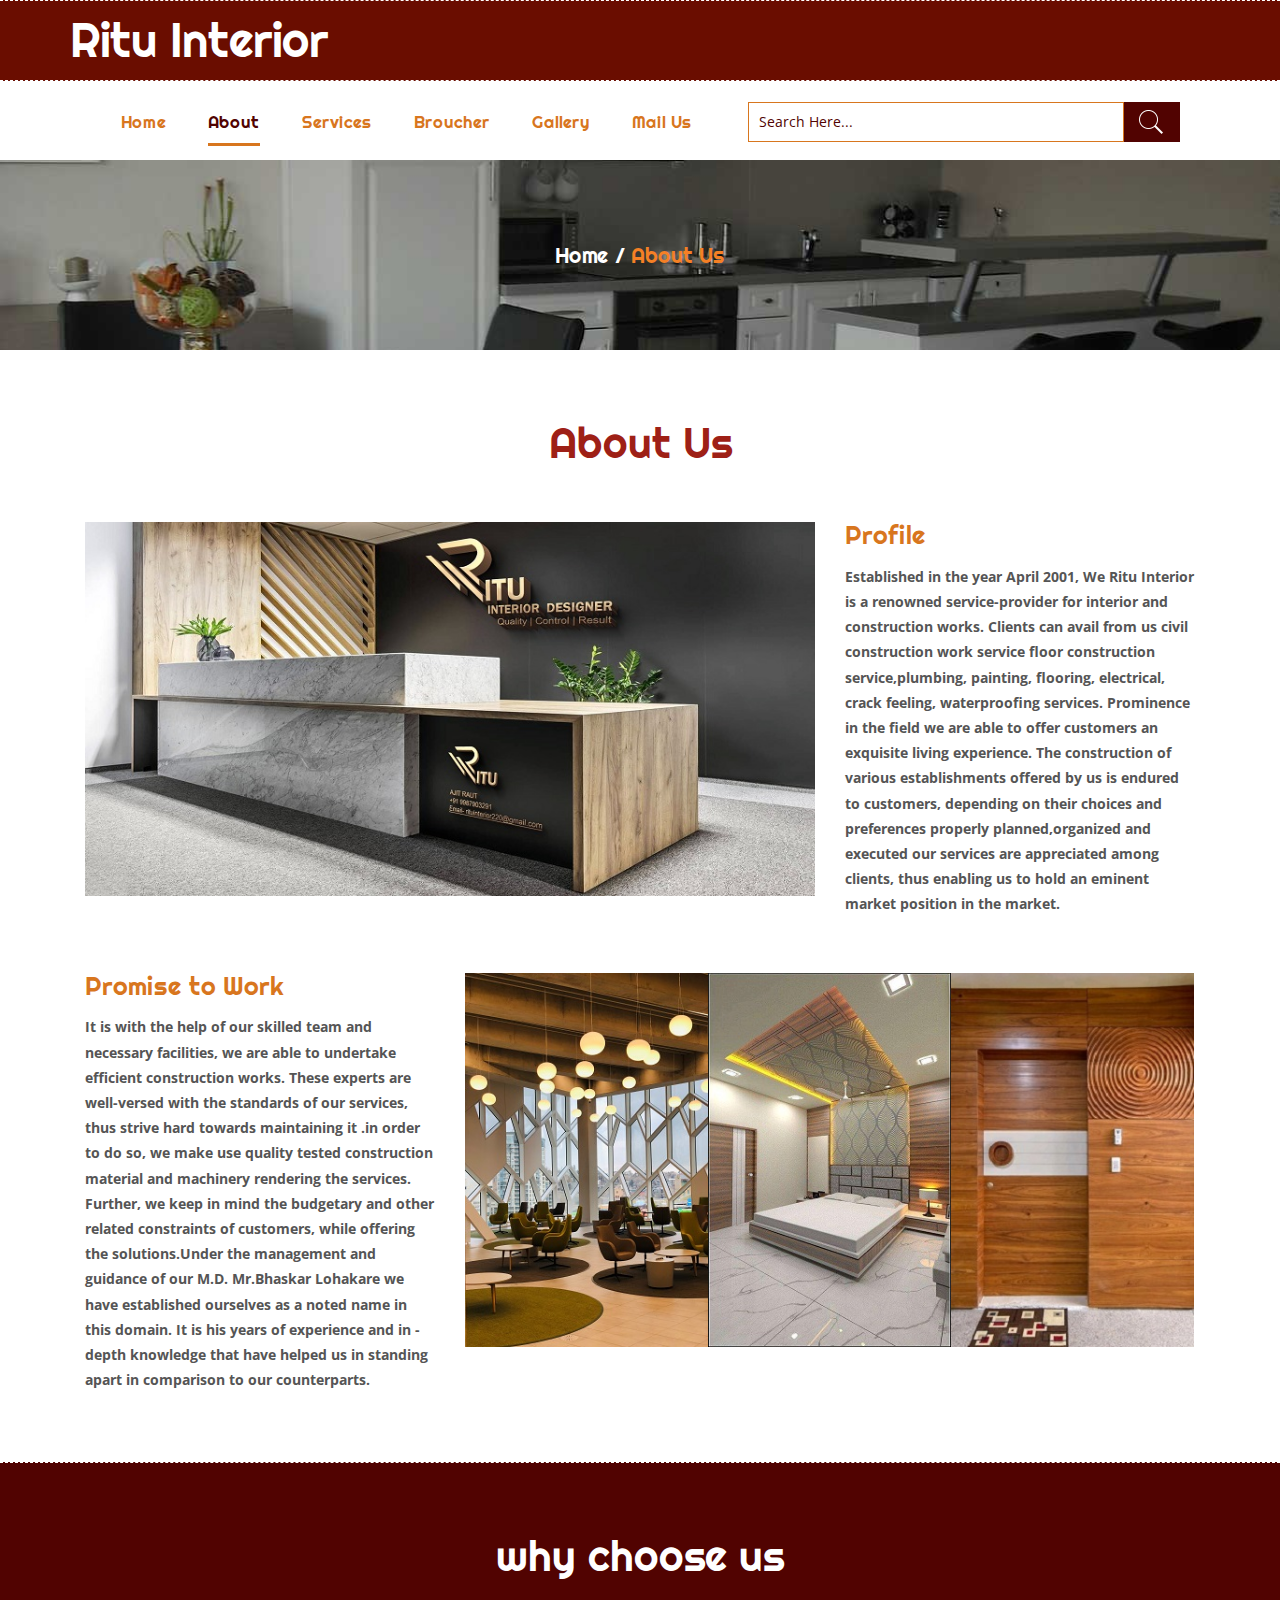
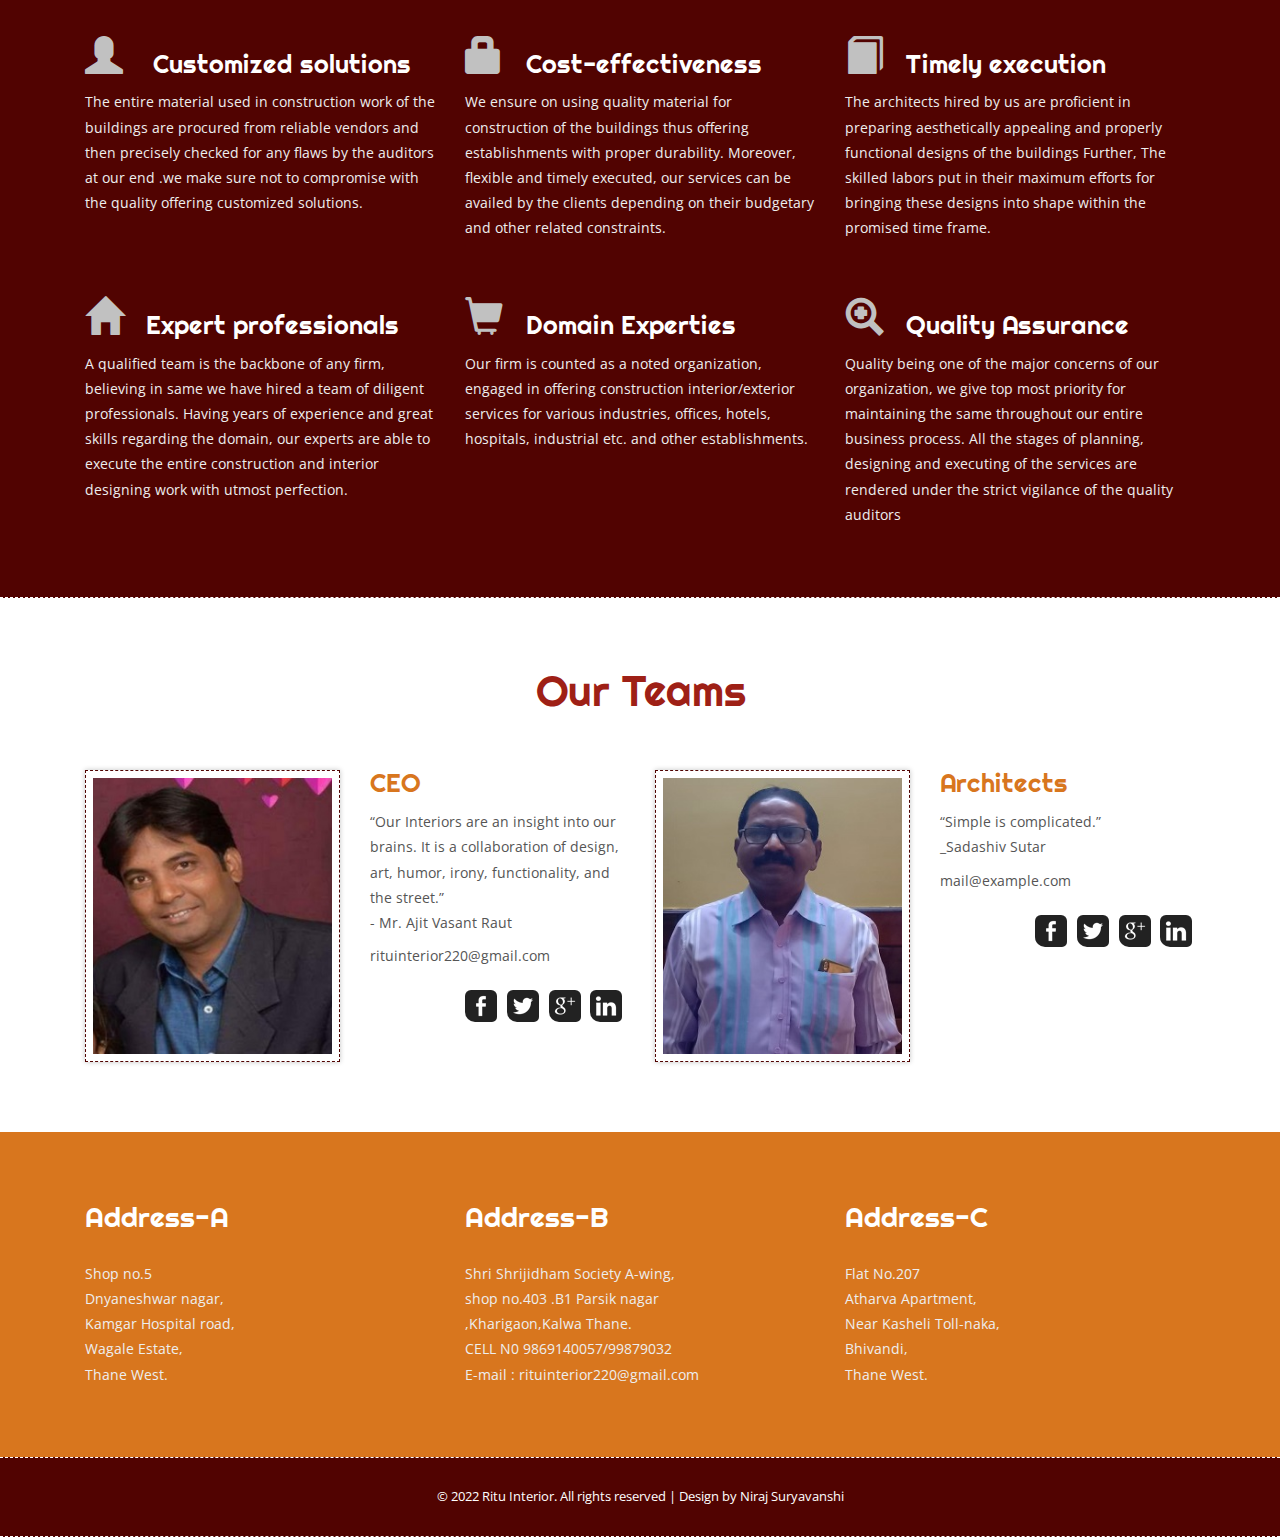
<file: about.html>
﻿
<!--A Design by W3layouts 
Author: W3layout
Author URL: http://w3layouts.com
License: Creative Commons Attribution 3.0 Unported
License URL: http://creativecommons.org/licenses/by/3.0/
-->
<!DOCTYPE html>
<html>
<head>
<title>Ritu Interior </title>
<!--css-->
<link href="css/bootstrap.css" rel="stylesheet" type="text/css" media="all" />
<link href="css/style.css" rel="stylesheet" type="text/css" media="all" />
<!--css-->
<meta name="viewport" content="width=device-width, initial-scale=1">
<meta http-equiv="Content-Type" content="text/html; charset=utf-8" />
<meta name="keywords" content=">Ritu Interior Responsive web template, Bootstrap Web Templates, Flat Web Templates, Android Compatible web template, 
Smartphone Compatible web template, free webdesigns for Nokia, Samsung, LG, Sony Ericsson, Motorola web design" />
<script type="application/x-javascript"> addEventListener("load", function() { setTimeout(hideURLbar, 0); }, false); function hideURLbar(){ window.scrollTo(0,1); } </script>
<!--js-->
<script src="js/jquery.min.js"></script>
<script src="js/bootstrap.min.js"></script>
<!--js-->
<!--webfonts-->
<link href='//fonts.googleapis.com/css?family=Righteous' rel='stylesheet' type='text/css'>
<link href='//fonts.googleapis.com/css?family=Open+Sans:400,300,300italic,400italic,600,600italic,700,700italic,800,800italic' rel='stylesheet' type='text/css'>
<!--webfonts-->
</head>
<body>
	<!--header-->
	<div class="header" id="home">
			<div class="header-top">
				<div class="container">
					<div class="logo">
						<h1><a href="index.html">Ritu Interior</a></h1>
					</div>
					
					<div class="clearfix"></div>
				</div>
			</div>
		<div class="container">
			<div class="header-bottom">
				<nav class="navbar navbar-default">
					<div class="container-fluid">
    <!-- Brand and toggle get grouped for better mobile display -->
						<div class="navbar-header">
							<button type="button" class="navbar-toggle collapsed" data-toggle="collapse" data-target="#bs-example-navbar-collapse-1" aria-expanded="false">
								<span class="sr-only">Toggle navigation</span>
								<span class="icon-bar"></span>
								<span class="icon-bar"></span>
								<span class="icon-bar"></span>
							</button>
						</div>
<!-- Collect the nav links, forms, and other content for toggling -->
						<div class="collapse navbar-collapse" id="bs-example-navbar-collapse-1">
							<nav class="menu menu--francisco">
								<ul class="nav navbar-nav menu__list">
									<li class="menu__item"><a href="index.html" class="menu__link"><span class="menu__helper">Home</span></a></li>
									<li class="menu__item menu__item--current"><a href="about.html" class="menu__link"><span class="menu__helper">About</span></a></li>
									<li class="menu__item"><a href="services.html" class="menu__link"><span class="menu__helper">Services</span></a></li>
									<li class="menu__item"><a href="codes.html" class="menu__link"><span class="menu__helper">Broucher</span></a></li>
									<li class="menu__item"><a href="gallery.html" class="menu__link"><span class="menu__helper">Gallery</span></a></li>
									<li class="menu__item"><a href="mail.html" class="menu__link"><span class="menu__helper">Mail Us</span></a></li>
								</ul>
							</nav>
							<div class="search">
								<form action="#" method="post">
									<input type="text" value="Search Here..." onfocus="this.value = '';" onblur="if (this.value == '') {this.value = 'Search Here...';}" required="">
									<input type="submit" value=" ">
								</form>
							</div>
							<div class="clearfix"></div>
						</div><!-- /.navbar-collapse -->
							<!-- /.container-fluid -->
					</div>
				</nav>

			</div>	
		</div>
	</div>
	<!--header-->
	<!--banner-->
	<div class="banner1">
		<div class="container">
			<h3 class="animated wow slideInLeft" data-wow-delay=".5s"><a href="index.html">Home</a> / <span>About Us</span></h3>
		</div>
	</div>
	<!--banner-->
		<div class="content">
				<!--about-->
			<div class="about-w3">
				<div class="container">
					<h2 class="tittle">About Us</h2>
					<div class="about-grids">
						<div class="col-md-8 about-grid">
							
							
								<img class="img-responsive" src="images/ritu.jpg" alt="" />			
							
							<div class="clearfix"></div>
						</div>
						<div class="col-md-4 about-grid1 test">
							<h4>Profile</h4>
							<p><b>Established in the year April 2001, We Ritu Interior is a renowned service-provider for interior and construction works. Clients can avail from us civil construction work service floor construction service,plumbing, painting, flooring, electrical, crack feeling, waterproofing services. Prominence in the field we are able to offer customers an exquisite living experience. The construction of various establishments offered by us is endured to customers, depending on their choices and preferences properly planned,organized and executed our services are appreciated among clients, thus enabling us to hold an eminent market position in the market.</b></p>
						</div>
						<div class="clearfix"></div>
					</div>
					<div class="about-grids">
						<div class="col-md-4 about-grid1">
							<h4>Promise to Work</h4>
							<p><b>It is with the help of our skilled team and necessary facilities, we are able to undertake efficient construction works. These experts are well-versed with the standards of our services, thus strive hard towards maintaining it .in order to do so, we make use quality tested construction material and machinery rendering the services. Further, we keep in mind the budgetary and other related constraints of customers, while offering the solutions.Under the management and guidance of our M.D. Mr.Bhaskar Lohakare we have established ourselves as a noted name in this domain. It is his years of experience and in -depth knowledge that have helped us in standing apart in comparison to our counterparts.
</b></p>
						</div>
						<div class="col-md-8 about-grid test">
							<div class="about-img">
								<img class="img-responsive" src="images/a3.jpg" alt="" />
							</div>
							<div class="about-img">
								<img class="img-responsive" src="images/a4.jpg" alt="" />
							</div>
							<div class="about-img">
								<img class="img-responsive" src="images/a2.jpg" alt="" />			
							</div>
							<div class="clearfix"></div>
						</div>
						<div class="clearfix"></div>
					</div>
				</div>
			</div>
			<!--about-->
			<!--whychoose-->
			<div class="whychoose-w3ls">
				<div class="container">
					<h3 class="tittle">why choose us</h3>
					<div class="choose-grids">
						<div class="col-md-4 choose-grid">
							<h4><i class="glyphicon glyphicon-user" aria-hidden="true"></i> Customized solutions </h4>
							<p>The entire material used in construction work of the buildings are procured from reliable vendors and then precisely checked for any flaws by the auditors at our end .we make sure not to compromise with the quality offering customized solutions.</p>
						</div>
						<div class="col-md-4 choose-grid">
							<h4><i class="glyphicon glyphicon-lock" aria-hidden="true"></i>Cost-effectiveness</h4>
							<p>We ensure on using quality material for construction of the buildings thus offering establishments with proper durability. Moreover, flexible and timely executed, our services can be availed by the clients depending on their budgetary and other related constraints.</p>
						</div>
						<div class="col-md-4 choose-grid">
							<h4><i class="glyphicon glyphicon-book" aria-hidden="true"></i>Timely execution</h4>
							<p>The architects hired by us are proficient in preparing aesthetically appealing and properly functional designs of the buildings Further, The skilled labors put in their maximum efforts for bringing these designs into shape within the promised time frame.</p>
						</div>
						<div class="clearfix"></div>
					</div>
					<div class="choose-grids">
						<div class="col-md-4 choose-grid">
							<h4><i class="glyphicon glyphicon-home" aria-hidden="true"></i>Expert professionals</h4>
							<p>A qualified team is the backbone of any firm, believing in same we have hired a team of diligent professionals. Having years of experience and great skills regarding the domain, our experts are able to execute the entire construction and interior designing work with utmost perfection.</p>
						</div>
						<div class="col-md-4 choose-grid">
							<h4><i class="glyphicon glyphicon-shopping-cart" aria-hidden="true"></i>Domain Experties
</h4>
							<p>Our firm is counted as a noted organization, engaged in offering construction interior/exterior services for various industries, offices, hotels, hospitals, industrial etc. and other establishments.</p>
						</div>
						<div class="col-md-4 choose-grid">
							<h4><i class="glyphicon glyphicon-zoom-in" aria-hidden="true"></i>Quality Assurance
</h4>
							<p>Quality being one of the major concerns of our organization, we give top most priority for maintaining the same throughout our entire business process. All the stages of planning, designing and executing of the services are rendered under the strict vigilance of the quality auditors</p>
						</div>
						<div class="clearfix"></div>
					</div>
				</div>
			</div>
			<!--whychoose-->
			<!--teams-->
			<div class="teams-w3">
				<div class="container">
					<h3 class="tittle1"> Our Teams</h3>
					<div class="teams-grids">
						<div class="col-md-3 teams-grid">
							<img src="images/t1.jpg" class="img-responsive" alt=""/>
						</div>
						<div class="col-md-3 teams-grid1">
							<h4>CEO</h4>
							<p>
							   “Our Interiors are an insight 
								into our brains. It is a collaboration
								of design, art, humor, irony,
								functionality, and the street.”
							                   <br>
							                      -  Mr. Ajit Vasant Raut </p>
							<a class="team-link" href="mailto:rituinterior220@gmail.com">rituinterior220@gmail.com</a>
							<div class="social-icons">
								<a href="#"><i class="icon"></i></a>
								<a href="#"><i class="icon1"></i></a>
								<a href="#"><i class="icon2"></i></a>
								<a href="#"><i class="icon3"></i></a>
							</div>
						</div>
						<div class="col-md-3 teams-grid">
							<img src="images/t2.jpg" class="img-responsive" alt=""/>
						</div>
						<div class="col-md-3 teams-grid1">
							<h4>Architects</h4>
							<p>“Simple is complicated.”
								<br>_Sadashiv Sutar</p>
							<a class="team-link" href="mailto:info@example.com">mail@example.com</a>
							<div class="social-icons">
								<a href="#"><i class="icon"></i></a>
								<a href="#"><i class="icon1"></i></a>
								<a href="#"><i class="icon2"></i></a>
								<a href="#"><i class="icon3"></i></a>
							</div>
						</div>
						
					</div>
				</div>
			</div>

			<!--teams-->
		</div>
		<!--footer-->
			<div class="footer-w3l">
				<div class="container">
					<div class="footer-grids">
						<div class="col-md-4 footer-grid">
							<h4>Address-A</h4>
							<p>
								Shop no.5<br>
								Dnyaneshwar nagar,<br>
								Kamgar Hospital road, <br>
								Wagale Estate, <br>
								Thane West.
							</p>
						</div>
							
						<div class="col-md-4 footer-grid">
							<h4>Address-B</h4>
							<p>Shri Shrijidham Society A-wing, <br>
								shop no.403 .B1 Parsik nagar<br>
								,Kharigaon,Kalwa Thane.<br>
								CELL N0 9869140057/99879032</p>
							<p>E-mail : <a href=" rituinterior220@gmail.com "> rituinterior220@gmail.com </a></p>

						</div>
							<div class="col-md-4 footer-grid">
							<h4>Address-C</h4>
							<p>
								Flat No.207<br>
								Atharva Apartment,<br>
								Near Kasheli Toll-naka, <br>
								Bhivandi, <br>
								Thane West.
							</p>
						</div>
						<div class="clearfix"></div>
					</div>
				</div>
			</div>
		<!--footer-->
		<!--copy-->
			<div class="copy-section">
				<div class="container">
					<div class="footer-top">
						<p>© 2022 Ritu Interior. All rights reserved | Design by <a href="https://www.instagram.com/niraj.suryavanshi_">Niraj Suryavanshi</a></p>
					</div>
				</div>
			</div>
		<!--copy-->
</body>
</html>
</file>
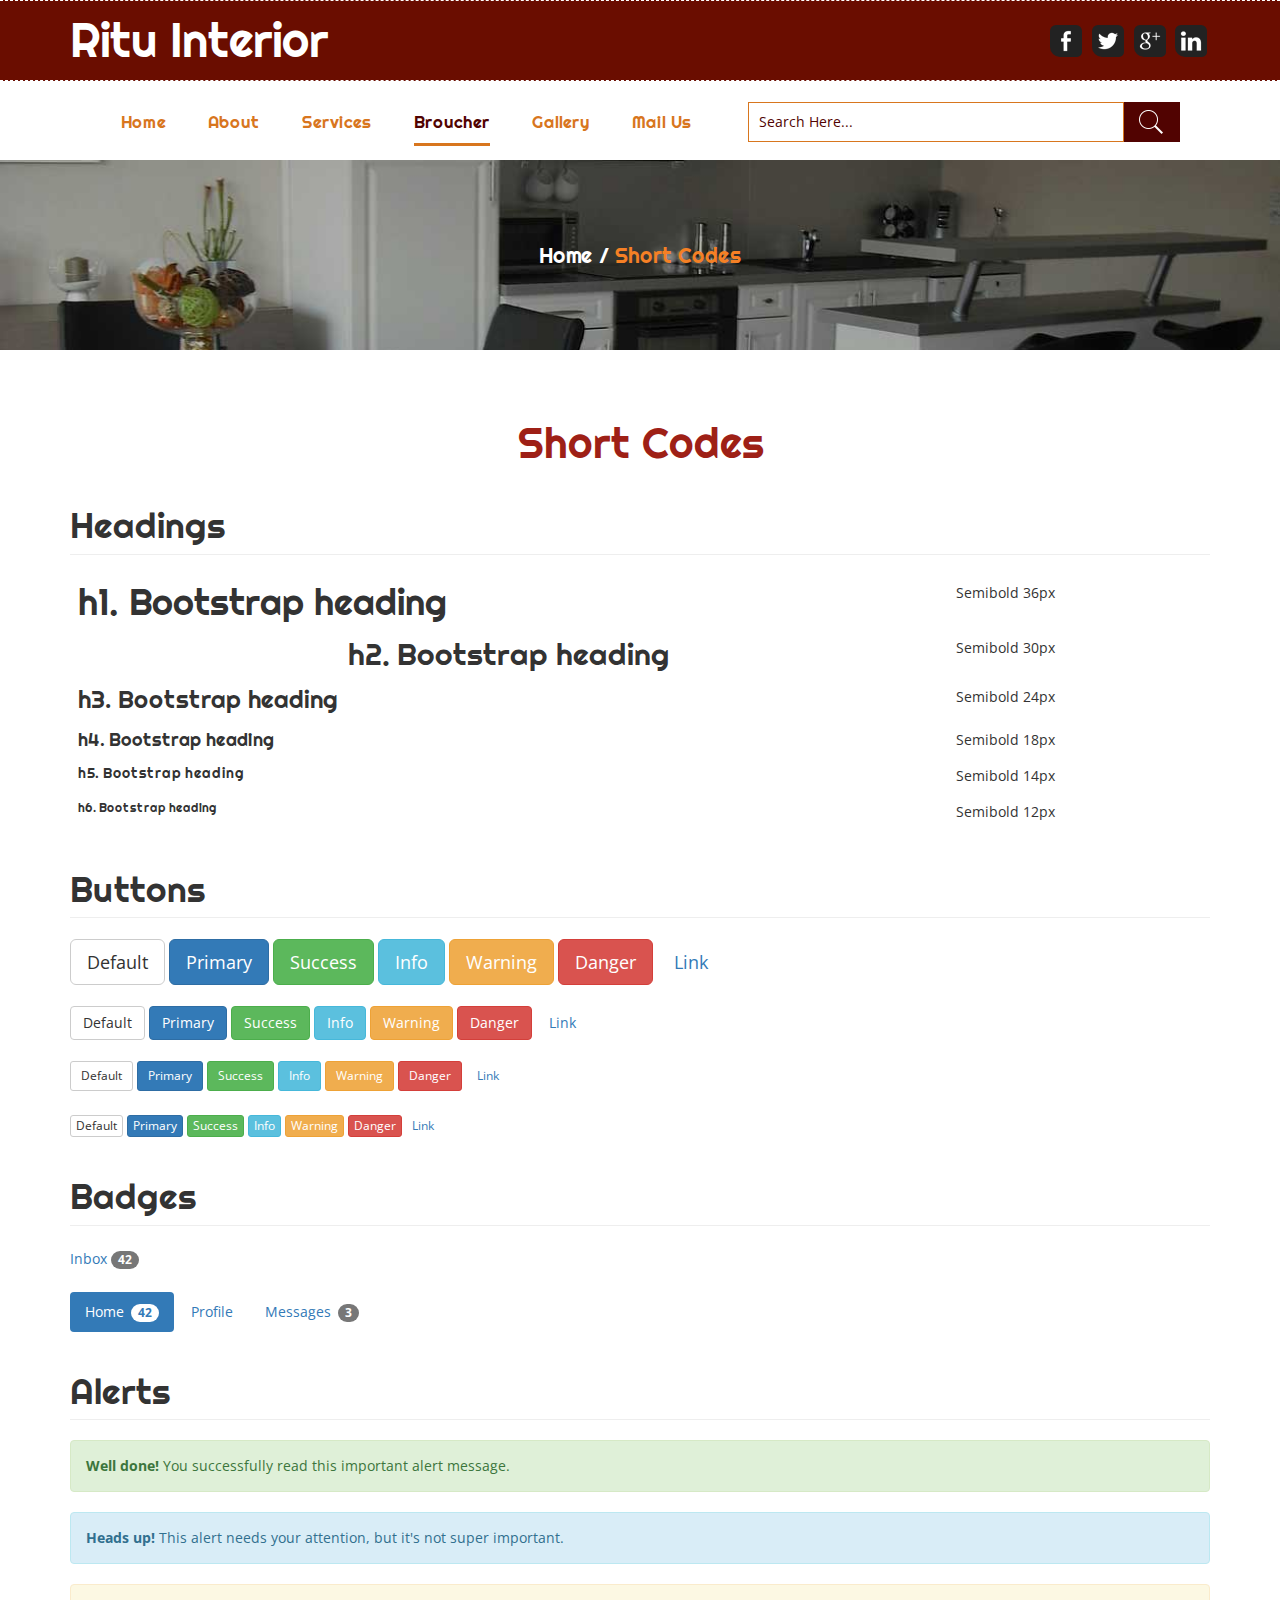
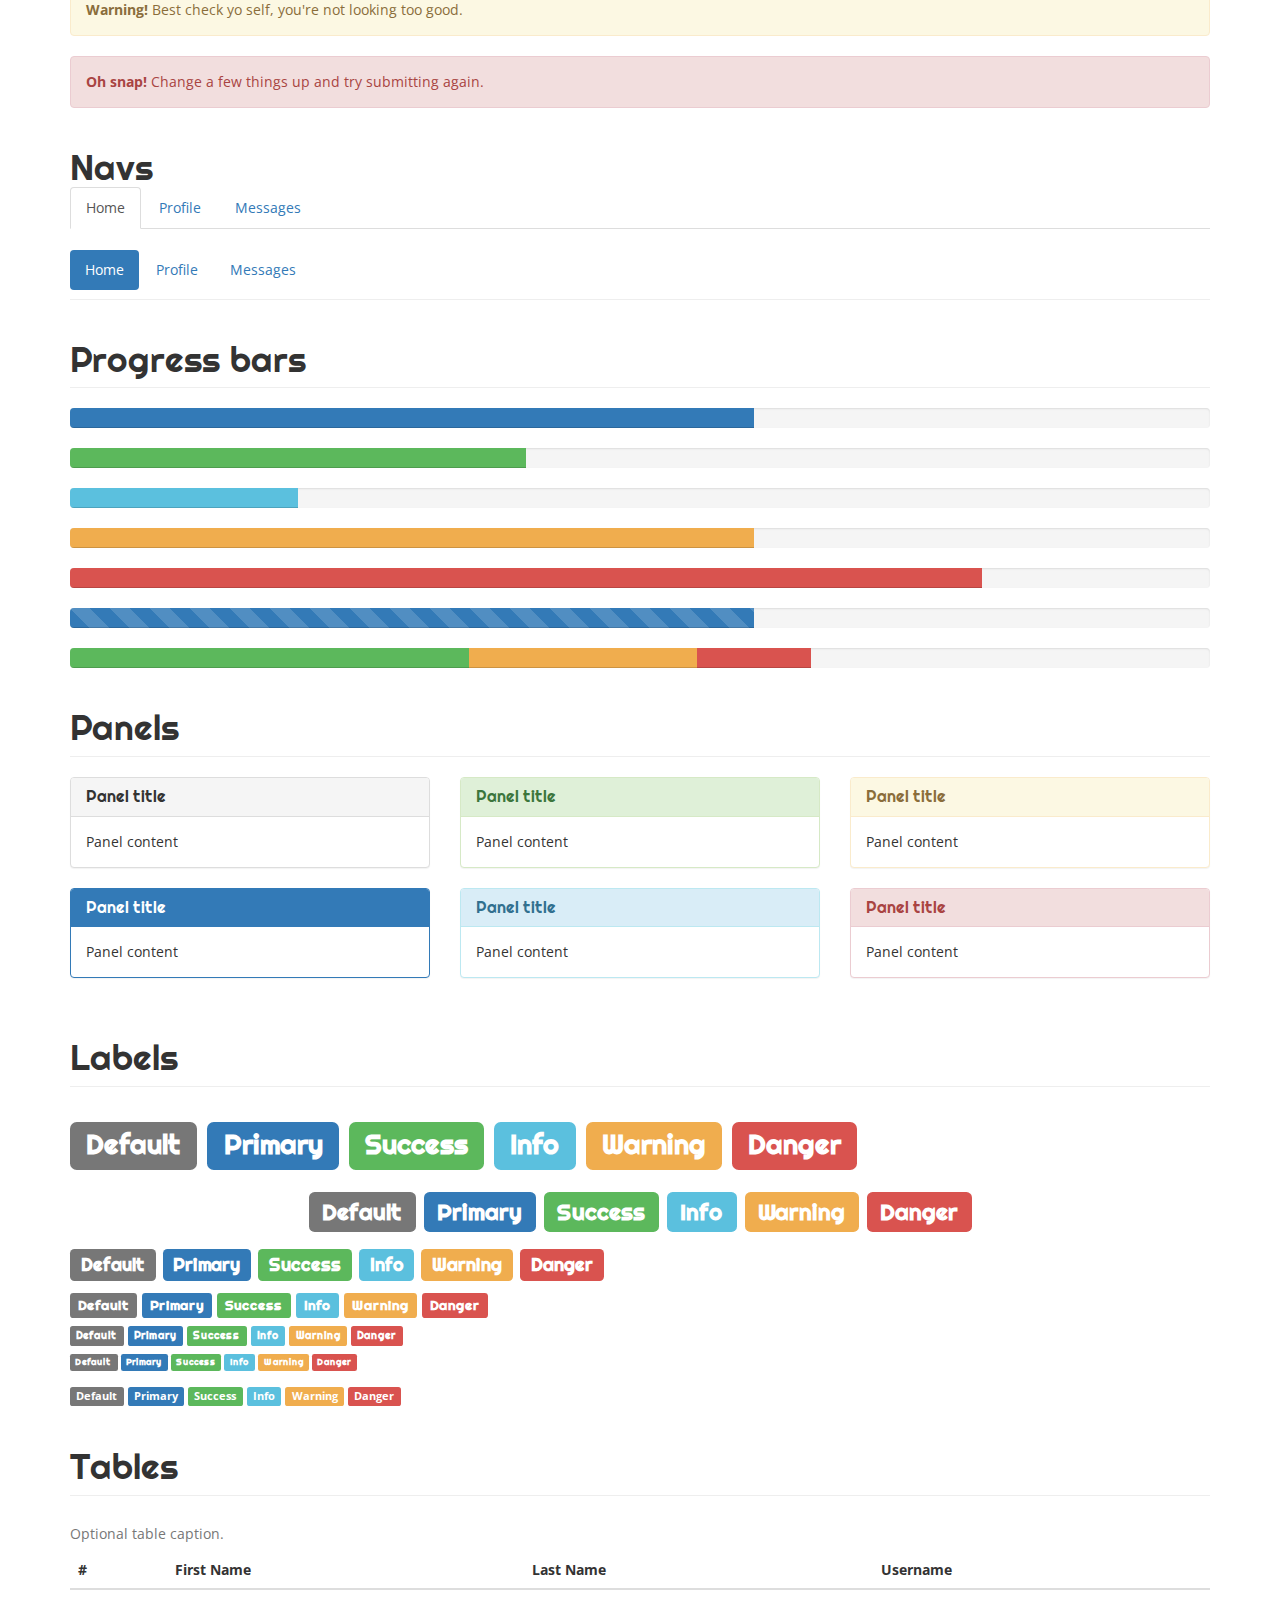
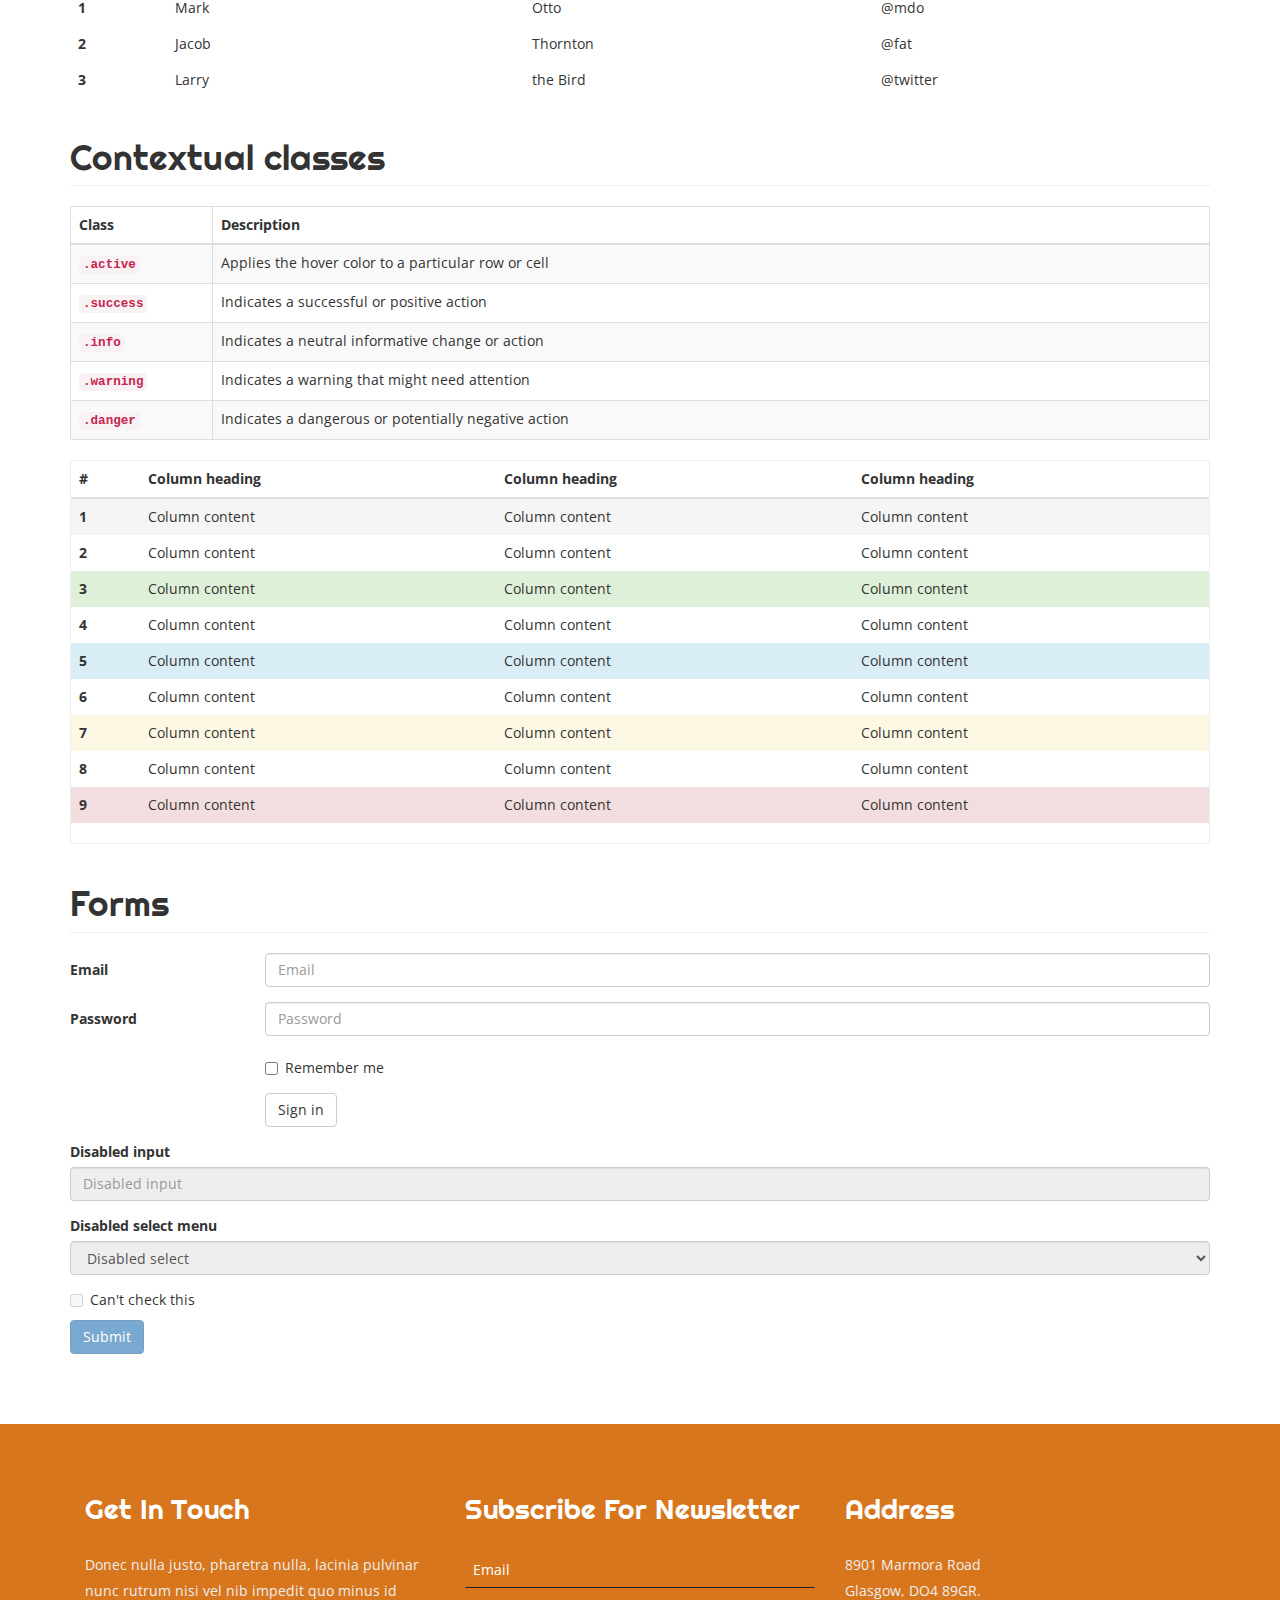
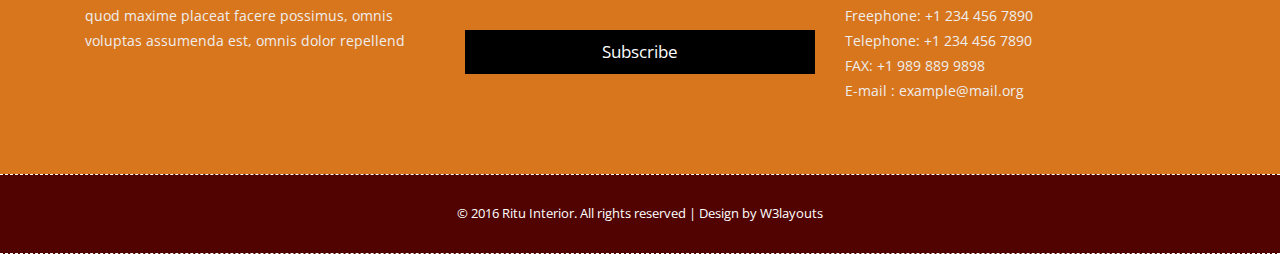
<file: code.html>
﻿
<!--A Design by W3layouts 
Author: W3layout
Author URL: http://w3layouts.com
License: Creative Commons Attribution 3.0 Unported
License URL: http://creativecommons.org/licenses/by/3.0/
-->
<!DOCTYPE html>
<html>
<head>
<title>Ritu Interior </title>
<!--css-->
<link href="css/bootstrap.css" rel="stylesheet" type="text/css" media="all" />
<link href="css/style.css" rel="stylesheet" type="text/css" media="all" />
<!--css-->
<meta name="viewport" content="width=device-width, initial-scale=1">
<meta http-equiv="Content-Type" content="text/html; charset=utf-8" />
<meta name="keywords" content="Ritu Interior Responsive web template, Bootstrap Web Templates, Flat Web Templates, Android Compatible web template, 
Smartphone Compatible web template, free webdesigns for Nokia, Samsung, LG, Sony Ericsson, Motorola web design" />
<script type="application/x-javascript"> addEventListener("load", function() { setTimeout(hideURLbar, 0); }, false); function hideURLbar(){ window.scrollTo(0,1); } </script>
<!--js-->
<script src="js/jquery.min.js"></script>
<script src="js/bootstrap.min.js"></script>
<!--js-->
<!--webfonts-->
<link href='//fonts.googleapis.com/css?family=Righteous' rel='stylesheet' type='text/css'>
<link href='//fonts.googleapis.com/css?family=Open+Sans:400,300,300italic,400italic,600,600italic,700,700italic,800,800italic' rel='stylesheet' type='text/css'>
<!--webfonts-->
</head>
<body>
	<!--header-->
	<div class="header" id="home">
			<div class="header-top">
				<div class="container">
					<div class="logo">
						<h1><a href="index.html">Ritu Interior</a></h1>
					</div>
					<div class="social-icons">
						<a href="#"><i class="icon"></i></a>
						<a href="#"><i class="icon1"></i></a>
						<a href="#"><i class="icon2"></i></a>
						<a href="#"><i class="icon3"></i></a>
					</div>
					<div class="clearfix"></div>
				</div>
			</div>
		<div class="container">
			<div class="header-bottom">
				<nav class="navbar navbar-default">
					<div class="container-fluid">
    <!-- Brand and toggle get grouped for better mobile display -->
						<div class="navbar-header">
							<button type="button" class="navbar-toggle collapsed" data-toggle="collapse" data-target="#bs-example-navbar-collapse-1" aria-expanded="false">
								<span class="sr-only">Toggle navigation</span>
								<span class="icon-bar"></span>
								<span class="icon-bar"></span>
								<span class="icon-bar"></span>
							</button>
						</div>
<!-- Collect the nav links, forms, and other content for toggling -->
						<div class="collapse navbar-collapse" id="bs-example-navbar-collapse-1">
							<nav class="menu menu--francisco">
								<ul class="nav navbar-nav menu__list">
									<li class="menu__item"><a href="index.html" class="menu__link"><span class="menu__helper">Home</span></a></li>
									<li class="menu__item"><a href="about.html" class="menu__link"><span class="menu__helper">About</span></a></li>
									<li class="menu__item"><a href="services.html" class="menu__link"><span class="menu__helper">Services</span></a></li>
									<li class="menu__item menu__item--current"><a href="codes.html" class="menu__link"><span class="menu__helper">Broucher</span></a></li>
									<li class="menu__item"><a href="gallery.html" class="menu__link"><span class="menu__helper">Gallery</span></a></li>
									<li class="menu__item"><a href="mail.html" class="menu__link"><span class="menu__helper">Mail Us</span></a></li>
								</ul>
							</nav>
							<div class="search">
								<form action="#" method="post">
									<input type="text" value="Search Here..." onfocus="this.value = '';" onblur="if (this.value == '') {this.value = 'Search Here...';}" required="">
									<input type="submit" value=" ">
								</form>
							</div>
							<div class="clearfix"></div>
						</div><!-- /.navbar-collapse -->
							<!-- /.container-fluid -->
					</div>
				</nav>

			</div>	
		</div>
	</div>
	<!--header-->
	<!--banner-->
	<div class="banner1">
		<div class="container">
			<h3 class="animated wow slideInLeft" data-wow-delay=".5s"><a href="index.html">Home</a> / <span>Short Codes</span></h3>
		</div>
	</div>
	<!--banner-->

			<div class="content">
		<div class="page">
			<div class="container">
				<div class="short-heading">
					<h2 class="tittle">Short Codes</h2>
				</div>
				<!--button-->
				<div class="grid_3 grid_4">
					<div class="page-header">
				<h3>Headings</h3>
			  </div>
		  
				  <div class="bs-example animated wow fadeInDown" data-wow-duration="1000ms">
					<table class="table">
					  <tbody>
						<tr>
						  <td><h1 id="h1-bootstrap-heading">h1. Bootstrap heading<a class="anchorjs-link" href="#h1.-bootstrap-heading"><span class="anchorjs-icon"></span></a></h1></td>
						  <td class="type-info">Semibold 36px</td>
						</tr>
						<tr>
						  <td><h2 id="h2-bootstrap-heading">h2. Bootstrap heading<a class="anchorjs-link" href="#h2.-bootstrap-heading"><span class="anchorjs-icon"></span></a></h2></td>
						  <td class="type-info">Semibold 30px</td>
						</tr>
						<tr>
						  <td><h3 id="h3-bootstrap-heading">h3. Bootstrap heading<a class="anchorjs-link" href="#h3.-bootstrap-heading"><span class="anchorjs-icon"></span></a></h3></td>
						  <td class="type-info">Semibold 24px</td>
						</tr>
						<tr>
						  <td><h4 id="h4.-bootstrap-heading">h4. Bootstrap heading<a class="anchorjs-link" href="#h4.-bootstrap-heading"><span class="anchorjs-icon"></span></a></h4></td>
						  <td class="type-info">Semibold 18px</td>
						</tr>
						<tr>
						  <td><h5 id="h5-bootstrap-heading">h5. Bootstrap heading<a class="anchorjs-link" href="#h5.-bootstrap-heading"><span class="anchorjs-icon"></span></a></h5></td>
						  <td class="type-info">Semibold 14px</td>
						</tr>
						<tr>
						  <td><h6  id="h6-bootstrap-heading">h6. Bootstrap heading</h6></td>
						  <td class="type-info">Semibold 12px</td>
						</tr>
					  </tbody>
					</table>
					</div>
				  </div>
		  <!--buttons-->
				<div class="page-header animated wow fadeInUp" data-wow-duration="1000ms">
					<h3>Buttons</h3>
				  </div>
				  <p class="grid1">
					<button type="button" class="btn btn-lg btn-default">Default</button>
					<button type="button" class="btn btn-lg btn-primary">Primary</button>
					<button type="button" class="btn btn-lg btn-success">Success</button>
					<button type="button" class="btn btn-lg btn-info">Info</button>
					<button type="button" class="btn btn-lg btn-warning">Warning</button>
					<button type="button" class="btn btn-lg btn-danger">Danger</button>
					<button type="button" class="btn btn-lg btn-link">Link</button>
				  </p>
				  <p class="grid1 ">
					<button type="button" class="btn btn-1 btn-default">Default</button>
					<button type="button" class="btn btn-1 btn-primary">Primary</button>
					<button type="button" class="btn btn-1 btn-success">Success</button>
					<button type="button" class="btn btn-1 btn-info">Info</button>
					<button type="button" class="btn btn-1 btn-warning">Warning</button>
					<button type="button" class="btn btn-1 btn-danger">Danger</button>
					<button type="button" class="btn btn-1 btn-link">Link</button>
				  </p>
				  <p class="grid1">
					<button type="button" class="btn btn-sm btn-default">Default</button>
					<button type="button" class="btn btn-sm btn-primary">Primary</button>
					<button type="button" class="btn btn-sm btn-success">Success</button>
					<button type="button" class="btn btn-sm btn-info">Info</button>
					<button type="button" class="btn btn-sm btn-warning">Warning</button>
					<button type="button" class="btn btn-sm btn-danger">Danger</button>
					<button type="button" class="btn btn-sm btn-link">Link</button>
				  </p>
				  <p class="grid1">
					<button type="button" class="btn btn-xs btn-default">Default</button>
					<button type="button" class="btn btn-xs btn-primary">Primary</button>
					<button type="button" class="btn btn-xs btn-success">Success</button>
					<button type="button" class="btn btn-xs btn-info">Info</button>
					<button type="button" class="btn btn-xs btn-warning">Warning</button>
					<button type="button" class="btn btn-xs btn-danger">Danger</button>
					<button type="button" class="btn btn-xs btn-link">Link</button>
				  </p>
				  <!--//button-->
			  <!--bages-->
			  <div class="page-header ">
				<h3>Badges</h3>
			  </div>
			  <p>
				<a href="#">Inbox <span class="badge">42</span></a>
			  </p>
			  <ul class="nav nav-pills animated wow fadeInLeft" data-wow-duration="1000ms" role="tablist">
				<li role="presentation" class="active"><a href="#">Home <span class="badge">42</span></a></li>
				<li role="presentation"><a href="#">Profile</a></li>
				<li role="presentation"><a href="#">Messages <span class="badge">3</span></a></li>
			  </ul>
			   <!--//bages-->
			   <!--alerts-->
			   <div class="page-header animated wow fadeInLeft" data-wow-duration="1000ms">
				<h3>Alerts</h3>
			  </div>
			  <div class="alert alert-success" role="alert">
				<strong>Well done!</strong> You successfully read this important alert message.
			  </div>
			  <div class="alert alert-info" role="alert">
				<strong>Heads up!</strong> This alert needs your attention, but it's not super important.
			  </div>
			  <div class="alert alert-warning" role="alert">
				<strong>Warning!</strong> Best check yo self, you're not looking too good.
			  </div>
			  <div class="alert alert-danger" role="alert">
				<strong>Oh snap!</strong> Change a few things up and try submitting again.
			  </div>
			  <!--//alerts-->
				<!--nav-->
			   <div class="page-header animated wow fadeInDown" data-wow-duration="1000ms">
				<h3>Navs</h3>
				<ul class="nav nav-tabs" role="tablist">
				<li role="presentation" class="active"><a href="#">Home</a></li>
				<li role="presentation"><a href="#">Profile</a></li>
				<li role="presentation"><a href="#">Messages</a></li>
			  </ul>
			  <ul class="nav nav-pills" role="tablist">
				<li role="presentation" class="active"><a href="#">Home</a></li>
				<li role="presentation"><a href="#">Profile</a></li>
				<li role="presentation"><a href="#">Messages</a></li>
			  </ul>
			  </div>
				<!--//nav-->
			   <!--Progress bars-->
				<div class="page-header animated wow fadeInLeft" data-wow-duration="1000ms">
					<h3>Progress bars</h3>
				</div>
				<div class="progress">
					<div class="progress-bar" role="progressbar" aria-valuenow="60" aria-valuemin="0" aria-valuemax="100" style="width: 60%;"><span class="sr-only">60% Complete</span></div>
				</div>
				<div class="progress">
					<div class="progress-bar progress-bar-success" role="progressbar" aria-valuenow="40" aria-valuemin="0" aria-valuemax="100" style="width: 40%"><span class="sr-only">40% Complete (success)</span></div>
				</div>
				<div class="progress">
					<div class="progress-bar progress-bar-info" role="progressbar" aria-valuenow="20" aria-valuemin="0" aria-valuemax="100" style="width: 20%"><span class="sr-only">20% Complete</span></div>
				</div>
				<div class="progress">
					<div class="progress-bar progress-bar-warning" role="progressbar" aria-valuenow="60" aria-valuemin="0" aria-valuemax="100" style="width: 60%"><span class="sr-only">60% Complete (warning)</span></div>
				</div>
				<div class="progress">
					<div class="progress-bar progress-bar-danger" role="progressbar" aria-valuenow="80" aria-valuemin="0" aria-valuemax="100" style="width: 80%"><span class="sr-only">80% Complete (danger)</span></div>
				</div>
				<div class="progress">
					<div class="progress-bar progress-bar-striped" role="progressbar" aria-valuenow="60" aria-valuemin="0" aria-valuemax="100" style="width: 60%"><span class="sr-only">60% Complete</span></div>
				</div>
				<div class="progress">
					<div class="progress-bar progress-bar-success" style="width: 35%"><span class="sr-only">35% Complete (success)</span></div>
					<div class="progress-bar progress-bar-warning" style="width: 20%"><span class="sr-only">20% Complete (warning)</span></div>
					<div class="progress-bar progress-bar-danger" style="width: 10%"><span class="sr-only">10% Complete (danger)</span></div>
				</div>
			  <!--//Progress bars-->
				<!--Panels-->
				<div class="page-header">
					<h3>Panels</h3>
				</div>
				<div class="row animated wow fadeInRight" data-wow-duration="1000ms">
					<div class="col-sm-4">
					  <div class="panel panel-default">
						<div class="panel-heading">
						  <h3 class="panel-title">Panel title</h3>
						</div>
						<div class="panel-body">
						  Panel content
						</div>
					  </div>
					  <div class="panel panel-primary">
						<div class="panel-heading">
						  <h3 class="panel-title">Panel title</h3>
						</div>
						<div class="panel-body">
						  Panel content
						</div>
					  </div>
					</div><!-- /.col-sm-4 -->
					<div class="col-sm-4">
					  <div class="panel panel-success">
						<div class="panel-heading">
						  <h3 class="panel-title">Panel title</h3>
						</div>
						<div class="panel-body">
						  Panel content
						</div>
					  </div>
					  <div class="panel panel-info">
						<div class="panel-heading">
						  <h3 class="panel-title">Panel title</h3>
						</div>
						<div class="panel-body">
						  Panel content
						</div>
					  </div>
					</div><!-- /.col-sm-4 -->
					<div class="col-sm-4">
					  <div class="panel panel-warning">
						<div class="panel-heading">
						  <h3 class="panel-title">Panel title</h3>
						</div>
						<div class="panel-body">
						  Panel content
						</div>
					  </div>
					  <div class="panel panel-danger">
						<div class="panel-heading">
						  <h3 class="panel-title">Panel title</h3>
						</div>
						<div class="panel-body">
						  Panel content
						</div>
					  </div>
					</div><!-- /.col-sm-4 -->
				</div>
			   <!--//Panels-->
				<!--labels-->
			   <div class="page-header animated wow fadeInDown" data-wow-duration="1000ms">
				<h3>Labels</h3>
			  </div>
			  <h1 class="grid2">
				<span class="label label-default">Default</span>
				<span class="label label-primary">Primary</span>
				<span class="label label-success">Success</span>
				<span class="label label-info">Info</span>
				<span class="label label-warning">Warning</span>
				<span class="label label-danger">Danger</span>
			  </h1>
			  <h2 class="grid2">
				<span class="label label-default">Default</span>
				<span class="label label-primary">Primary</span>
				<span class="label label-success">Success</span>
				<span class="label label-info">Info</span>
				<span class="label label-warning">Warning</span>
				<span class="label label-danger">Danger</span>
			  </h2>
			  <h3 class="grid2">
				<span class="label label-default">Default</span>
				<span class="label label-primary">Primary</span>
				<span class="label label-success">Success</span>
				<span class="label label-info">Info</span>
				<span class="label label-warning">Warning</span>
				<span class="label label-danger">Danger</span>
			  </h3>
			  <h4 class="grid2">
				<span class="label label-default">Default</span>
				<span class="label label-primary">Primary</span>
				<span class="label label-success">Success</span>
				<span class="label label-info">Info</span>
				<span class="label label-warning">Warning</span>
				<span class="label label-danger">Danger</span>
			  </h4>
			  <h5 class="grid2">
				<span class="label label-default">Default</span>
				<span class="label label-primary">Primary</span>
				<span class="label label-success">Success</span>
				<span class="label label-info">Info</span>
				<span class="label label-warning">Warning</span>
				<span class="label label-danger">Danger</span>
			  </h5>
			  <h6 class="grid2">
				<span class="label label-default">Default</span>
				<span class="label label-primary">Primary</span>
				<span class="label label-success">Success</span>
				<span class="label label-info">Info</span>
				<span class="label label-warning">Warning</span>
				<span class="label label-danger">Danger</span>
			  </h6>
			  <p class="grid2">
				<span class="label label-default">Default</span>
				<span class="label label-primary">Primary</span>
				<span class="label label-success">Success</span>
				<span class="label label-info">Info</span>
				<span class="label label-warning">Warning</span>
				<span class="label label-danger">Danger</span>
			  </p>
			   <!--//labels-->
			
			<!--table-->
			<div class="page-header">
				<h3>Tables</h3>
			 </div>
			<div class="bs-example animated wow fadeInLeft" data-wow-duration="1000ms" data-example-id="simple-table">
				<table class="table">
				  <caption>Optional table caption.</caption>
				  <thead>
					<tr>
					  <th>#</th>
					  <th>First Name</th>
					  <th>Last Name</th>
					  <th>Username</th>
					</tr>
				  </thead>
				  <tbody>
					<tr>
					  <th scope="row">1</th>
					  <td>Mark</td>
					  <td>Otto</td>
					  <td>@mdo</td>
					</tr>
					<tr>
					  <th scope="row">2</th>
					  <td>Jacob</td>
					  <td>Thornton</td>
					  <td>@fat</td>
					</tr>
					<tr>
					  <th scope="row">3</th>
					  <td>Larry</td>
					  <td>the Bird</td>
					  <td>@twitter</td>
					</tr>
				  </tbody>
				</table>
			</div><!-- /example -->
			<!--//table-->
			<!--Contextual classes-->
			<div class="page-header">
				<h3>Contextual classes</h3>
			</div>
			<div class="table-responsive">
				<table class="table table-bordered table-striped animated wow fadeInUp" data-wow-duration="1000ms">
				  <colgroup>
					<col class="col-xs-1">
					<col class="col-xs-7">
				  </colgroup>
				  <thead>
					<tr>
					  <th>Class</th>
					  <th>Description</th>
					</tr>
				  </thead>
				  <tbody>
					<tr>
					  <th scope="row">
						<code>.active</code>
					  </th>
					  <td>Applies the hover color to a particular row or cell</td>
					</tr>
					<tr>
					  <th scope="row">
						<code>.success</code>
					  </th>
					  <td>Indicates a successful or positive action</td>
					</tr>
					<tr>
					  <th scope="row">
						<code>.info</code>
					  </th>
					  <td>Indicates a neutral informative change or action</td>
					</tr>
					<tr>
					  <th scope="row">
						<code>.warning</code>
					  </th>
					  <td>Indicates a warning that might need attention</td>
					</tr>
					<tr>
					  <th scope="row">
						<code>.danger</code>
					  </th>
					  <td>Indicates a dangerous or potentially negative action</td>
					</tr>
				  </tbody>
				</table>
			</div>
			<div class="bs-example animated wow fadeInLeft" data-wow-duration="1000ms" data-example-id="contextual-table" style="border: 1px solid #eee">
				<table class="table">
				  <thead>
					<tr>
					  <th>#</th>
					  <th>Column heading</th>
					  <th>Column heading</th>
					  <th>Column heading</th>
					</tr>
				  </thead>
				  <tbody>
					<tr class="active">
					  <th scope="row">1</th>
					  <td>Column content</td>
					  <td>Column content</td>
					  <td>Column content</td>
					</tr>
					<tr>
					  <th scope="row">2</th>
					  <td>Column content</td>
					  <td>Column content</td>
					  <td>Column content</td>
					</tr>
					<tr class="success">
					  <th scope="row">3</th>
					  <td>Column content</td>
					  <td>Column content</td>
					  <td>Column content</td>
					</tr>
					<tr>
					  <th scope="row">4</th>
					  <td>Column content</td>
					  <td>Column content</td>
					  <td>Column content</td>
					</tr>
					<tr class="info">
					  <th scope="row">5</th>
					  <td>Column content</td>
					  <td>Column content</td>
					  <td>Column content</td>
					</tr>
					<tr>
					  <th scope="row">6</th>
					  <td>Column content</td>
					  <td>Column content</td>
					  <td>Column content</td>
					</tr>
					<tr class="warning">
					  <th scope="row">7</th>
					  <td>Column content</td>
					  <td>Column content</td>
					  <td>Column content</td>
					</tr>
					<tr>
					  <th scope="row">8</th>
					  <td>Column content</td>
					  <td>Column content</td>
					  <td>Column content</td>
					</tr>
					<tr class="danger">
					  <th scope="row">9</th>
					  <td>Column content</td>
					  <td>Column content</td>
					  <td>Column content</td>
					</tr>
				  </tbody>
				</table>
			</div>
			<!--Contextual classes-->
			<!--Forms-->
			<div class="page-header">
				<h3>Forms</h3>
			</div>
				<div class="bs-example animated wow fadeInRight" data-wow-duration="1000ms" data-example-id="simple-horizontal-form">
					<form class="form-horizontal">
					  <div class="form-group">
						<label for="inputEmail3" class="col-sm-2 control-label">Email</label>
						<div class="col-sm-10">
						  <input type="email" class="form-control" id="inputEmail3" placeholder="Email">
						</div>
					  </div>
					  <div class="form-group">
						<label for="inputPassword3" class="col-sm-2 control-label">Password</label>
						<div class="col-sm-10">
						  <input type="password" class="form-control" id="inputPassword3" placeholder="Password">
						</div>
					  </div>
					  <div class="form-group">
						<div class="col-sm-offset-2 col-sm-10">
						  <div class="checkbox">
							<label>
							  <input type="checkbox"> Remember me
							</label>
						  </div>
						</div>
					  </div>
					  <div class="form-group">
						<div class="col-sm-offset-2 col-sm-10">
						  <button type="submit" class="btn btn-default">Sign in</button>
						</div>
					  </div>
					</form>
				</div>
			<div class="bs-example animated wow fadeInLeft" data-wow-duration="1000ms" data-example-id="disabled-fieldset">
				<form>
				  <fieldset disabled="">
					<div class="form-group">
					  <label for="disabledTextInput">Disabled input</label>
					  <input type="text" id="disabledTextInput" class="form-control" placeholder="Disabled input">
					</div>
					<div class="form-group">
					  <label for="disabledSelect">Disabled select menu</label>
					  <select id="disabledSelect" class="form-control">
						<option>Disabled select</option>
					  </select>
					</div>
					<div class="checkbox">
					  <label>
						<input type="checkbox"> Can't check this
					  </label>
					</div>
					<button type="submit" class="btn btn-primary">Submit</button>
				  </fieldset>
				</form>
			</div>
			<!--forms-->
			</div>
		</div>
	</div>

		<!--footer-->
			<div class="footer-w3l">
				<div class="container">
					<div class="footer-grids">
						<div class="col-md-4 footer-grid">
							<h4>Get In Touch</h4>
							<p>Donec nulla justo, pharetra nulla, lacinia pulvinar nunc rutrum nisi vel nib impedit quo minus id quod maxime placeat facere possimus, omnis voluptas assumenda est, omnis dolor repellend</p>
						</div>
						<div class="col-md-4 footer-grid">
							<h4>Subscribe For Newsletter</h4>
							<form action="#" method="post">
								<input type="text" name="email" value="Email" onfocus="this.value = '';" onblur="if (this.value == '') {this.value = 'Email';}" required="">
								<input type="submit" value="Subscribe">
							</form>
						</div>
						<div class="col-md-4 footer-grid">
							<h4>Address</h4>
							<p>8901 Marmora Road <br>
								Glasgow, DO4 89GR.<br>
								Freephone: +1 234 456 7890<br>
								Telephone: +1 234 456 7890<br>
								FAX: +1 989 889 9898</p>
							<p>E-mail : <a href="mailto:info@example.com">example@mail.org</a></p>

						</div>
						<div class="clearfix"></div>
					</div>
				</div>
			</div>
		<!--footer-->
		<!--copy-->
			<div class="copy-section">
				<div class="container">
					<div class="footer-top">
						<p>© 2016 Ritu Interior. All rights reserved | Design by <a href="http://w3layouts.com">W3layouts</a></p>
					</div>
				</div>
			</div>
		<!--copy-->
</body>
</html>
</file>
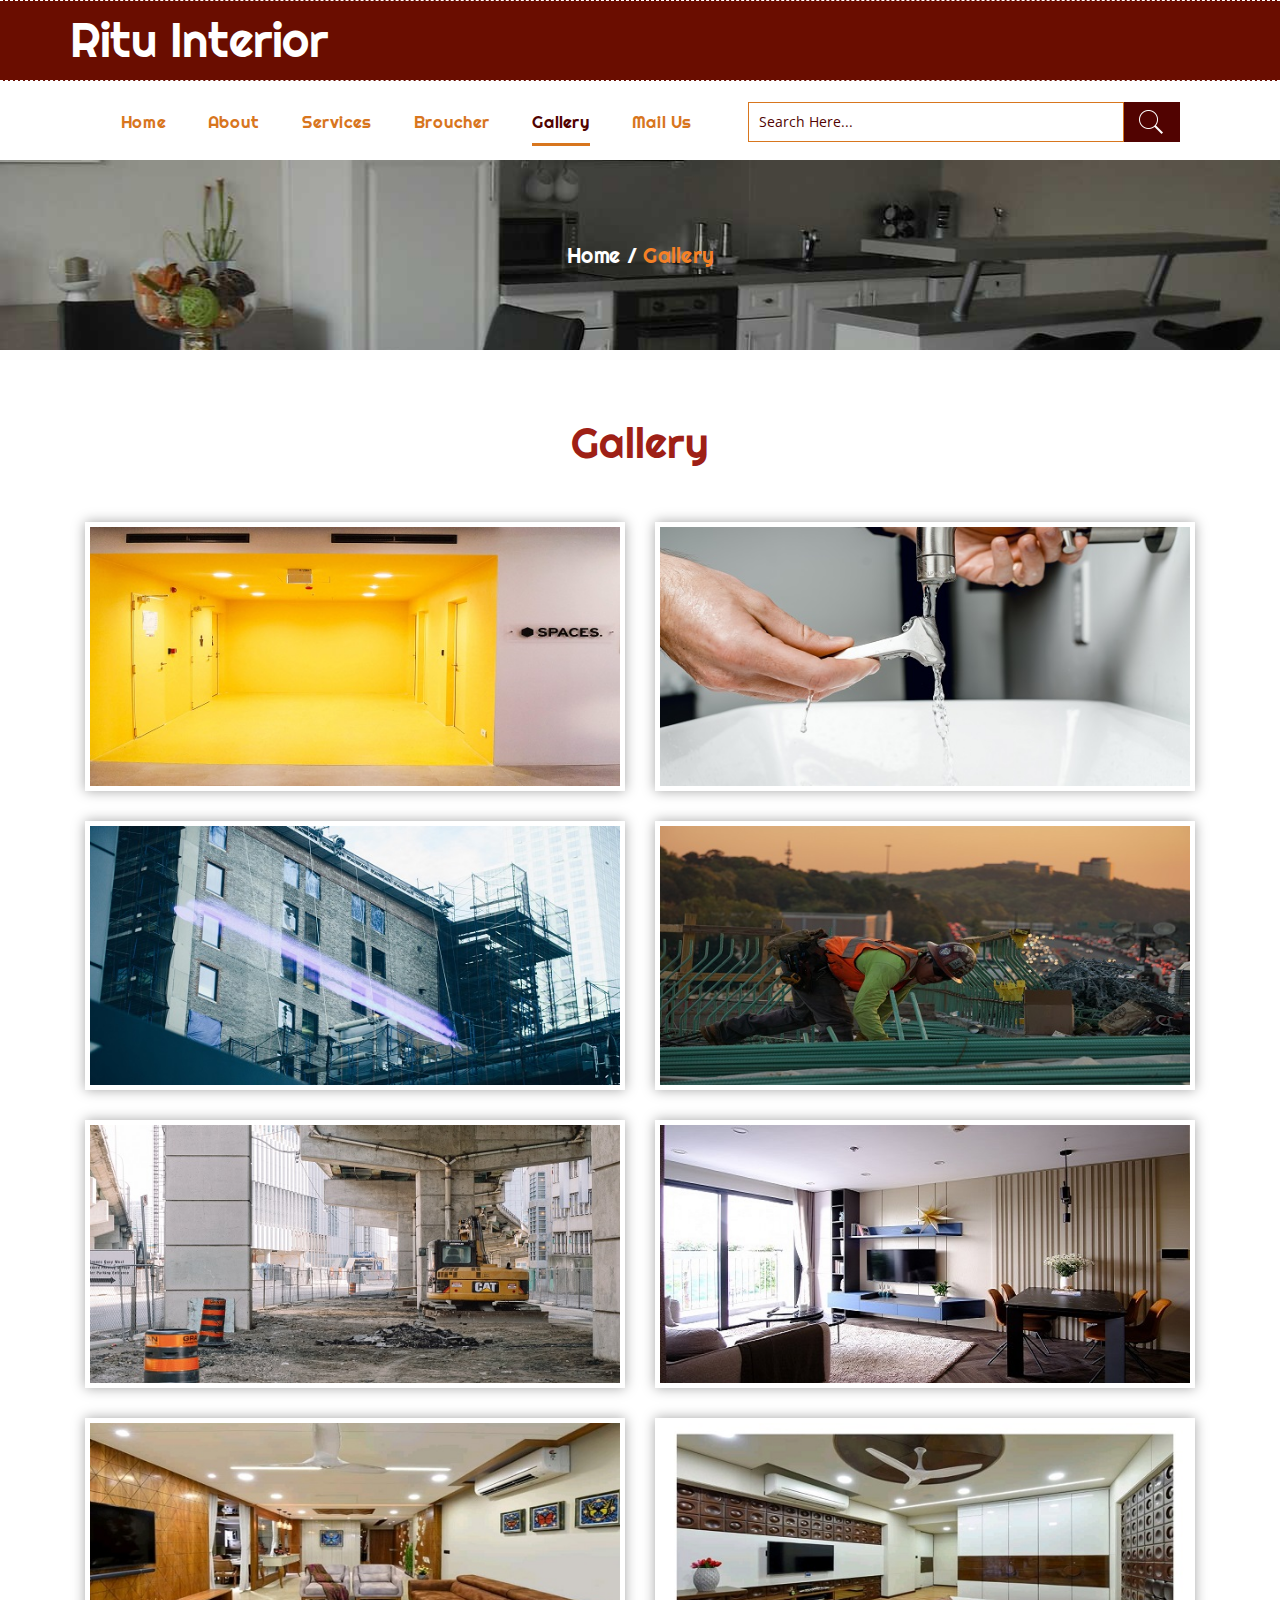
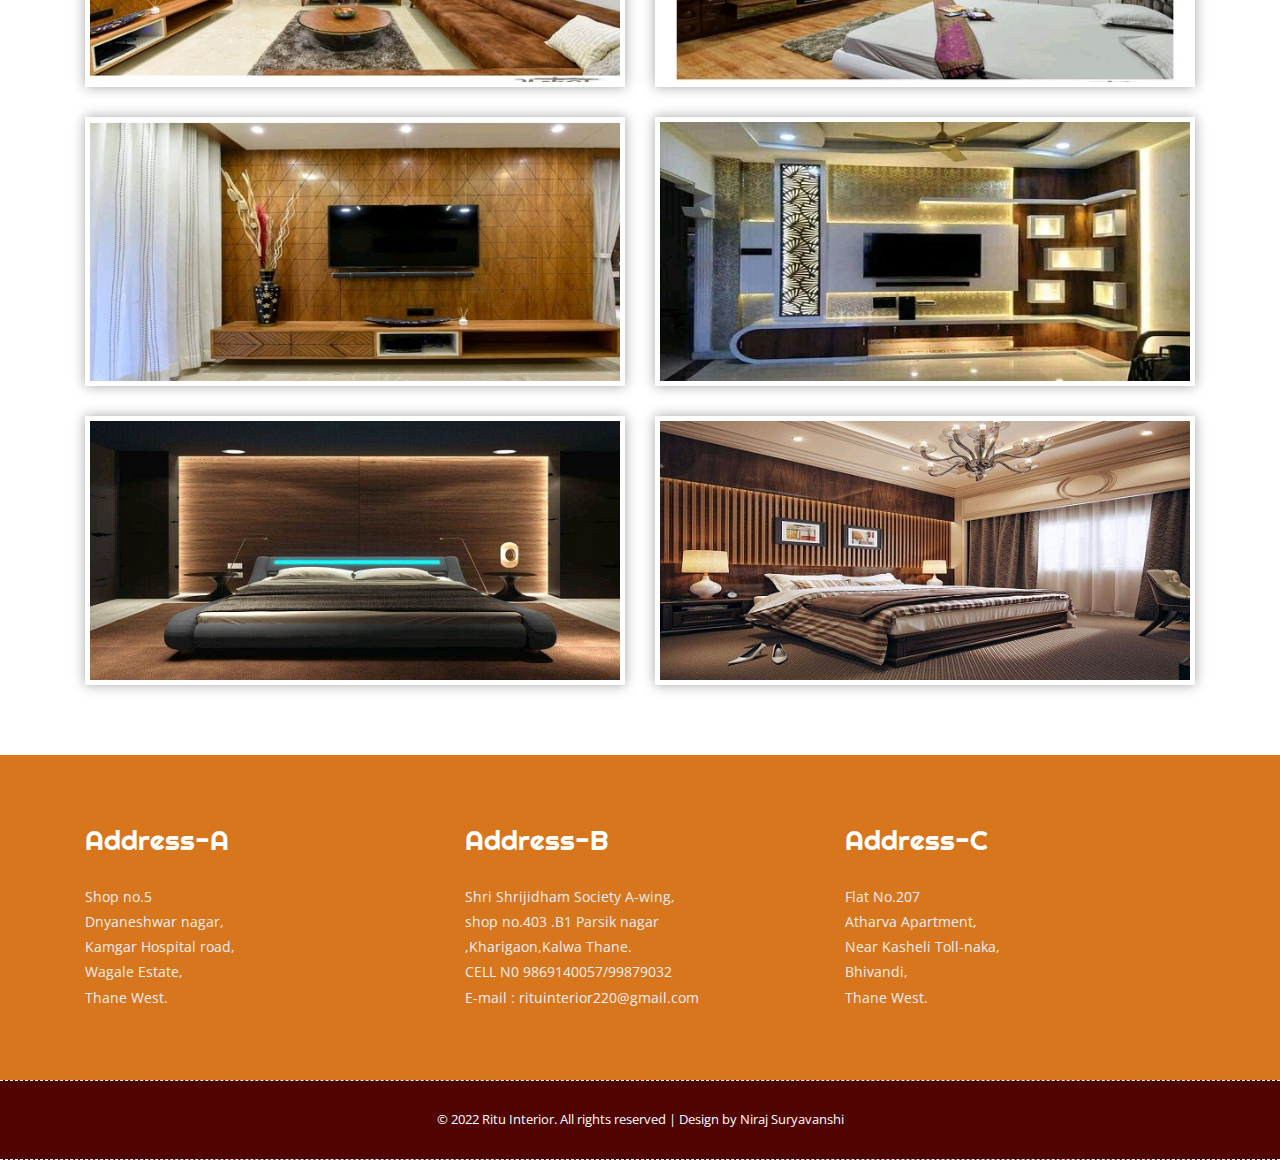
<file: gallery.html>
﻿
<!--A Design by W3layouts 
Author: W3layout
Author URL: http://w3layouts.com
License: Creative Commons Attribution 3.0 Unported
License URL: http://creativecommons.org/licenses/by/3.0/
-->
<!DOCTYPE html>
<html>
<head>
<title>Ritu Interior</title>
<!--css-->
<link href="css/bootstrap.css" rel="stylesheet" type="text/css" media="all" />
<link href="css/style.css" rel="stylesheet" type="text/css" media="all" />
<!--css-->
<meta name="viewport" content="width=device-width, initial-scale=1">
<meta http-equiv="Content-Type" content="text/html; charset=utf-8" />
<meta name="keywords" content="Ritu Interior Responsive web template, Bootstrap Web Templates, Flat Web Templates, Android Compatible web template, 
Smartphone Compatible web template, free webdesigns for Nokia, Samsung, LG, Sony Ericsson, Motorola web design" />
<script type="application/x-javascript"> addEventListener("load", function() { setTimeout(hideURLbar, 0); }, false); function hideURLbar(){ window.scrollTo(0,1); } </script>
<!--js-->
<script src="js/jquery.min.js"></script>
<script src="js/bootstrap.min.js"></script>
<!--js-->
<!--webfonts-->
<link href='//fonts.googleapis.com/css?family=Righteous' rel='stylesheet' type='text/css'>
<link href='//fonts.googleapis.com/css?family=Open+Sans:400,300,300italic,400italic,600,600italic,700,700italic,800,800italic' rel='stylesheet' type='text/css'>
<!--webfonts-->
<link rel="stylesheet" href="css/swipebox.css">
	<script src="js/jquery.swipebox.min.js"></script> 
	    <script type="text/javascript">
			jQuery(function($) {
				$(".swipebox").swipebox();
			});
	</script>
<!--//swipe box js-->
</head>
<body>
	<!--header-->
	<div class="header" id="home">
			<div class="header-top">
				<div class="container">
					<div class="logo">
						<h1><a href="index.html">Ritu Interior</a></h1>
					</div>
					
					<div class="clearfix"></div>
				</div>
			</div>
		<div class="container">
			<div class="header-bottom">
				<nav class="navbar navbar-default">
					<div class="container-fluid">
    <!-- Brand and toggle get grouped for better mobile display -->
						<div class="navbar-header">
							<button type="button" class="navbar-toggle collapsed" data-toggle="collapse" data-target="#bs-example-navbar-collapse-1" aria-expanded="false">
								<span class="sr-only">Toggle navigation</span>
								<span class="icon-bar"></span>
								<span class="icon-bar"></span>
								<span class="icon-bar"></span>
							</button>
						</div>
<!-- Collect the nav links, forms, and other content for toggling -->
						<div class="collapse navbar-collapse" id="bs-example-navbar-collapse-1">
							<nav class="menu menu--francisco">
								<ul class="nav navbar-nav menu__list">
									<li class="menu__item"><a href="index.html" class="menu__link"><span class="menu__helper">Home</span></a></li>
									<li class="menu__item"><a href="about.html" class="menu__link"><span class="menu__helper">About</span></a></li>
									<li class="menu__item"><a href="services.html" class="menu__link"><span class="menu__helper">Services</span></a></li>
									<li class="menu__item"><a href="codes.html" class="menu__link"><span class="menu__helper">Broucher</span></a></li>
									<li class="menu__item menu__item--current"><a href="gallery.html" class="menu__link"><span class="menu__helper">Gallery</span></a></li>
									<li class="menu__item"><a href="mail.html" class="menu__link"><span class="menu__helper">Mail Us</span></a></li>
								</ul>
							</nav>
							<div class="search">
								<form action="#" method="post">
									<input type="text" value="Search Here..." onfocus="this.value = '';" onblur="if (this.value == '') {this.value = 'Search Here...';}" required="">
									<input type="submit" value=" ">
								</form>
							</div>
							<div class="clearfix"></div>
						</div><!-- /.navbar-collapse -->
							<!-- /.container-fluid -->
					</div>
				</nav>

			</div>	
		</div>
	</div>
	<!--header-->
	<!--banner-->
	<div class="banner1">
		<div class="container">
			<h3 class="animated wow slideInLeft" data-wow-delay=".5s"><a href="index.html">Home</a> / <span>Gallery</span></h3>
		</div>
	</div>
	<!--banner-->
	<!--gallery-->
		<div class="content">
			<div class="gallery-w3l">
				<div class="container">
					<h2 class="tittle"> Gallery</h2>
					<div class="gallery-grids">
						<div class="col-sm-6 gallery-grids-left">
							<div class="gallery-grid">
								<a href="images/h1.jpg" class="b-link-stripe b-animate-go  swipebox">
									<div class="port-7 effect-3">
										<div class="image-box">
											<img src="images/h1.jpg" alt=" ">
										</div>
										<div class="gal-desc">
											<h4>Waterproof & Crackfilling</h4>
											<p>Lorem ipsum dolor sit amet, consectetur adipiscing elit, sed do eiusmod.</p>
										</div>
									</div>
								</a>
							</div>
						</div>
						<div class="col-sm-6 gallery-grids-left">
							<div class="gallery-grid">
								<a href="images/h2.jpg" class="b-link-stripe b-animate-go  swipebox">
									<div class="port-7 effect-3">
										<div class="image-box">
											<img src="images/h2.jpg" alt=" ">
										</div>
										<div class="gal-desc">
											<h4>Imported washroom</h4>
											<p>Where dimensions take shape.</p>
										</div>
									</div>
								</a>
							</div>
						</div>
						<div class="col-sm-6 gallery-grids-left pro-top">
							<div class="gallery-grid">
								<a href="images/h3.jpg" class="b-link-stripe b-animate-go  swipebox">
									<div class="port-7 effect-3">
										<div class="image-box">
											<img src="images/h3.jpg" alt=" ">
										</div>
										<div class="gal-desc">
											<h4>Industrial Services</h4>
											<p>Innovative ideas, stylish designs.</p>
										</div>
									</div>
								</a>
							</div>
						</div>
						<div class="col-sm-6 gallery-grids-left pro-top">
							<div class="gallery-grid">
								<a href="images/h4.jpg" class="b-link-stripe b-animate-go  swipebox">
									<div class="port-7 effect-3">
										<div class="image-box">
											<img src="images/h4.jpg" alt=" ">
										</div>
										<div class="gal-desc">
											<h4>Electricians work</h4>
											<p>Legend of the future.</p>
										</div>
									</div>
								</a>
							</div>
						</div>
						<div class="col-sm-6 gallery-grids-left pro-top">
							<div class="gallery-grid">
								<a href="images/h5.jpg" class="b-link-stripe b-animate-go  swipebox">
									<div class="port-7 effect-3">
										<div class="image-box">
											<img src="images/h5.jpg" alt=" ">
										</div>
										<div class="gal-desc">
											<h4>Civil work</h4>
											<p>The creativity of the new world.</p>
										</div>
									</div>
								</a>
							</div>
						</div>
						<div class="col-sm-6 gallery-grids-left pro-top">
							<div class="gallery-grid">
								<a href="images/h6.jpg" class="b-link-stripe b-animate-go  swipebox">
									<div class="port-7 effect-3">
										<div class="image-box">
											<img src="images/h6.jpg" alt=" ">
										</div>
										<div class="gal-desc">
											<h4>Interior design</h4>
											<p>The new style for your sweet home..</p>
										</div>
									</div>
								</a>
							</div>
						</div>
						<div class="col-sm-6 gallery-grids-left pro-top">
							<div class="gallery-grid">
								<a href="images/h7.jpg" class="b-link-stripe b-animate-go  swipebox">
									<div class="port-7 effect-3">
										<div class="image-box">
											<img src="images/h7.jpg" alt=" ">
										</div>
										<div class="gal-desc">
											<h4>Interior design</h4>
											<p>The creativity of the new world.</p>
										</div>
									</div>
								</a>
							</div>
						</div><div class="col-sm-6 gallery-grids-left pro-top">
							<div class="gallery-grid">
								<a href="images/h8.jpg" class="b-link-stripe b-animate-go  swipebox">
									<div class="port-7 effect-3">
										<div class="image-box">
											<img src="images/h8.jpg" alt=" ">
										</div>
										<div class="gal-desc">
											<h4>Interior design</h4>
											<p>The creativity of the new world.</p>
										</div>
									</div>
								</a>
							</div>
						</div><div class="col-sm-6 gallery-grids-left pro-top">
							<div class="gallery-grid">
								<a href="images/h9.jpg" class="b-link-stripe b-animate-go  swipebox">
									<div class="port-7 effect-3">
										<div class="image-box">
											<img src="images/h9.jpg" alt=" ">
										</div>
										<div class="gal-desc">
											<h4>Interior design</h4>
											<p>The creativity of the new world.</p>
										</div>
									</div>
								</a>
							</div>
						</div><div class="col-sm-6 gallery-grids-left pro-top">
							<div class="gallery-grid">
								<a href="images/h10.jpg" class="b-link-stripe b-animate-go  swipebox">
									<div class="port-7 effect-3">
										<div class="image-box">
											<img src="images/h10.jpg" alt=" ">
										</div>
										<div class="gal-desc">
											<h4>Interior design</h4>
											<p>The creativity of the new world.</p>
										</div>
									</div>
								</a>
							</div>
						</div>
						<div class="col-sm-6 gallery-grids-left pro-top">
							<div class="gallery-grid">
								<a href="images/n1.jpg" class="b-link-stripe b-animate-go  swipebox">
									<div class="port-7 effect-3">
										<div class="image-box">
											<img src="images/n1.jpg" alt=" ">
										</div>
										<div class="gal-desc">
											<h4>Interior design</h4>
											<p>The creativity of the new world.</p>
										</div>
									</div>
								</a>
							</div>
						</div><div class="col-sm-6 gallery-grids-left pro-top">
							<div class="gallery-grid">
								<a href="images/n2.jpg" class="b-link-stripe b-animate-go  swipebox">
									<div class="port-7 effect-3">
										<div class="image-box">
											<img src="images/n2.jpg" alt=" ">
										</div>
										<div class="gal-desc">
											<h4>Interior design</h4>
											<p>The creativity of the new world.</p>
										</div>
									</div>
								</a>
							</div>
						</div>
						<div class="clearfix"></div>
					</div>
				</div>
			</div>
		</div>
	<!--gallery-->
		<!--footer-->
			<div class="footer-w3l">
				<div class="container">
					<div class="footer-grids">
						<div class="col-md-4 footer-grid">
							<h4>Address-A</h4>
							<p>
								Shop no.5<br>
								Dnyaneshwar nagar,<br>
								Kamgar Hospital road, <br>
								Wagale Estate, <br>
								Thane West.
							</p>
						</div>
							
						<div class="col-md-4 footer-grid">
							<h4>Address-B</h4>
							<p>Shri Shrijidham Society A-wing, <br>
								shop no.403 .B1 Parsik nagar<br>
								,Kharigaon,Kalwa Thane.<br>
								CELL N0 9869140057/99879032</p>
							<p>E-mail : <a href=" rituinterior220@gmail.com "> rituinterior220@gmail.com </a></p>

						</div>
							<div class="col-md-4 footer-grid">
							<h4>Address-C</h4>
							<p>
								Flat No.207<br>
								Atharva Apartment,<br>
								Near Kasheli Toll-naka, <br>
								Bhivandi, <br>
								Thane West.
							</p>
						</div>
						<div class="clearfix"></div>
					</div>
				</div>
			</div>
		<!--footer-->
		<!--copy-->
			<div class="copy-section">
				<div class="container">
					<div class="footer-top">
						<p>© 2022 Ritu Interior. All rights reserved | Design by <a href="https://www.instagram.com/niraj.suryavanshi_">Niraj Suryavanshi</a></p>
					</div>
				</div>
			</div>
		<!--copy-->
</body>
</html>
</file>
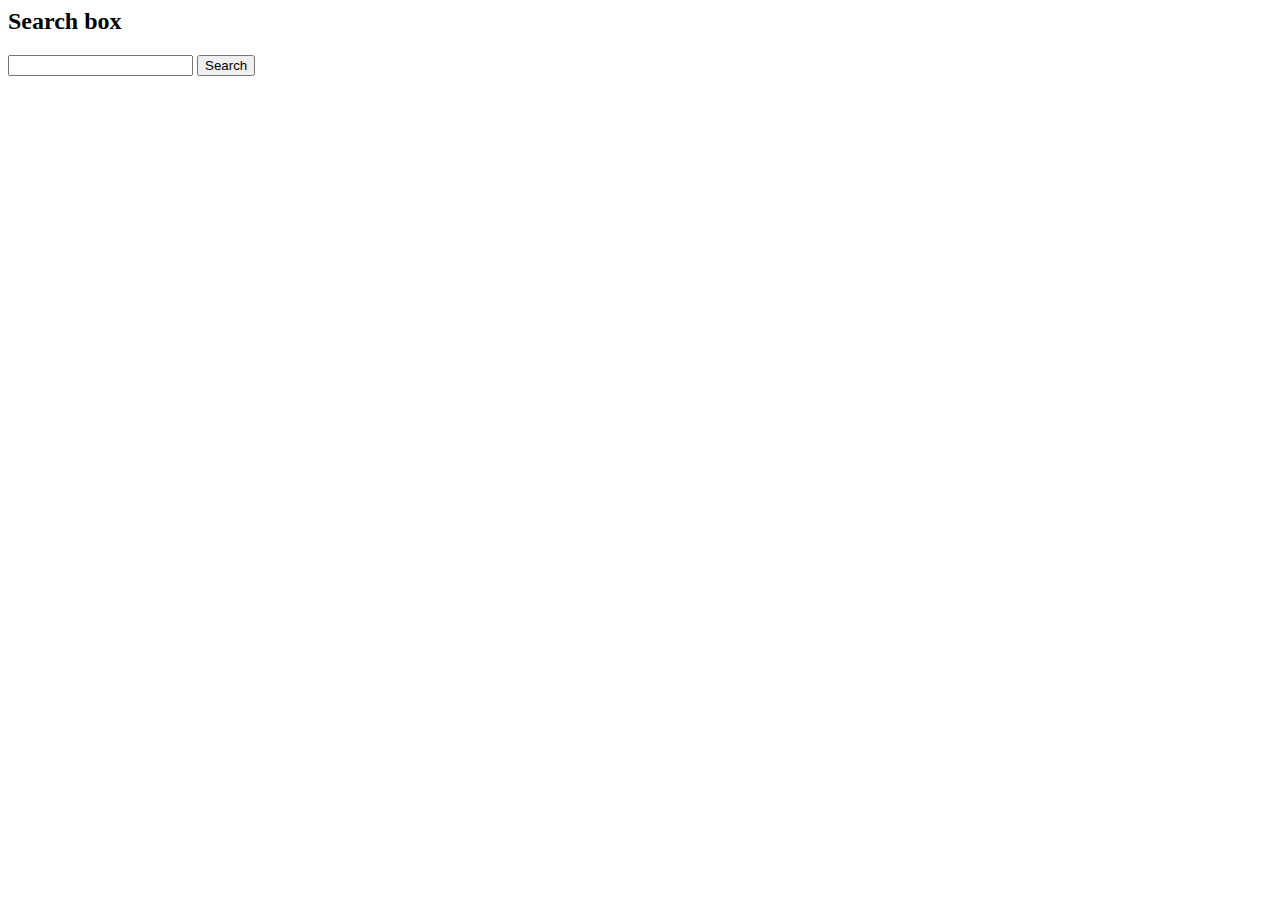
<file: new.html>
<html>
    <head>
    </head>
  <body>
    <script type="text/javascript">

    function link() {
        var link_s = document.getElementById('link_id').value;
        document.getElementById('link_str').innerHTML = link_s.link()
    }

    </script>

<h2> Search box </h2>
    <input type='text' id='link_id'>
        <input type='button' id='link_str' value='Search' onClick='link()'>
    </body>
  <html>
</file>
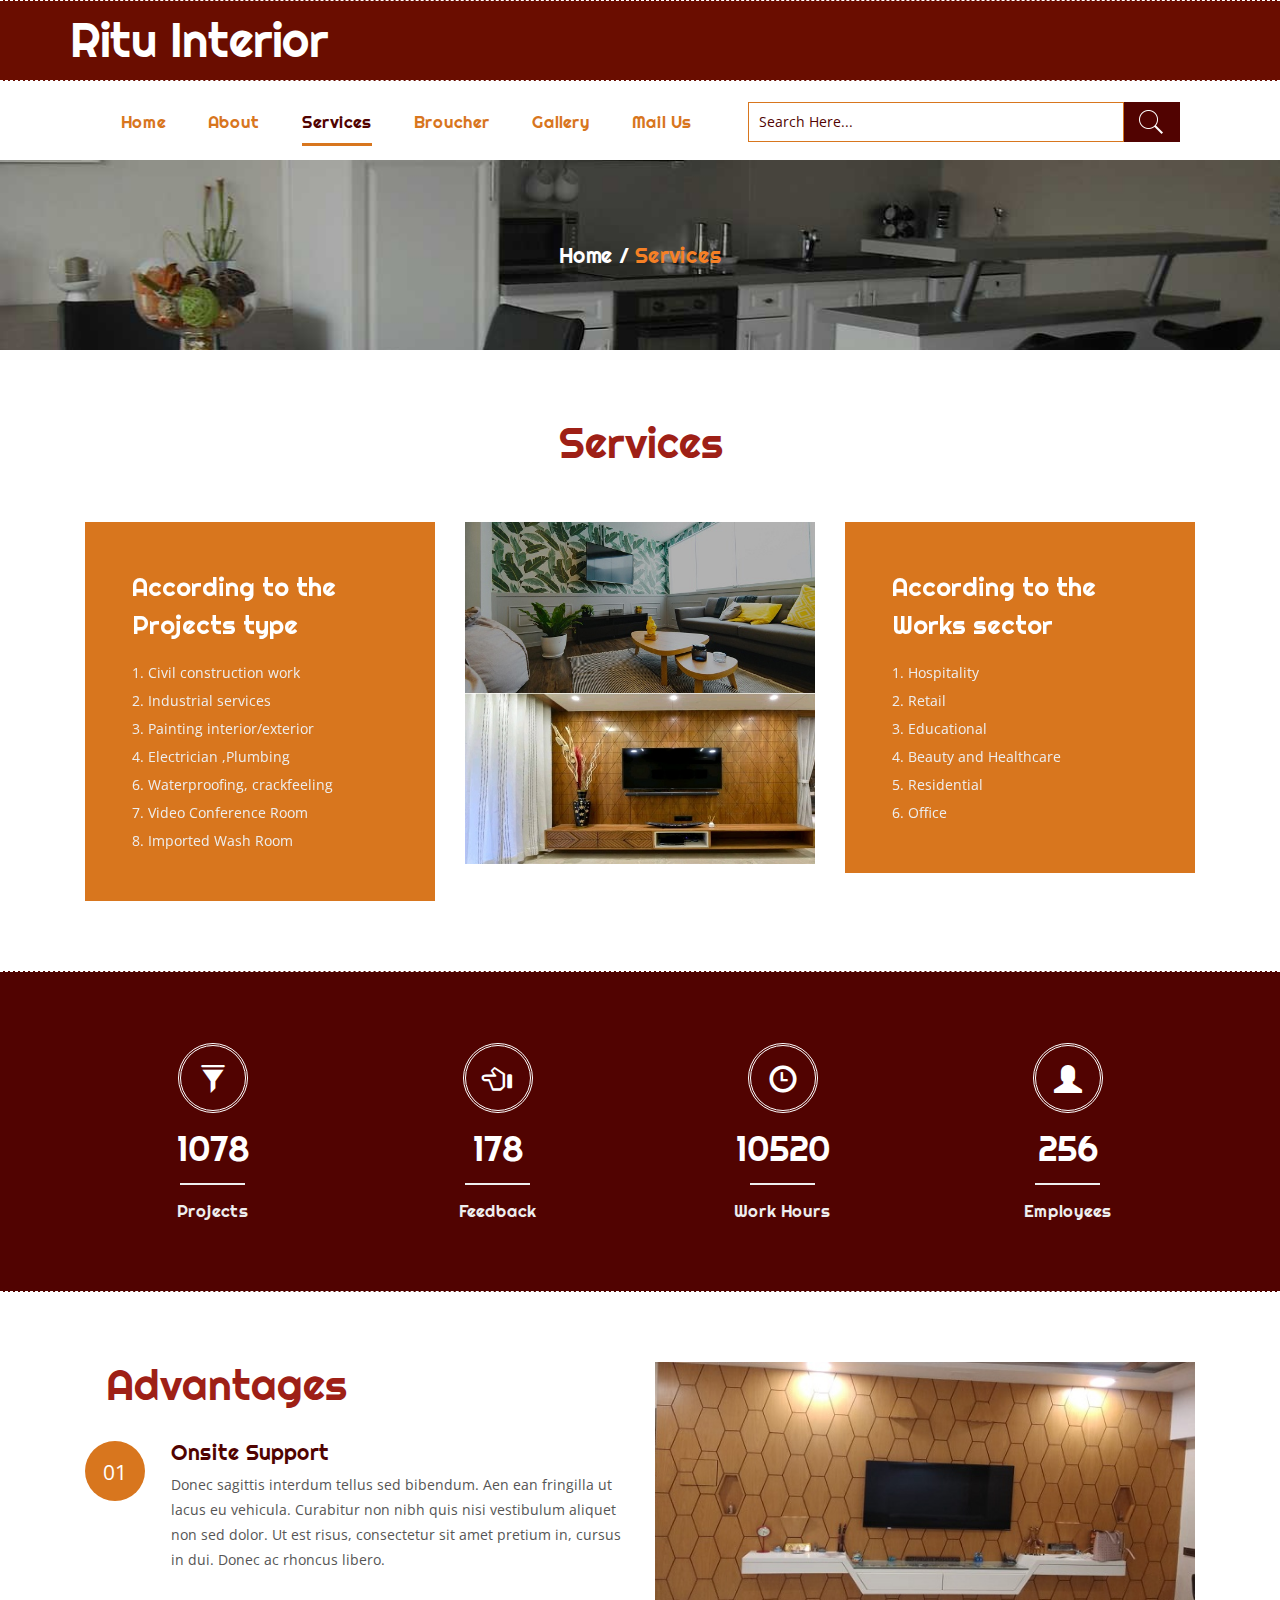
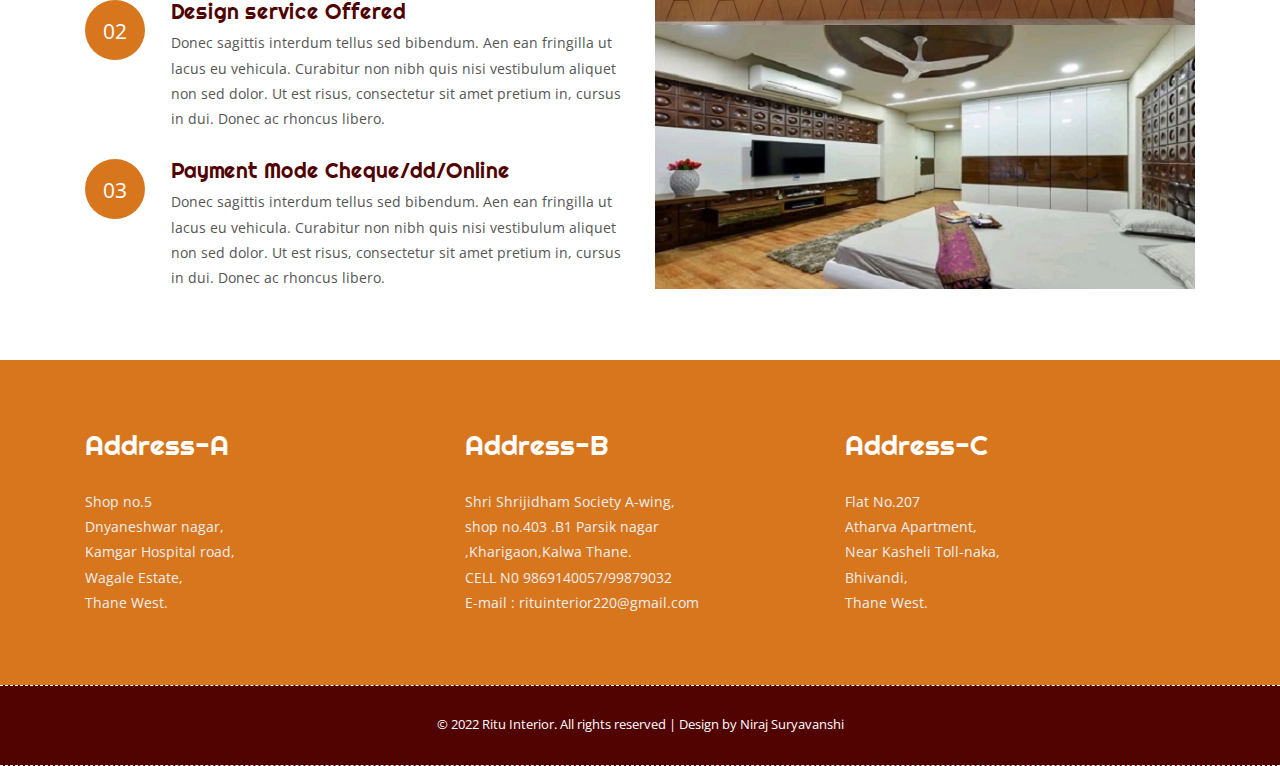
<file: services.html>
<!DOCTYPE html>
<html>
<head>
<title>Ritu Interior </title>
<!--css-->
<link href="css/bootstrap.css" rel="stylesheet" type="text/css" media="all" />
<link href="css/style.css" rel="stylesheet" type="text/css" media="all" />
<!--css-->
<meta name="viewport" content="width=device-width, initial-scale=1">
<meta http-equiv="Content-Type" content="text/html; charset=utf-8" />
<meta name="keywords" content="Ritu Interior " />
<script type="application/x-javascript"> addEventListener("load", function() { setTimeout(hideURLbar, 0); }, false); function hideURLbar(){ window.scrollTo(0,1); } </script>
<!--js-->
<script src="js/jquery.min.js"></script>
<script src="js/bootstrap.min.js"></script>
<script type="text/javascript" src="js/numscroller-1.0.js"></script>
<!--js-->
<!--webfonts-->
<link href='//fonts.googleapis.com/css?family=Righteous' rel='stylesheet' type='text/css'>
<link href='//fonts.googleapis.com/css?family=Open+Sans:400,300,300italic,400italic,600,600italic,700,700italic,800,800italic' rel='stylesheet' type='text/css'>
<!--webfonts-->
</head>
<body>
	<!--header-->
	<div class="header" id="home">
			<div class="header-top">
				<div class="container">
					<div class="logo">
						<h1><a href="index.html">Ritu Interior</a></h1>
					</div>
					
					<div class="clearfix"></div>
				</div>
			</div>
		<div class="container">
			<div class="header-bottom">
				<nav class="navbar navbar-default">
					<div class="container-fluid">
    <!-- Brand and toggle get grouped for better mobile display -->
						<div class="navbar-header">
							<button type="button" class="navbar-toggle collapsed" data-toggle="collapse" data-target="#bs-example-navbar-collapse-1" aria-expanded="false">
								<span class="sr-only">Toggle navigation</span>
								<span class="icon-bar"></span>
								<span class="icon-bar"></span>
								<span class="icon-bar"></span>
							</button>
						</div>
<!-- Collect the nav links, forms, and other content for toggling -->
						<div class="collapse navbar-collapse" id="bs-example-navbar-collapse-1">
							<nav class="menu menu--francisco">
								<ul class="nav navbar-nav menu__list">
									<li class="menu__item"><a href="index.html" class="menu__link"><span class="menu__helper">Home</span></a></li>
									<li class="menu__item"><a href="about.html" class="menu__link"><span class="menu__helper">About</span></a></li>
									<li class="menu__item menu__item--current"><a href="services.html" class="menu__link"><span class="menu__helper">Services</span></a></li>
									<li class="menu__item"><a href="codes.html" class="menu__link"><span class="menu__helper">Broucher</span></a></li>
									<li class="menu__item"><a href="gallery.html" class="menu__link"><span class="menu__helper">Gallery</span></a></li>
									<li class="menu__item"><a href="mail.html" class="menu__link"><span class="menu__helper">Mail Us</span></a></li>
								</ul>
							</nav>
							<div class="search">
								<form action="#" method="post">
									<input type="text" value="Search Here..." onfocus="this.value = '';" onblur="if (this.value == '') {this.value = 'Search Here...';}" required="">
									<input type="submit" value=" ">
								</form>
							</div>
							<div class="clearfix"></div>
						</div><!-- /.navbar-collapse -->
							<!-- /.container-fluid -->
					</div>
				</nav>

			</div>	
		</div>
	</div>
	<!--header-->
	<!--banner-->
	<div class="banner1">
		<div class="container">
			<h3 class="animated wow slideInLeft" data-wow-delay=".5s"><a href="index.html">Home</a> / <span>Services</span></h3>
		</div>
	</div>
	<!--banner-->
<div class="content">
			<div class="services-w3l">
				<div class="container">
					<h2 class="tittle">Services</h2>
					<div class="services-grids">
						<div class="col-md-4 ser-grid">
							<div class="services-one hvr-rectangle-out">
								<div class="services-info">
									<h4>According to the Projects type</h4>
									<p>1. Civil construction work<br>
									2. Industrial services<br>
									3. Painting interior/exterior<br>
								    4. Electrician ,Plumbing<br>
									6. Waterproofing, crackfeeling<br>
									7. Video Conference Room<br>
									8. Imported Wash Room
</p>
								</div>
							</div>
						</div>
						<div class="col-md-4 ser-grid">
							<div class="ser-img">
								<img class="img-responsive" src="images/119.jpg" alt=" "/>
							</div>
							<div class="ser-img">
								<img class="img-responsive" src="images/g4.jpg" alt=" "/>
							</div>
						</div>
						<div class="col-md-4 ser-grid">
							<div class="services-one hvr-rectangle-out">
								<div class="services-info">
									<h4>According to the Works sector</h4>
									<p>1. Hospitality<br>
										2. Retail<br>
										3. Educational<br>
										4. Beauty and Healthcare<br>
										5. Residential<br>
										6. Office<br>
										</p>
								</div>
							</div>
						</div>
						<div class="clearfix"></div>
					</div>
				</div>
			</div>

		
			<!--count-->
			<div class="count-agileits">
				<div class="container">
					<div class="count-grids">
						<div class="col-md-3 count-grid">
						<i class="glyphicon glyphicon-filter" aria-hidden="true"></i>
							<div class="count hvr-bounce-to-bottom">
								<div class='numscroller numscroller-big-bottom' data-slno='1' data-min='0' data-max='10520' data-delay='.5' data-increment="100">1078</div>
									<span></span>
									<h5>Projects</h5>
							</div>
						</div>
						<div class="col-md-3 count-grid">
						<i class="glyphicon glyphicon-hand-left" aria-hidden="true"></i>
							<div class="count hvr-bounce-to-bottom">
								<div class='numscroller numscroller-big-bottom' data-slno='1' data-min='0' data-max='372' data-delay='.5' data-increment="100">178</div>
									<span></span>
									<h5>Feedback</h5>
							</div>
						</div>
						<div class="col-md-3 count-grid">
						<i class="glyphicon glyphicon-time" aria-hidden="true"></i>
							<div class="count hvr-bounce-to-bottom">
								<div class='numscroller numscroller-big-bottom' data-slno='1' data-min='0' data-max='10520' data-delay='.5' data-increment="100">10520</div>
									<span></span>
									<h5>Work Hours</h5>
								</div>
						</div>
						<div class="col-md-3 count-grid">
						<i class="glyphicon glyphicon-user" aria-hidden="true"></i>
							<div class="count hvr-bounce-to-bottom">
								<div class='numscroller numscroller-big-bottom' data-slno='1' data-min='0' data-max='256' data-delay='.5' data-increment="100">256</div>
									<span></span>
									<h5>Employees</h5>
							</div>
						</div>
						<div class="clearfix"></div>
					</div>
				</div>
			</div>
				<!--count-->
				<!--count-->
			<div class="advantages-w3l">
				<div class="container">
					<div class="advantages-grids">
						<div class="col-md-6 advantages-grid">
							<h3 class="tittle2">Advantages</h3>
								<div class="care">
									<div class="left-grid">
										<p>01</p>
									</div>
									<div class="right-grid">
										<h4>Onsite Support</h4>
										<p>Donec sagittis interdum tellus sed bibendum. Aen ean fringilla ut lacus eu vehicula. Curabitur non nibh quis nisi vestibulum aliquet non sed dolor. Ut est risus, consectetur sit amet pretium in, cursus in dui. Donec ac rhoncus libero.</p>
									</div>
										<div class="clearfix"></div>
								</div>
								<div class="care">
									<div class="left-grid">
										<p>02</p>
									</div>
									<div class="right-grid">
										<h4>Design service Offered</h4>
										<p>Donec sagittis interdum tellus sed bibendum. Aen ean fringilla ut lacus eu vehicula. Curabitur non nibh quis nisi vestibulum aliquet non sed dolor. Ut est risus, consectetur sit amet pretium in, cursus in dui. Donec ac rhoncus libero.</p>
									</div>
										<div class="clearfix"></div>
								</div>
								<div class="care">
									<div class="left-grid">
										<p>03</p>
									</div>
									<div class="right-grid">
										<h4>Payment Mode Cheque/dd/Online
</h4>
										<p>Donec sagittis interdum tellus sed bibendum. Aen ean fringilla ut lacus eu vehicula. Curabitur non nibh quis nisi vestibulum aliquet non sed dolor. Ut est risus, consectetur sit amet pretium in, cursus in dui. Donec ac rhoncus libero.</p>
									</div>
										<div class="clearfix"></div>
								</div>
							</div>
						<div class="col-md-6 advantages-grid">
							<div class="ser-img">
								<img class="img-responsive" src="images/g1.jpg" alt=" "/>
							</div>
							<div class="ser-img">
								<img class="img-responsive" src="images/g3.jpg" alt=" "/>
							</div>
						</div>
						<div class="clearfix"></div>
					</div>
				</div>
			</div>

		</div>
		<!--footer-->
			<div class="footer-w3l">
				<div class="container">
					<div class="footer-grids">
						<div class="col-md-4 footer-grid">
							<h4>Address-A</h4>
							<p>
								Shop no.5<br>
								Dnyaneshwar nagar,<br>
								Kamgar Hospital road, <br>
								Wagale Estate, <br>
								Thane West.
							</p>
						</div>
							
						<div class="col-md-4 footer-grid">
							<h4>Address-B</h4>
							<p>Shri Shrijidham Society A-wing, <br>
								shop no.403 .B1 Parsik nagar<br>
								,Kharigaon,Kalwa Thane.<br>
								CELL N0 9869140057/99879032</p>
							<p>E-mail : <a href=" rituinterior220@gmail.com "> rituinterior220@gmail.com </a></p>

						</div>
							<div class="col-md-4 footer-grid">
							<h4>Address-C</h4>
							<p>
								Flat No.207<br>
								Atharva Apartment,<br>
								Near Kasheli Toll-naka, <br>
								Bhivandi, <br>
								Thane West.
							</p>
						</div>
						<div class="clearfix"></div>
					</div>
				</div>
			</div>
		<!--footer-->
		<!--copy-->
			<div class="copy-section">
				<div class="container">
					<div class="footer-top">
						<p>© 2022 Ritu Interior. All rights reserved | Design by <a href="https://www.instagram.com/niraj.suryavanshi_">Niraj Suryavanshi</a></p>
					</div>
				</div>
			</div>
		<!--copy-->
</body>
</html>
</file>
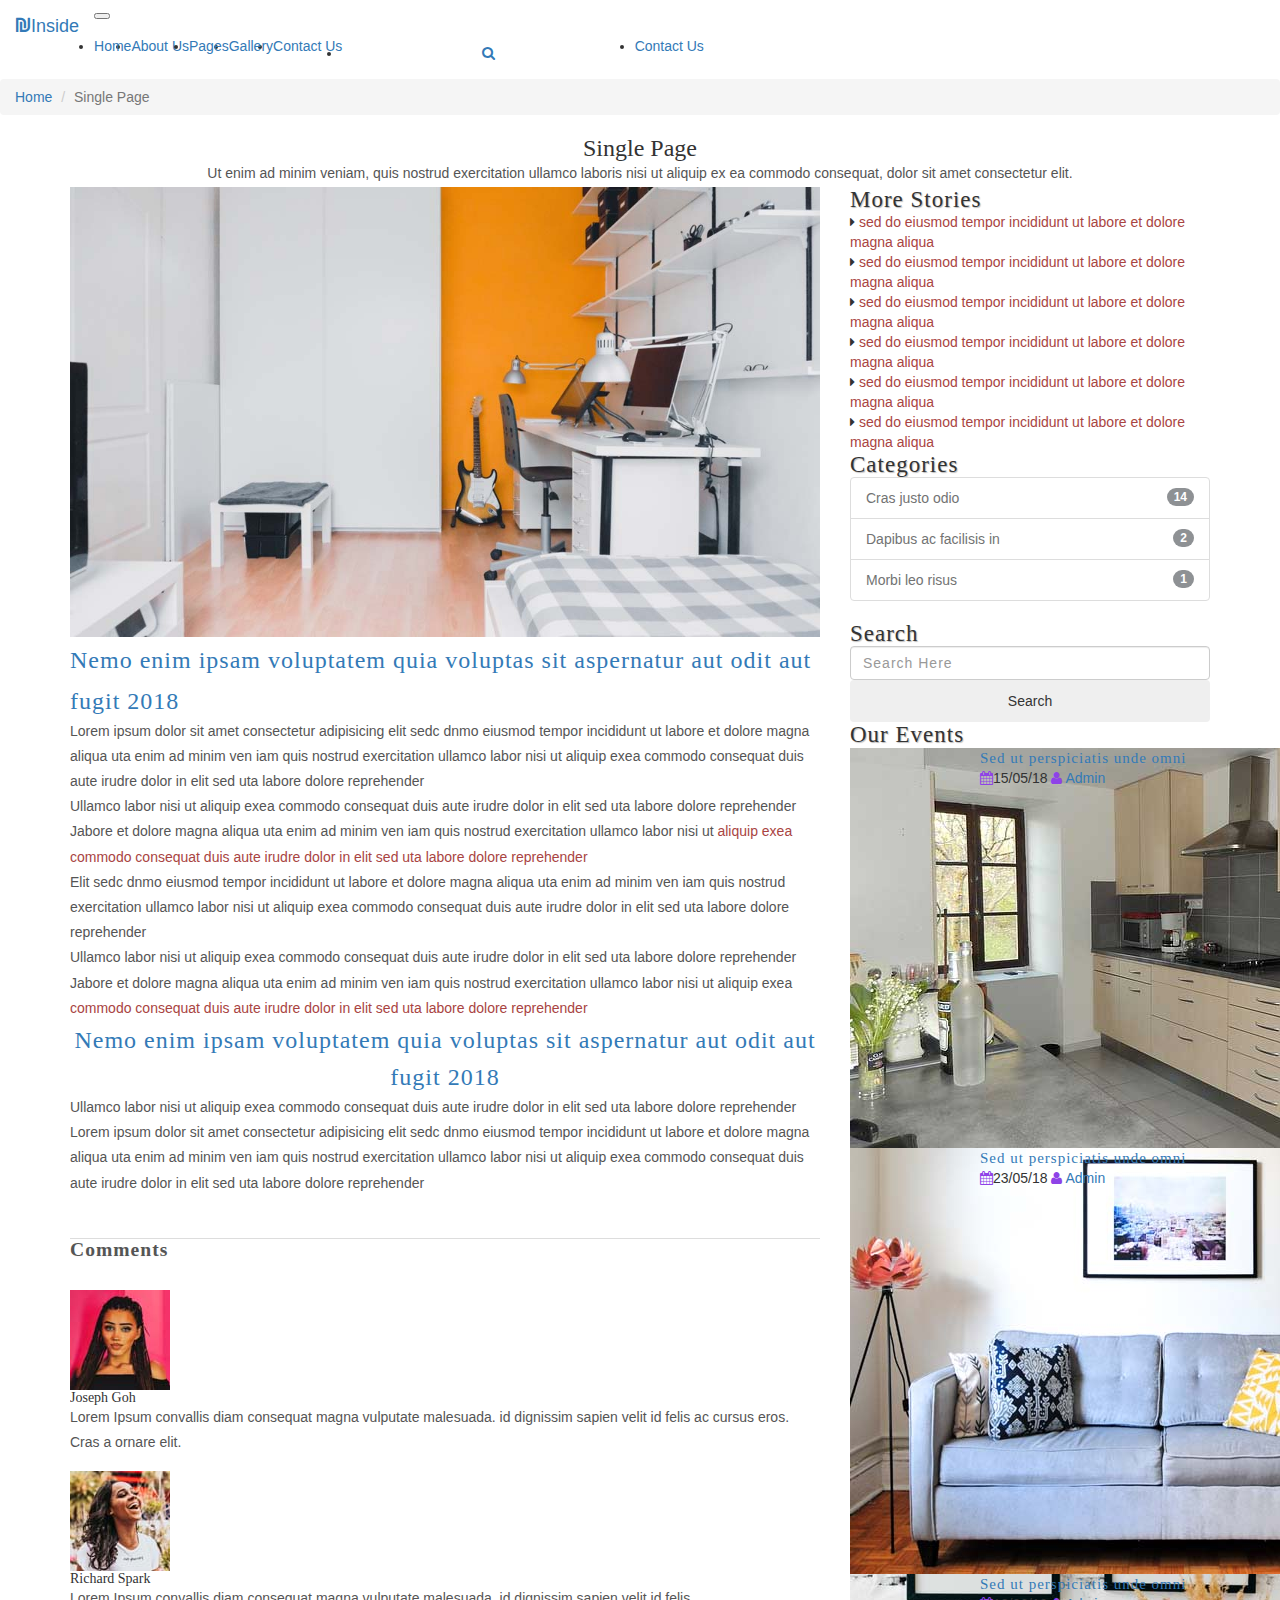
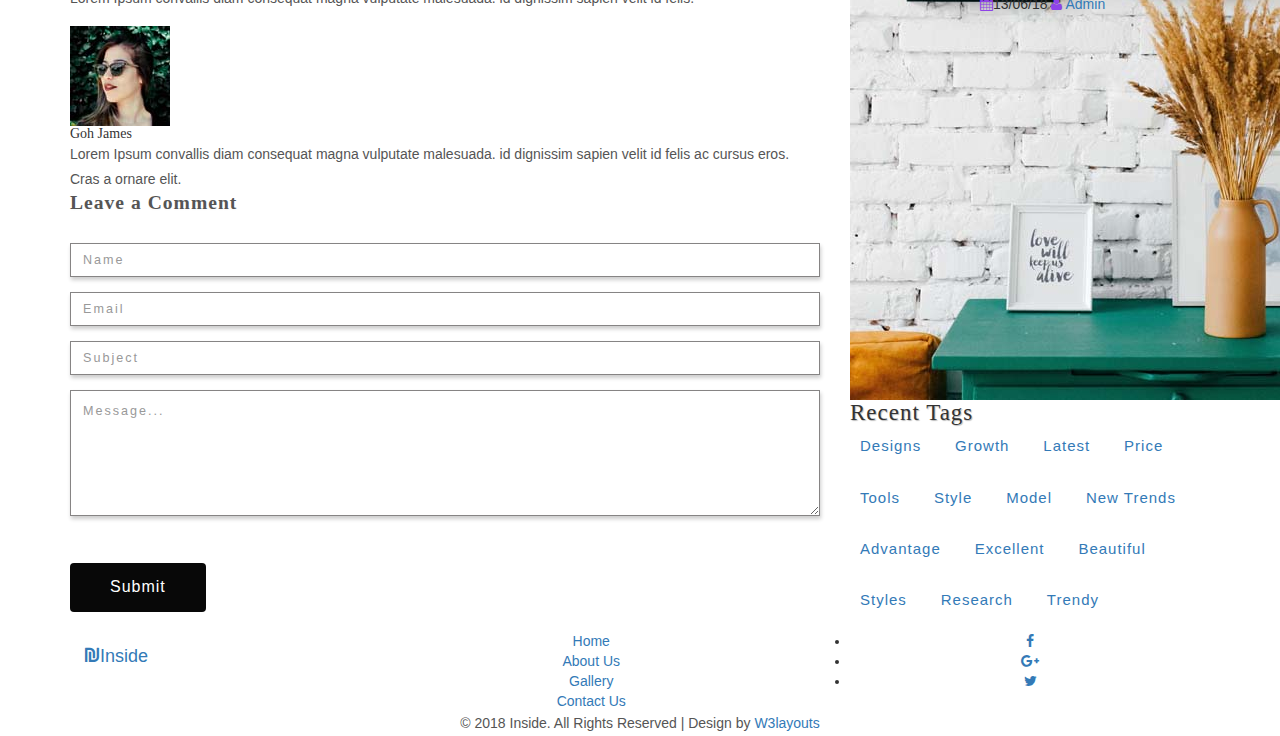
<file: single.html>
﻿<!--
Author: W3layouts
Author URL: http://w3layouts.com
License: Creative Commons Attribution 3.0 Unported
License URL: http://creativecommons.org/licenses/by/3.0/
-->

<!DOCTYPE html>
<html lang="zxx">

<head>
	<title>Ritu Interior </title>
	<!-- Meta tag Keywords -->
	<meta name="viewport" content="width=device-width, initial-scale=1">
	<meta charset="UTF-8" />
	<meta name="keywords" content="Inside Responsive web template, Bootstrap Web Templates, Flat Web Templates, Android Compatible web template, Smartphone Compatible web template, free webdesigns for Nokia, Samsung, LG, SonyEricsson, Motorola web design" />
	<script>
		addEventListener("load", function () {
			setTimeout(hideURLbar, 0);
		}, false);

		function hideURLbar() {
			window.scrollTo(0, 1);
		}
	</script>
	<!-- //Meta tag Keywords -->

	<!-- Custom-Files -->
	<link rel="stylesheet" href="css/bootstrap.css">
	<!-- Bootstrap-Core-CSS -->
	<link rel="stylesheet" href="css/single.css" type="text/css" media="all" />
	<!-- single-CSS -->
	<link rel="stylesheet" href="css/style.css" type="text/css" media="all" />
	<!-- Style-CSS -->
	<link rel="stylesheet" href="css/font-awesome.css">
	<!-- Font-Awesome-Icons-CSS -->
	<!-- //Custom-Files -->

	<!-- Web-Fonts -->
	<link href="//fonts.googleapis.com/css?family=Lato:100,100i,300,300i,400,400i,700,700i,900,900i&amp;subset=latin-ext"
	 rel="stylesheet">
	<link href="//fonts.googleapis.com/css?family=Roboto:100,100i,300,300i,400,400i,500,500i,700,700i,900,900i&amp;subset=cyrillic,cyrillic-ext,greek,greek-ext,latin-ext,vietnamese"
	 rel="stylesheet">
	<!-- //Web-Fonts -->
</head>

<body>
	<!-- header -->
	<header>
		<!-- navigation -->
		<div class="main-top py-1">
			<nav class="navbar navbar-expand-lg navbar-light fixed-navi">
				<div class="container-fluid">
					<!-- logo -->
					<a class="navbar-brand font-weight-bold" href="index.html">
						<i class="fa fa-ils mr-2" aria-hidden="true"></i>Inside
					</a>
					<!-- //logo -->
					<button class="navbar-toggler" type="button" data-toggle="collapse" data-target="#navbarSupportedContent"
					 aria-controls="navbarSupportedContent" aria-expanded="false" aria-label="Toggle navigation">
						<span class="navbar-toggler-icon"></span>
					</button>
					<div class="collapse navbar-collapse text-center" id="navbarSupportedContent">
						<ul class="navbar-nav ml-lg-auto">
							<li class="nav-item">
								<a class="nav-link" href="index.html">Home
									<span class="sr-only">(current)</span>
								</a>
							</li>
							<li class="nav-item mx-xl-5 mx-lg-3 my-lg-0 my-3">
								<a class="nav-link" href="about.html">About Us</a>
							</li>
							<li class="nav-item dropdown active">
								<a class="nav-link dropdown-toggle" href="#" id="navbarDropdown" role="button" data-toggle="dropdown"
								 aria-haspopup="true" aria-expanded="false">
									Pages
								</a>
								<div class="dropdown-menu" aria-labelledby="navbarDropdown">
									<a class="dropdown-item" href="index.html">Services</a>
									<a class="dropdown-item" href="about.html">Testimonials</a>
									<div class="dropdown-divider"></div>
									<a class="dropdown-item" href="about.html">What We do</a>
									<a class="dropdown-item  active" href="single.html">Some More</a>
								</div>
							</li>
							<li class="nav-item mx-xl-5 mx-lg-3 mt-lg-0 mt-3">
								<a class="nav-link" href="gallery.html">Gallery</a>
							</li>
							<li class="nav-item mt-lg-0 mt-3">
								<a class="nav-link" href="contact.html">Contact Us</a>
							</li>
							<li class="search my-lg-0 my-4">
								<a class="play-icon popup-with-zoom-anim" href="#small-dialog">
									<i class="fa fa-search" aria-hidden="true"></i>
								</a>
								<div id="small-dialog" class="mfp-hide">
									<div class="search-top">
										<div class="search-inn">
											<form action="#" method="post" class="disply-flex">
												<input class="form-control" type="search" name="search" placeholder="Type something..." required>
												<button class="btn2">
													<i class="fa fa-search" aria-hidden="true"></i>
												</button>
											</form>
											<p class="text-white font-weight-bold mt-4">Inside</p>
										</div>
									</div>
								</div>
							</li>
							<li class="ml-lg-4 mb-lg-0 mb-4">
								<a href="contact.html" class="reqe-button">Contact Us</a>
							</li>
						</ul>
					</div>
				</div>
			</nav>
		</div>
		<!-- //navigation -->
	</header>
	<!-- //header -->

	<!-- banner -->
	<div class="banner-w3ls-2">

	</div>
	<!-- //banner -->
	<!-- page details -->
	<div class="breadcrumb-agile">
		<ol class="breadcrumb">
			<li class="breadcrumb-item">
				<a href="index.html">Home</a>
			</li>
			<li class="breadcrumb-item active" aria-current="page">Single Page</li>
		</ol>
	</div>
	<!-- //page details -->

	<!-- single -->
	<div class="blog-w3l pt-5">
		<div class="container pt-xl-5 pt-lg-3">
			<h3 class="title-w3 mb-sm-5 mb-4 text-dark text-center font-weight-bold">Single Page</h3>
			<p class="title-para text-center mx-auto mb-sm-5 mb-4">Ut enim ad minim veniam, quis nostrud exercitation ullamco
				laboris nisi ut aliquip ex ea commodo consequat, dolor sit amet consectetur elit.</p>
			<div class="row blog-content">
				<!-- left side -->
				<div class="col-lg-8 left-blog-info text-left">
					<div class="blog-grid-top">
						<div class="b-grid-top">
							<div class="blog_info_left_grid">
								<a href="single.html">
									<img src="images/bg.jpg" class="img-fluid" alt="">
								</a>
							</div>
						</div>

						<h1>
							<a href="single.html" class="single-text text-dark font-weight-light">Nemo enim ipsam voluptatem quia
								voluptas
								sit aspernatur aut odit aut fugit 2018</a>
						</h1>
						<p>Lorem ipsum dolor sit amet consectetur adipisicing elit sedc dnmo eiusmod tempor incididunt ut labore et
							dolore magna
							aliqua uta enim ad minim ven iam quis nostrud exercitation ullamco labor nisi ut aliquip exea commodo
							consequat
							duis
							aute irudre dolor in elit sed uta labore dolore reprehender</p>
						<p class="my-3">Ullamco labor nisi ut aliquip exea commodo consequat duis aute irudre dolor in elit sed uta
							labore dolore reprehender</p>
						<p>Jabore et dolore magna aliqua uta enim ad minim ven iam quis nostrud exercitation ullamco labor nisi ut
							<span class="text-danger">aliquip exea commodo consequat duis aute irudre dolor in elit sed uta labore dolore
								reprehender</span>
						</p>
						<div class="offset-lg-2 mt-5">
							<p>Elit sedc dnmo eiusmod tempor incididunt ut labore et dolore magna aliqua uta enim ad minim ven iam quis
								nostrud
								exercitation ullamco labor nisi ut aliquip exea commodo consequat duis aute irudre dolor in elit sed uta
								labore
								dolore reprehender</p>
							<p class="my-3">Ullamco labor nisi ut aliquip exea commodo consequat duis aute irudre dolor in elit sed uta
								labore dolore reprehender</p>
							<p>Jabore et dolore magna aliqua uta enim ad minim ven iam quis nostrud exercitation ullamco labor nisi ut
								aliquip exea
								<span class="text-danger">commodo consequat duis aute irudre dolor in elit sed uta labore dolore reprehender</span>
							</p>
						</div>
						<h2 class="mt-3">
							<a href="single.html" class="single-text text-dark font-weight-light">Nemo enim ipsam voluptatem quia
								voluptas
								sit aspernatur aut odit aut fugit 2018</a>
						</h2>
						<p class="my-3">Ullamco labor nisi ut aliquip exea commodo consequat duis aute irudre dolor in elit sed uta
							labore dolore reprehender</p>
						<p>Lorem ipsum dolor sit amet consectetur adipisicing elit sedc dnmo eiusmod tempor incididunt ut labore et
							dolore magna
							aliqua uta enim ad minim ven iam quis nostrud exercitation ullamco labor nisi ut aliquip exea commodo
							consequat
							duis
							aute irudre dolor in elit sed uta labore dolore reprehender</p>
					</div>

					<div class="comment-top mt-4">
						<h4>Comments</h4>
						<div class="media">
							<img src="images/te1.jpg" alt="" class="img-fluid rounded" />
							<div class="media-body pt-xl-2 pl-3">
								<h5 class="mb-2">Joseph Goh</h5>
								<p>Lorem Ipsum convallis diam consequat magna vulputate malesuada. id dignissim sapien velit id felis ac
									cursus eros.
									Cras a ornare elit.</p>

								<div class="media my-5">
									<a class="d-flex pr-3" href="#">
										<img src="images/te2.jpg" alt="" class="img-fluid rounded" />
									</a>
									<div class="media-body pt-xl-2">
										<h5 class="mb-2">Richard Spark</h5>
										<p>Lorem Ipsum convallis diam consequat magna vulputate malesuada. id dignissim sapien velit id felis.</p>
									</div>
								</div>
							</div>
						</div>
						<div class="media">
							<img src="images/te3.jpg" alt="" class="img-fluid rounded" />
							<div class="media-body  pt-xl-2 pl-3">
								<h5 class="mb-2">Goh James</h5>
								<p>Lorem Ipsum convallis diam consequat magna vulputate malesuada. id dignissim sapien velit id felis ac
									cursus eros.
									Cras a ornare elit.</p>
							</div>
						</div>
					</div>
					<div class="comment-top mt-5">
						<h4>Leave a Comment</h4>
						<div class="comment-bottom">
							<form action="#" method="post">
								<div class="form-group">
									<input class="form-control" type="text" name="Name" placeholder="Name" required="">
								</div>
								<div class="form-group">
									<input class="form-control" type="email" name="Email" placeholder="Email" required="">
								</div>
								<div class="form-group">
									<input class="form-control" type="text" name="Subject" placeholder="Subject" required="">
								</div>
								<div class="form-group">
									<textarea class="form-control" name="Message" placeholder="Message..." required=""></textarea>
								</div>
								<button type="submit" class="btn btn-primary submit">Submit</button>
							</form>
						</div>
					</div>
				</div>
				<!-- //left side -->

				<!-- right side -->
				<div class="col-lg-4 event-right mt-lg-0 mt-sm-5 mt-4">
					<div class="event-right1">
						<div class="category-story tech-btm">
							<h3 class="blog-title text-dark mb-3">More Stories</h3>
							<ul class="list-unstyled">
								<li class="border-bottom mb-3 pb-3">
									<i class="fa fa-caret-right mr-2"></i>
									<a href="#" class="text-danger">sed do eiusmod tempor incididunt ut labore et dolore magna aliqua</a>
								</li>
								<li class="border-bottom mb-3 pb-3">
									<i class="fa fa-caret-right mr-2"></i>
									<a href="#" class="text-danger">sed do eiusmod tempor incididunt ut labore et dolore magna aliqua</a>
								</li>
								<li class="border-bottom mb-3 pb-3">
									<i class="fa fa-caret-right mr-2"></i>
									<a href="#" class="text-danger">sed do eiusmod tempor incididunt ut labore et dolore magna aliqua</a>
								</li>
								<li class="border-bottom mb-3 pb-3">
									<i class="fa fa-caret-right mr-2"></i>
									<a href="#" class="text-danger">sed do eiusmod tempor incididunt ut labore et dolore magna aliqua</a>
								</li>
								<li class="border-bottom mb-3 pb-3">
									<i class="fa fa-caret-right mr-2"></i>
									<a href="#" class="text-danger">sed do eiusmod tempor incididunt ut labore et dolore magna aliqua</a>
								</li>
								<li>
									<i class="fa fa-caret-right mr-2"></i>
									<a href="#" class="text-danger">sed do eiusmod tempor incididunt ut labore et dolore magna aliqua</a>
								</li>

							</ul>
						</div>
						<div class="categories my-4">
							<h3 class="blog-title text-dark mb-3">Categories</h3>
							<ul class="list-group single">
								<li class="list-group-item d-flex justify-content-between align-items-center">
									Cras justo odio
									<span class="badge badge-primary badge-pill">14</span>
								</li>
								<li class="list-group-item d-flex justify-content-between align-items-center">
									Dapibus ac facilisis in
									<span class="badge badge-primary badge-pill">2</span>
								</li>
								<li class="list-group-item d-flex justify-content-between align-items-center">
									Morbi leo risus
									<span class="badge badge-primary badge-pill">1</span>
								</li>
							</ul>
						</div>
						<div class="search1">
							<h3 class="blog-title text-dark mb-3">Search</h3>
							<form class="form-inline" action="#" method="post">
								<input class="form-control rounded-0 mr-sm-2" type="search" placeholder="Search Here" aria-label="Search"
								 required>
								<button class="btn bg-dark text-white rounded-0 mt-3" type="submit">Search</button>
							</form>
						</div>
						<div class="posts p-4 border my-4">
							<h3 class="blog-title text-dark mb-3">Our Events</h3>
							<div class="posts-grids">
								<div class="row posts-grid">
									<div class="col-lg-4 col-md-3 col-4 posts-grid-left pr-0">
										<a href="single.html">
											<img src="images/w1.jpg" alt=" " class="img-fluid" />
										</a>
									</div>
									<div class="col-lg-8 col-md-7 col-8 posts-grid-right mt-lg-0 mt-sm-3">
										<h4>
											<a href="single.html" class="text-dark">Sed ut perspiciatis unde omni</a>
										</h4>
										<ul class="wthree_blog_events_list mt-2">
											<li class="mr-2 text-dark">
												<i class="fa fa-calendar mr-2" aria-hidden="true"></i>15/05/18</li>
											<li>
												<i class="fa fa-user" aria-hidden="true"></i>
												<a href="single.html" class="text-dark ml-2">Admin</a>
											</li>
										</ul>
									</div>
								</div>
								<div class="row posts-grid mt-4">
									<div class="col-lg-4 col-md-3 col-4 posts-grid-left pr-0">
										<a href="single.html">
											<img src="images/w2.jpg" alt=" " class="img-fluid" />
										</a>
									</div>
									<div class="col-lg-8 col-md-7 col-8 posts-grid-right mt-lg-0 mt-sm-3">
										<h4>
											<a href="single.html" class="text-dark">Sed ut perspiciatis unde omni</a>
										</h4>
										<ul class="wthree_blog_events_list mt-2">
											<li class="mr-2 text-dark">
												<i class="fa fa-calendar mr-2" aria-hidden="true"></i>23/05/18</li>
											<li>
												<i class="fa fa-user" aria-hidden="true"></i>
												<a href="single.html" class="text-dark ml-2">Admin</a>
											</li>
										</ul>
									</div>
								</div>
								<div class="row posts-grid mt-4">
									<div class="col-lg-4 col-md-3 col-4 posts-grid-left pr-0">
										<a href="single.html">
											<img src="images/blog2.jpg" alt=" " class="img-fluid" />
										</a>
									</div>
									<div class="col-lg-8 col-md-7 col-8 posts-grid-right mt-lg-0 mt-sm-3">
										<h4>
											<a href="single.html" class="text-dark">Sed ut perspiciatis unde omni</a>
										</h4>
										<ul class="wthree_blog_events_list mt-2">
											<li class="mr-2 text-dark">
												<i class="fa fa-calendar mr-2" aria-hidden="true"></i>13/06/18</li>
											<li>
												<i class="fa fa-user" aria-hidden="true"></i>
												<a href="single.html" class="text-dark ml-2">Admin</a>
											</li>
										</ul>
									</div>
								</div>
							</div>
						</div>
						<div class="tags p-4 border">
							<h3 class="blog-title text-dark">Recent Tags</h3>
							<ul class="mt-4">
								<li>
									<a href="single.html" class="text-dark border">Designs</a>
								</li>
								<li>
									<a href="single.html" class="text-dark border">Growth</a>
								</li>
								<li>
									<a href="single.html" class="text-dark border">Latest</a>
								</li>
								<li>
									<a href="single.html" class="text-dark border">Price</a>
								</li>
								<li>
									<a href="single.html" class="text-dark border">Tools</a>
								</li>
								<li>
									<a href="single.html" class="text-dark border">Style</a>
								</li>
								<li>
									<a href="single.html" class="text-dark border">Model</a>
								</li>
								<li>
									<a href="single.html" class="text-dark border">New Trends</a>
								</li>
								<li>
									<a href="single.html" class="text-dark border">Advantage</a>
								</li>
								<li>
									<a href="single.html" class="text-dark border">Excellent</a>
								</li>
								<li>
									<a href="single.html" class="text-dark border">Beautiful</a>
								</li>
								<li>
									<a href="single.html" class="text-dark border">Styles</a>
								</li>
								<li>
									<a href="single.html" class="text-dark border">Research</a>
								</li>
								<li>
									<a href="single.html" class="text-dark border">Trendy</a>
								</li>
							</ul>
						</div>
					</div>
				</div>
				<!-- //right side -->
			</div>
		</div>
	</div>
	<!-- //blog -->

	<!-- footer -->
	<footer>
		<div class="w3ls-footer-grids py-4">
			<div class="container py-xl-5 py-lg-3">
				<div class="row">
					<div class="col-lg-3 w3l-footer-logo text-center">
						<!-- logo -->
						<a class="navbar-brand font-weight-bold" href="index.html">
							<i class="fa fa-ils mr-2" aria-hidden="true"></i>Inside
						</a>
						<!-- //logo -->
					</div>
					<!-- button -->
					<div class="col-lg-5 w3l-footer text-lg-right text-center mt-3">
						<ul class="list-unstyled footer-nav-wthree">
							<li class="mr-4">
								<a href="index.html" class="active">Home</a>
							</li>
							<li class="mr-4">
								<a class="" href="about.html">About Us</a>
							</li>
							<li class="mr-4">
								<a class="" href="gallery.html">Gallery</a>
							</li>
							<li>
								<a class="" href="contact.html">Contact Us</a>
							</li>
						</ul>
					</div>
					<!-- //button -->
					<!-- social icons -->
					<div class="col-lg-4 w3social-icons text-lg-right text-center mt-lg-0 mt-3">
						<ul>
							<li>
								<a href="#" class="rounded-circle">
									<i class="fa fa-facebook-f"></i>
								</a>
							</li>
							<li class="px-2">
								<a href="#" class="rounded-circle">
									<i class="fa fa-google-plus"></i>
								</a>
							</li>
							<li>
								<a href="#" class="rounded-circle">
									<i class="fa fa-twitter"></i>
								</a>
							</li>
						</ul>
					</div>
					<!-- //social icons -->
				</div>
				<div class="pt-lg-4 pt-3 text-center">
					<!-- copyright -->
					<p class="copy-right-grids mt-lg-1">© 2018 Inside. All Rights Reserved | Design by
						<a href="https://w3layouts.com/" target="_blank">W3layouts</a>
					</p>
					<!-- //copyright -->
				</div>
			</div>
		</div>
	</footer>
	<!-- //footer -->


	<!-- Js files -->
	<!-- JavaScript -->
	<script src="js/jquery-2.2.3.min.js"></script>
	<!-- Default-JavaScript-File -->
	<script src="js/bootstrap.js"></script>
	<!-- Necessary-JavaScript-File-For-Bootstrap -->

	<!-- fixed navigation -->
	<script src="js/fixed-nav.js"></script>
	<!-- //fixed navigation -->
	<!-- dropdown smooth -->
	<script>
		$(document).ready(function () {
				$(".dropdown").hover(
					function () {
						$('.dropdown-menu', this).stop(true, true).slideDown("fast");
						$(this).toggleClass('open');
					},
					function () {
						$('.dropdown-menu', this).stop(true, true).slideUp("fast");
						$(this).toggleClass('open');
					}
				);
			});
		</script>
	<!-- //dropdown smooth -->

	<!-- search plugin -->
	<!-- pop-up-box -->
	<link href="css/popuo-box.css" rel="stylesheet" type="text/css" media="all" />
	<script src="js/jquery.magnific-popup.js"></script>
	<!-- //pop-up-box -->
	<!-- search script -->
	<script>
		$(document).ready(function () {
			$('.popup-with-zoom-anim').magnificPopup({
				type: 'inline',
				fixedContentPos: false,
				fixedBgPos: true,
				overflowY: 'auto',
				closeBtnInside: true,
				preloader: false,
				midClick: true,
				removalDelay: 300,
				mainClass: 'my-mfp-zoom-in'
			});

		});
	</script>
	<!-- //search script -->
	<!-- //search plugin -->

	<!-- smooth scrolling -->
	<script src="js/SmoothScroll.min.js"></script>
	<!-- move-top -->
	<script src="js/move-top.js"></script>
	<!-- easing -->
	<script src="js/easing.js"></script>
	<!--  necessary snippets for few javascript files -->
	<script src="js/inside.js"></script>

	<script src="js/bootstrap.js"></script>
	<!-- Necessary-JavaScript-File-For-Bootstrap -->
	<!-- //Js files -->


</body>

</html>
</file>
<file: css/style.css>
/*Author: W3layouts
Author URL: http://w3layouts.com
License: Creative Commons Attribution 3.0 Unported
License URL: http://creativecommons.org/licenses/by/3.0/
--*/


h2{
  text-align:center;
  padding: 20px;
}
/* Slider */

.slick-slide {
    margin: 0px 20px;
}

.slick-slide img {
    width: 100%;
}

.slick-slider
{
    position: relative;
    display: block;
    box-sizing: border-box;
    -webkit-user-select: none;
    -moz-user-select: none;
    -ms-user-select: none;
            user-select: none;
    -webkit-touch-callout: none;
    -khtml-user-select: none;
    -ms-touch-action: pan-y;
        touch-action: pan-y;
    -webkit-tap-highlight-color: transparent;
}

.slick-list
{
    position: relative;
    display: block;
    overflow: hidden;
    margin: 0;
    padding: 0;
}
.slick-list:focus
{
    outline: none;
}
.slick-list.dragging
{
    cursor: pointer;
    cursor: hand;
}

.slick-slider .slick-track,
.slick-slider .slick-list
{
    -webkit-transform: translate3d(0, 0, 0);
       -moz-transform: translate3d(0, 0, 0);
        -ms-transform: translate3d(0, 0, 0);
         -o-transform: translate3d(0, 0, 0);
            transform: translate3d(0, 0, 0);
}

.slick-track
{
    position: relative;
    top: 0;
    left: 0;
    display: block;
}
.slick-track:before,
.slick-track:after
{
    display: table;
    content: '';
}
.slick-track:after
{
    clear: both;
}
.slick-loading .slick-track
{
    visibility: hidden;
}

.slick-slide
{
    display: none;
    float: left;
    height: 100%;
    min-height: 1px;
}
[dir='rtl'] .slick-slide
{
    float: right;
}
.slick-slide img
{
    display: block;
}
.slick-slide.slick-loading img
{
    display: none;
}
.slick-slide.dragging img
{
    pointer-events: none;
}
.slick-initialized .slick-slide
{
    display: block;
}
.slick-loading .slick-slide
{
    visibility: hidden;
}
.slick-vertical .slick-slide
{
    display: block;
    height: auto;
    border: 1px solid transparent;
}
.slick-arrow.slick-hidden {
    display: none;
}
body{
	font-family: 'Open Sans', sans-serif;
}
body a{
	transition: 0.5s all;
	-webkit-transition: 0.5s all;
	-o-transition: 0.5s all;
	-moz-transition: 0.5s all;
	-ms-transition: 0.5s all;
}
 ul{
	padding: 0;
	margin: 0;
}
h1,h2,h3,h4,h5,h6{
	margin:0;
	padding:0;
	font-family: 'Righteous', cursive;
}
p{
	margin:0;
	padding:0;	
	color: #555;
	line-height:1.8em;
}
/*--banner--*/

/*---*/
nav a {
	position: relative;
	display: inline-block;
	outline: none;
	text-decoration: none;
}
nav a:hover,
nav a:focus {
	outline: none;
}
/*----*/
.header {
    background: #fff;
}
.header-top {
     padding: 1em 0em;
    background: #6a0d00 ;
	border-bottom: 1px dashed #fff;
    border-top: 1px dashed #fff;
}
.social-icons {
    float: right;
    margin-top: 0.7em;
}
.social-icons a i {
    width: 32px;
    height: 32px;
    background:#222 url(../images/img-sprite.png) no-repeat 0px 0px;
    display: inline-block;
	margin:0 0.2em;
	transition: 0.5s all;
    -webkit-transition: 0.5s all;
    -moz-transition: 0.5s all;
    -o-transition: 0.5s all;
    -ms-transition: 0.5s all;
	 border-radius: 6px 6px 5px 10px;
}
.social-icons i.icon:hover {
  background: #510301    url(../images/img-sprite.png) no-repeat 0px 0px;
}
.social-icons i.icon {
    background-position: 0px 0px;
}
.social-icons i.icon1 {
    background-position: -32px 0px;
}
.social-icons i.icon1:hover {
  background: #510301    url(../images/img-sprite.png) no-repeat -32px 0px;
}
.social-icons i.icon2 {
    background-position: -64px 0px;
}
.social-icons i.icon2:hover {
  background: #510301    url(../images/img-sprite.png) no-repeat -64px 0px;
}
.social-icons i.icon3 {
    background-position: -96px 0px;
}
.social-icons i.icon3:hover {
  background: #510301    url(../images/img-sprite.png) no-repeat -96px 0px;
}
.logo{
	float:left;
}
.logo h1 a{
	text-decoration:none;
	color:#fff;
	font-size:1.3em;
}
.header-bottom {
    padding: 1em 0em;
}
.navbar-nav {
    float: left;
    margin: 0;
}
.navbar-default {
    background:#fff ;
    border: none!important;
}
.navbar-default .navbar-nav > li > a {
    color: #D8761E;
    font-size: 1.2em;
	font-family: 'Righteous', cursive
}
.navbar-default .navbar-nav > li > a:hover, .navbar-default .navbar-nav > li > a:focus {
    color: #510301;
    background-color: #fff;
}
.navbar-default .navbar-nav > .active > a, .navbar-default .navbar-nav > .active > a:hover, .navbar-default .navbar-nav > .active > a:focus {
    color: #510301;
    background-color: #fff;
}
.navbar {
    position: relative;
    min-height: 50px;
    margin-bottom: 0;
    border: 1px solid transparent;
}
.navbar-default .navbar-nav > .open > a, .navbar-default .navbar-nav > .open > a:hover, .navbar-default .navbar-nav > .open > a:focus {
    color: #510301;
    background-color: #fff;
}
/*-- nav-hover-effect --*/
.menu__list {
	position: relative;
    -webkit-flex-wrap: inherit;
    flex-wrap: inherit;
    list-style: none;
}
.menu__item {
	display: block;
	margin: 1em 0;
}
.menu__link {
	cursor: pointer;
	-webkit-user-select: none;
	-moz-user-select: none;
	-ms-user-select: none;
	user-select: none;
	-webkit-touch-callout: none;
	-khtml-user-select: none;
	-webkit-tap-highlight-color: rgba(0, 0, 0, 0);
}
.menu__link:hover,
.menu__link:focus {
	outline: none;
}
/* Francisco */
.menu--francisco .menu__item {
	margin: 0 1.5em;
}
.menu--francisco .menu__link {
	position: relative;
    overflow: hidden;
    height: 3em;
    padding: 1em 0 1em;
	text-align: center;
	color: #b5b5b5;
	-webkit-transition: color 0.3s;
	transition: color 0.3s;
}
.menu--francisco .menu__link:hover,
.menu--francisco .menu__link:focus {
	color: #510301;
}
.menu--francisco .menu__item--current .menu__link{
	color: #510301;
}
.menu--francisco .menu__link::before{
	content: '';
	position: absolute;
	bottom: 0;
	left: 0;
	width: 100%;
	height: 3px;
    opacity: 0;
    background: #D8761E;
	-webkit-transform: translate3d(0, -3em, 0);
	transform: translate3d(0, -3em, 0);
	-webkit-transition: -webkit-transform 0s 0.3s, opacity 0.2s;
	transition: transform 0s 0.3s, opacity 0.2s;
}

.menu--francisco .menu__item--current .menu__link::before,.menu--francisco .menu__link:hover::before {
	opacity: 1;
	-webkit-transform: translate3d(0, 0, 0);
	transform: translate3d(0, 0, 0);
	-webkit-transition: -webkit-transform 0.5s, opacity 0.1s;
	transition: transform 0.5s, opacity 0.1s;
	-webkit-transition-timing-function: cubic-bezier(0.4, 0, 0.2, 1);
	transition-timing-function: cubic-bezier(0.4, 0, 0.2, 1);
}

.menu--francisco .menu__helper {
	display: block;
	pointer-events: none;
}

.menu--francisco .menu__item--current .menu__helper,.menu__link:hover  .menu__helper{
	-webkit-animation: anim-francisco 0.3s forwards;
	animation: anim-francisco 0.3s forwards;
}

@-webkit-keyframes anim-francisco {
	50% {
		opacity: 0;
		-webkit-transform: translate3d(0, 100%, 0);
		transform: translate3d(0, 100%, 0);
	}

	51% {
		opacity: 0;
		-webkit-transform: translate3d(0, -100%, 0);
		transform: translate3d(0, -100%, 0);
	}

	100% {
		opacity: 1;
		-webkit-transform: translate3d(0, 0, 0);
		transform: translate3d(0, 0, 0);
	}
}

@keyframes anim-francisco {
	50% {
		opacity: 0;
		-webkit-transform: translate3d(0, 100%, 0);
		transform: translate3d(0, 100%, 0);
	}

	51% {
		opacity: 0;
		-webkit-transform: translate3d(0, -100%, 0);
		transform: translate3d(0, -100%, 0);
	}

	100% {
		opacity: 1;
		-webkit-transform: translate3d(0, 0, 0);
		transform: translate3d(0, 0, 0);
	}
}
/*-- //nav-hover-effect --*/
.navbar-nav {
    float: left;
    margin: 0;
    width: 60%;
}
.search{
	float:right;
	width: 40%;
	margin-top: 0.5em;
}
.search input[type="text"]{
	outline: none;
    padding: 9px 10px;
    width: 87%;
    font-size: 14px;
    color: #510301;
    background: #FFFFFF;
    border: 1px solid #D8761E;
    float: left;
}
.search input[type="submit"]{
	outline: none;
    padding:10px 0;
    width: 13%;
    display: inline-block;
    color: #fff;
    background:url(../images/img-sp.png) no-repeat 11px 4px #510301;
    border: none;
}
/*--header-menu--*/
/*--banner--*/
.welcome-w3l,.clients-w3agile,.what-w3ls,.services-w3l,.advantages-w3l,.gallery-w3l,.page,.mail-w3,.about-w3,.teams-w3{
    padding: 5em 0;
}
h2.tittle {
    color: #9E2016;
    font-size: 3em;
    text-align: center;
}
.wel-grids,.features-grids,.flex-slider,.tab-grids,.about-grids,.choose-grids,.teams-grids,.services-grids,.gallery-grids,.mail-w3l {
     margin-top: 4em;
}
.wel-grid h4 {
    font-size: 1.8em;
    color: #D8761E;
}
.wel-grid p {
    font-size: 1em;
    margin-top: 1em;
}
.wel-grid:nth-child(3) {
    margin-top: 2em;
}
.slider {
	position: relative;
	text-align: center;
	width: 100%;
}
.rslides {
  position: relative;
  list-style: none;
  overflow: hidden;
  width: 100%;
  padding: 0;
  margin: 0;
  }

.rslides li {
  -webkit-backface-visibility: hidden;
  position: absolute;
  display: none;
  width: 100%;
  left: 0;
  top: 0;
  }
.rslides li:first-child {
  position: relative;
  display: block;
  float: left;
}
.rslides li:first-child {
  position: relative;
  display: block;
  float: left;
}
.callbacks_tabs a:after {
	content: "\f111";
	font-size: 0;
	font-family: FontAwesome;
	visibility: visible;
	display: block;
	height: 8px;
	width: 8px;
	display: inline-block;
	border: 2px solid #fff;
	border-radius:50%;
	background:#fff;
}
.callbacks_here a:after{
	border: 2px solid #FFF;
	background:transparent;
}
.callbacks_tabs a{
	visibility:hidden;
}
.callbacks_tabs li{
	display:inline-block;
}
ul.callbacks_tabs.callbacks1_tabs {
	position: absolute;
	bottom: 29px;
	z-index: 999;
	left: 46%;
	display: none;
}
.callbacks_nav {
  position: absolute;
  -webkit-tap-highlight-color: rgba(0,0,0,0);
  top: 73%;
	left: 15%;
  opacity: 0.7;
  z-index: 3;
  text-indent: -9999px;
  overflow: hidden;
  text-decoration: none;
  height: 61px;
  width: 38px;
  margin-top: -45px;
  }
.callbacks_nav.next {
  left: auto;
  background-position: right top;
  right: 15%;
}
.features-w3 {
    padding: 5em 0;
	background: #510301;
	border-bottom: 1px dashed #fff;
    border-top: 1px dashed #fff;
}
.multi-gd-text a {
    display: block;
    position: relative;
}
.multi-gd-text a:hover::before {
    width: 100%;
    height: 100%;
}
.multi-gd-text a::before {
    background: rgba(0,0,0,0.34);
    position: absolute;
    right: 0;
    top: 0;
    width: 0;
    height: 0;
    transition: all 0.5s ease-out 0s;
    z-index: 99;
    content: "";
}
.multi-gd-text img {
    height: auto;
    width: 100%;
}
.multi-gd-text a:hover::after {
    width: 100%;
    height: 100%;
}
.multi-gd-text a::after {
    background: rgba(81, 3, 1, 0.3);
    position: absolute;
    bottom: 0;
    left: 0;
    width: 0;
    height: 0;
    transition: all 0.5s ease-out 0s;
    z-index: 99;
    content: "";
}
h3.tittle {
    color: #fff;
    font-size: 3em;
    text-align: center;
}
.feat-left {
    padding: 0;
}
.feat-right  img:nth-child(2) {
    margin-top: 1.3em;
}
.feat-grid h4 {
    font-size: 1.8em;
    color: #fff;
    padding: 1em 0 0.5em;
}
.feat-grid p {
    font-size: 1em;
	color:#eee;
}
/*--flexisel--*/
h3.tittle1 {
    color: #9E2016;
    font-size: 3em;
    text-align: center;
}
#flexiselDemo1 {
	display: none;
}
.nbs-flexisel-container {
	position: relative;
	max-width: 100%;
}
.nbs-flexisel-ul {
	position: relative;
	width: 9999px;
	margin: 0px;
	padding: 0px;
	list-style-type: none;
}
.nbs-flexisel-inner {
	overflow: hidden;
	margin: 0px auto;
}
.nbs-flexisel-item {
	float: left;
	margin: 0;
	padding: 0px;
	position: relative;
	line-height: 0px;
}
.nbs-flexisel-item > img {
	cursor: pointer;
	position: relative;
}
/*-- Nav --*/
.nbs-flexisel-nav-left, .nbs-flexisel-nav-right {
    width: 36px;
    height: 36px;
    position: absolute;
    cursor: pointer;
    z-index: 100;
    border: 1px solid #ffad00;
    border-top-left-radius: 0px;
    border-bottom-right-radius: 0px;
}
.nbs-flexisel-nav-left {
    left: 46.5%;
    top: 109% !important;
    background: url(../images/themes.png) no-repeat 10px 10px;
}
.nbs-flexisel-nav-right {
    right: 46.5%;
    top: 108.5% !important;
    background: url(../images/themes1.png) no-repeat 11px 11px;
}
.client{
	background:#f2f2f2;
	padding:2em 2em;
	border:1px solid #e2e2e2;
	margin:0 15px;
}
.team-left{
	padding:0;
	border:1px solid #e2e2e2;
}
.team-right p{
	font-size:1em;
	color:#464646;
	line-height:2em;
	margin-bottom:1.5em;
}
.team-right h5{
	font-size:1.5em;
    color: #D8761E;
}
.video-w3{
	background: url(../images/ban4.jpg) no-repeat 0px 0px;
    background-size: cover;
    -webkit-background-size: cover;
    -moz-background-size: cover;
    -o-background-size: cover;
    -ms-background-size: cover;
    min-height: 290px;
    position: relative;
    border-bottom: 1px dashed #FFFFFF;
    margin: 2em 0 0;
}
.play-icon span{
	background: url(../images/video.png) no-repeat 0px -0px;
    width: 64px;
    height: 64px;
    position: absolute;
    top: 35%;
    left: 48%;
}
.video-grid-pos{
	position: absolute;
    bottom: 20%;
    left: 0;
    width: 100%;
    text-align: center;
}
.video-grid-pos h3{
	font-size:2em;
    line-height: 1.5em;
    color: #fff;
    margin: 0;
    text-transform: uppercase;
}
/*-- //about-bottom --*/
/*--what--*/
/*--SAP--*/
.resp-tabs-list {
	width: 100%;
	list-style: none;
	padding: 0;
}
.resp-tab-item{
	cursor: pointer;
	padding:0.4em 0 0;
	display: inline-block;
	text-align: center;
	list-style: none;
	float: left;
	  width: 24.25%;
	outline: none;
	-webkit-transition: all 0.3s ease-out;
	-moz-transition: all 0.3s ease-out;
	-ms-transition: all 0.3s ease-out;
	-o-transition: all 0.3s ease-out;
	transition: all 0.3s ease-out;
	margin-right:1%;
}
.resp-tab-item:nth-child(4){
	margin:0;
}
.resp-tabs-container {
	padding: 0px;
	clear: left;
}
h2.resp-accordion {
	cursor: pointer;
	padding: 5px;
	display: none;
}
.resp-tab-content {
	display: none;
}
.resp-content-active, .resp-accordion-active {
   display: block;
}
h2.resp-accordion {
	padding: 10px 15px;
	margin:10px 0;
}
.what-grid h4 {
    font-size: 1.8em;
    color: #D8761E;
}
.what-grid p {
    font-size: 1em;
    padding-top: 1em;
}
ul.grid-part li {
    list-style: none;
    font-size: 1em;
    color: #555;
    line-height: 2em;
	transition: 0.5s all;
	-webkit-transition: 0.5s all;
	-o-transition: 0.5s all;
	-moz-transition: 0.5s all;
	-ms-transition: 0.5s all;
}
ul.grid-part li i {
    font-size: 1.2em;
    margin-right: 0.5em;
    color: #510301;
	transition: 0.5s all;
	-webkit-transition: 0.5s all;
	-o-transition: 0.5s all;
	-moz-transition: 0.5s all;
	-ms-transition: 0.5s all;
}
ul.grid-part {
    margin-top: 1em;
}
ul.grid-part li :hover {
    color: #000000;
    padding-left: 0.2em;
}
/*--//flexisel--*/
.footer-w3l {
    padding: 5em 0;
    background: #D8761E;
}
.footer-grid h4 {
    color: #fff;
    font-size: 2em;
    margin-bottom: 1em;
    text-transform: capitalize;
}
.footer-grid input[type="text"] {
    border: 1px solid transparent;
    background: none;
    border-bottom: 1px solid #1F1F1F;
    width: 100%;
    padding: 0.5em;
    margin-bottom: 3em;
    font-size: 1em;
    color: #fff;
    outline: none;
}
.footer-grid input[type="submit"] {
    border: none;
    background: #000000;
    width: 100%;
    color: #fff;
    font-size: 1.2em;
    padding: 10px 0;
    outline: none;
	transition: 0.5s all;
	-webkit-transition: 0.5s all;
	-o-transition: 0.5s all;
	-moz-transition: 0.5s all;
	-ms-transition: 0.5s all;
}
.footer-grid p {
    font-size: 1em;
    color: #eee;
}
.footer-grid p a {
    color: #eee;
    text-decoration: none;
}
.footer-grid input[type="submit"]:hover {
    background: #fff;
    color: #222;
}
.copy-section {
    padding: 2em 0;
    background: #510301;
    text-align: center;
    border-bottom: 1px dashed #fff;
    border-top: 1px dashed #fff;
}
.copy-section p {
    font-size: 0.9em;
    color: #fff;
    font-weight: 400;
}
.copy-section a {
    font-size: 1em;
    color: #fff;
    font-weight: 400;
    text-transform: capitalize;
}
/*about*/
.banner1 {
    background: url(../images/banner.jpg) no-repeat 0px 0px;
    background-size: cover;
    -webkit-background-size: cover;
    -moz-background-size: cover;
    -o-background-size: cover;
    -ms-background-size: cover;
    min-height: 190px;
    padding: 6em 0 0;
    text-align: center;
}
.banner1 h3 a {
    color: #fff;
    text-decoration: none;
}
.banner1 h3 {
    font-size: 1.5em;
    color: #fff;
    margin: 0 0 2em;
}
.banner1 h3 span {
    color: #f58025;
}
.about-img {
    float: left;
    width: 33.3%;
}
.about-grid1 h4 {
    font-size: 1.8em;
    color: #D8761E;
}
.about-grid1 p {
    font-size: 1em;
    padding-top: 1em;
}
.whychoose-w3ls {
    padding: 5em 0;
    background: #510301;
    border-bottom: 1px dashed #fff;
    border-top: 1px dashed #fff;
}
.choose-grid h4 {
    font-size: 1.8em;
    color: #fff;
}
.choose-grid p {
    font-size: 1em;
    color: #eee;
    margin-top: 0.8em;
}
.choose-grid i {
    font-size: 1.5em;
    color: #C1C1C1;
    margin-right: 0.6em;
}
.teams-grid1 h4 {
    font-size: 1.8em;
    color: #D8761E;
}
.teams-grid1 p {
    font-size: 1em;
    margin: 0.8em 0;
}
a.team-link  {
    font-size: 1em;
    text-decoration: none;
    display: block;
    color: #555;
	margin-bottom: 1em;
}
.teams-grid img {
    border: 1px dashed#510301;
    padding: .5em;
    box-shadow: 0 0 5px #c3c3c3;
}
/*about*/
.services-one {
    background: #D8761E;
	padding: 3.35em;
}
.ser-grid h4 {
    font-size: 1.8em;
    color: #fff;
    line-height: 1.5em;
}
.ser-grid p {
    font-size: 1em;
    color: #eee;
    margin-top: 1em;
	line-height: 2em;
}
.count-agileits {
    background: #510301;
    border-bottom: 1px dashed #fff;
    border-top: 1px dashed #fff;
    text-align: center;
    padding: 5em 0 ;
}
.count-grid span {
    background: #eee;
    display: block;
    width: 65px;
    height: 2px;
    margin: 0 auto;
}
.count-grid h4 {
    font-size: 4em;
	color:#fff;
}
.count-grid h5 {
    font-size: 1.2em;
    color: #eee;
	margin-top: 1em;
}
.count-grid i {
    font-size: 2em;
    color: #fff;
    width: 70px;
    height: 70px;
    border: 3px double#fff;
    border-radius: 50px;
    padding-top: 0.7em;
}
.numscroller {
    font-size: 2.5em;
    color: #fff;
      font-family: 'Righteous', cursive;
        padding: 0.3em 0;
}
h3.tittle2 {
    color: #9E2016;
    font-size: 3em;
	margin-bottom:0.8em;
	margin-left: 0.5em;
}
.left-grid {
    float: left;
    width: 14%;
    margin-right: 2%;
}
.advantages-grid h4 {
    font-size: 1.5em;
	color: #510301;
}
.left-grid p {
    color: #fff;
    background: #D8761E;
    width: 60px;
    height: 60px;
    font-size: 1.5em;
    margin: 0;
    border-radius: 50%;
    text-align: center;
    padding-top: 0.6em;
}
.right-grid {
    float: left;
    width: 84%;
}
.care:nth-child(3) {
    margin: 2em 0;
}
.right-grid p {
    font-size: 1em;
	padding: .5em 0 0;
}
/* Rectangle Out */
.hvr-rectangle-out {
  display: inline-block;
  vertical-align: middle;
  -webkit-transform: translateZ(0);
  transform: translateZ(0);
  box-shadow: 0 0 1px rgba(0, 0, 0, 0);
  -webkit-backface-visibility: hidden;
  backface-visibility: hidden;
  -moz-osx-font-smoothing: grayscale;
  position: relative;
  background: #D8761E;
  -webkit-transition-property: color;
  transition-property: color;
  -webkit-transition-duration: 0.3s;
  transition-duration: 0.3s;
}
.hvr-rectangle-out:before {
  content: "";
  position: absolute;
  z-index: -1;
  top: 0;
  left: 0;
  right: 0;
  bottom: 0;
  background: #510301;
  -webkit-transform: scale(0);
  transform: scale(0);
  -webkit-transition-property: transform;
  transition-property: transform;
  -webkit-transition-duration: 0.3s;
  transition-duration: 0.3s;
  -webkit-transition-timing-function: ease-out;
  transition-timing-function: ease-out;
}
.hvr-rectangle-out:hover, .hvr-rectangle-out:focus, .hvr-rectangle-out:active {
  color: white;
}
.hvr-rectangle-out:hover:before, .hvr-rectangle-out:focus:before, .hvr-rectangle-out:active:before {
  -webkit-transform: scale(1);
  transform: scale(1);
}
/*-- Gallery --*/
.gallery-grid {
    padding: 5px 5px;
    box-shadow: 0px 0px 12px 0px #A5A5A5;
}
.gallery-grid img {
	width: 100%;
}
/* effect-7 css */
.port-7{ 
	width: 100%; 
	position: relative; 
	overflow: hidden;
	text-align: center; 
	overflow: hidden;
}
.port-7 .gal-desc{
	opacity: 0; 
	transition: 0.5s; 
	color: #000;
}
.port-7.effect-3 img{
	transition: 0.5s;
	position: relative;
	width: 100%;
	right: 0;
}
.port-7.effect-3:hover img{
	right: 50%;
}
.port-7.effect-3 .gal-desc{
	transform: perspective(600px) rotateY(-90deg);
	transform-origin: right center 0;
	width: 50%;
	position: absolute;
	left: auto;
	right: 0;
	top: 0;
    padding: 51px 30px 0;
}
.port-7.effect-3:hover .gal-desc{
	opacity: 1; 
	transform: perspective(600px) rotateY(0deg);
	z-index: 99;
}
.gal-desc h4 {
    color: #D8761E;
    font-size: 1.8em;
    margin-bottom: 0.8em;
}
.gal-desc p {
    line-height: 2.2em;
    font-size: 1em;
    color: #464646;
}
.pro-top{
	margin-top:30px;
}
/*-- //Gallery --*/
/*--codes--*/
.page-header h3{
	font-size: 2.5em;
}
.table > thead > tr > th, .table > tbody > tr > th, .table > tfoot > tr > th, .table > thead > tr > td, .table > tbody > tr > td, .table > tfoot > tr > td {
  padding: 8px;
  line-height: 1.42857143;
  vertical-align: top;
  border-top: none;
}
.grid1 {
  margin: 1.5em 0 0;
}
ul.nav.nav-pills {
  margin: 1.5em 0 0;
}
.grid2{
	margin: 1em 0 0;
}
.form-horizontal .control-label {
  text-align: left;
}
/*--codes--*/
/*mail*/
.mail-grid input[type="text"], .mail-grid input[type="email"], .mail-grid textarea, .mail-grid input[type="password"] {
    outline: none;
    border: 1px solid #E9E9E9;
    width: 100%;
    background: none;
    color: #555;
    font-size: 1em;
    padding: 12px 10px;
}
.mail-grid input[type="email"], .mail-grid textarea {
    margin: .5em 0;
}
.mail-grid textarea {
    min-height: 125px;
    resize: none;
}
.newsletter {
    padding: 3.5em 0em 3.5em 0em;
    text-align: center;
    border: 1px solid #E9E9E9;
}
.newsletter h4 span {
    background: url(../images/message2.png) no-repeat center;
    width: 30px;
    height: 30px;
    display: block;
    margin: 0 auto 1em;
}
.mail-grid input[type="password"] {
    margin-bottom: .5em;
}
.newsletter h4 {
    font-size: 1.8em;
    color: #999;
    margin: 0;
    text-align: center;
}
.mail-grid input[type="submit"] {
    outline: none;
    border: none;
    width: 100%;
    background: #510301;
    color: #fff;
    font-size: 1em;
    padding: 12px 0px;
    text-transform: uppercase;
    transition: .5s all;
    -webkit-transition: .5s all;
    -moz-transition: .5s all;
    -o-transition: .5s all;
    -ms-transition: .5s all;
}
.mail-grid input[type="submit"]:hover {
    background: #D8761E;
}
.map iframe {
    width: 100%;
    min-height: 400px;
}
.map {
    margin-top: 3em;
}
/*responsive*/
@media(max-width:1440px){
	
}
@media(max-width:1366px){
	
}
@media(max-width:1280px){
	
}
@media(max-width:1080px){
.navbar-nav {
    float: left;
    margin: 0;
    width: 65%;
}
.search {
    float: right;
    width: 35%;	
}
.search input[type="submit"] {
    background: url(../images/img-sp.png) no-repeat 4px 4px #510301;
}
h2.tittle {
    font-size: 2.8em;
}
.wel-grid h4,.feat-grid h4 ,.what-grid h4,.about-grid1 h4,.choose-grid h4,.teams-grid1 h4,.ser-grid h4 ,.gal-desc h4{
    font-size: 1.5em;
}
.wel-grid p,.feat-grid p,.team-right p,.what-grid p ,.footer-grid p,.about-grid1 p,.choose-grid p,.teams-grid1 p,.ser-grid p,.right-grid p,.gal-desc p{
    font-size: 0.965em;
}
h3.tittle,h3.tittle1,h3.tittle2 {
    font-size: 2.8em;
}
.nbs-flexisel-nav-left {
    left: 44.5%;
}
.nbs-flexisel-nav-right {
    right: 44.5%;
}
.footer-grid h4 {
    font-size: 1.6em;
}
ul.grid-part li {
    font-size: 0.965em;
}
.services-one {
    padding: 1.7em;
}
}
@media(max-width:991px){
.menu--francisco .menu__item {
    margin: 0 1em;
}
.navbar-default .navbar-nav > li > a {
    font-size: 1.15em;
}
.logo h1 a {
    font-size: 1.1em;
}
.navbar-nav {
    float: left;
    margin: 0;
    width: 74%;
}
.search {
    float: right;
    width: 26%;
}
.search input[type="text"] {
    width: 79%;
}
.search input[type="submit"] {
    width: 21%;	
}
.welcome-w3l, .features-w3,.clients-w3agile, .what-w3ls, .services-w3l, .advantages-w3l, .gallery-w3l, .page, .mail-w3, .about-w3, .teams-w3,.footer-w3l,.whychoose-w3ls,.count-agileits {
    padding: 4em 0;
}
.wel-grid {
    float: left;
    width: 33.3%;
}
.wel-grid:nth-child(3) {
    margin-top: 0em;
}
.feat-grid {
    float: left;
    width: 50%;
}
.feat-left {
    float: left;
    width: 50%;
}
.feat-right {
    float: left;
    width: 50%;
}
.feat-right img:nth-child(2) {
    margin-top: 2.3em;
}
.wel-grid h4, .feat-grid h4, .what-grid h4, .about-grid1 h4, .choose-grid h4, .teams-grid1 h4, .ser-grid h4, .gal-desc h4 {
    font-size: 1.48em;
}
.wel-grids, .features-grids, .flex-slider, .tab-grids, .about-grids, .choose-grids, .teams-grids, .services-grids, .gallery-grids, .mail-w3l {
    margin-top: 3em;
}
.laptop {
    padding: 2em 2em;
}
.team-left {
    float: left;
    width: 20%;
}
.team-right {
    float: right;
    width: 75%;
}
.what-grid1 {
    width: 80%;
    margin: 0 auto;
}
.what-grid {
    margin-top: 2em;
}
.footer-grid {
    float: left;
    width: 33.3%;
}
.footer-grid h4 {
    font-size: 1.5em;
    line-height: 1.5em;
}
.banner1 {
    min-height: 150px;
    padding: 4.5em 0 0;
}
.about-grid {
    width: 100%;
}
.about-grid1 {
    width: 100%;
}
.test {
    margin-top: 2em;
}
.choose-grid {
    float: left;
    width: 33.3%;
}
.teams-grid {
    float: left;
    width: 50%;
}
.teams-grid1 {
    float: left;
    width: 50%;
    padding: 0;
	margin-bottom: 10em;
}
.ser-grid{
    float: left;
    width: 50%;
    padding: 0 10px;
}
.ser-grid:nth-child(3) {
    width: 100% !important;
    margin-top: 2em;
}
.services-one {
    padding: 3.7em;
}
.count-grid {
    float: left;
    width: 25%;
}
.numscroller {
    font-size: 2em;
}
.advantages-grid {
    float: left;
    width: 100%;
}
.advantages-grid:nth-child(2) {
    margin-top: 2em;
}
.advantages-grid img {
    margin: 0 auto;
}
.port-7.effect-3 .gal-desc {
    padding: 10px 5px 0;
	    top: -5px;
}
.mail-grid {
    float: left;
    width: 50%;
}
.map iframe {
    width: 100%;
    min-height: 300px;
}
}
@media(max-width:800px){
	
}
@media(max-width:768px){
	
}
@media(max-width:736px){
.navbar-header {
    text-align: center;
}
.navbar-toggle {
    background-color: #D8761E;
	    margin-right: 0px;
}
.navbar-default .navbar-toggle .icon-bar {
    background-color: #fff;
}
.navbar-default .navbar-toggle:hover, .navbar-default .navbar-toggle:focus {
    background-color: #D8761E;
}
.navbar-nav {
    margin: 0;
    width: 100%;
}
.search {
    width: 100%;
	margin-bottom: 1em;
}
.navbar-toggle {
    float: none;	
}
.search input[type="submit"] {
    width: 7%;
}
.search input[type="text"] {
    width: 93%;
}
.wel-grid {
    width: 50%;
}
.wel-grid:nth-child(3) {
    width: 100%;
    margin-top: 2em;
}
h2.tittle {
    font-size: 2.5em;
}
h3.tittle, h3.tittle1, h3.tittle2 {
    font-size: 2.5em;
}
.welcome-w3l, .features-w3, .clients-w3agile, .what-w3ls, .services-w3l, .advantages-w3l, .gallery-w3l, .page, .mail-w3, .about-w3, .teams-w3, .footer-w3l,.whychoose-w3ls,.count-agileits {
    padding: 3em 0;
}
.wel-grid h4, .feat-grid h4, .what-grid h4, .about-grid1 h4, .choose-grid h4, .teams-grid1 h4, .ser-grid h4, .gal-desc h4 {
    font-size: 1.45em;
    line-height: 1.5em;
}
.wel-grid p, .feat-grid p, .team-right p, .what-grid p, .footer-grid p, .about-grid1 p, .choose-grid p, .teams-grid1 p, .ser-grid p, .right-grid p, .gal-desc p {
    font-size: 0.95em;
}
ul.grid-part li {
    font-size: 0.95em;
}
.video-w3 {
    min-height: 200px;
}
.gallery-grids-left {
    padding: 0 0px;
    width: 63%;
    margin: 0 auto 15px;
}
.port-7.effect-3 .gal-desc {
    padding: 40px 5px 0;
    top: 0px;
}
.map iframe {
    width: 100%;
    min-height: 280px;
}
}
@media(max-width:667px){
.banner1 {
    min-height: 147px;	
}
.teams-grid1 {
    margin-bottom: 8em;
}
.services-one {
    padding: 2.3em;
}
.port-7.effect-3 .gal-desc {
    padding: 25px 5px 0;
    top: 0px;
}
.nbs-flexisel-nav-left {
    left: 42.5%;
}
.nbs-flexisel-nav-right {
    right: 42.5%;
}
.map iframe {
    width: 100%;
    min-height: 260px;
}
}
@media(max-width:640px){
.feat-grid {
    width: 100%;
}
.feat-right img:nth-child(2) {
    margin-top: 1.3em;
}
.feat-grid:nth-child(2) {
    margin-top: 2em;
}
.services-one {
    padding: 1.7em;
}
.gallery-grids-left {
    padding: 0 0px;
    width: 70%;	
}
.newsletter h4 {
    font-size: 1.5em;
}
.mail-grid textarea {
    min-height: 114px;
}
}
@media(max-width:600px){
.what-grid1 {
    width: 100%;
    margin: 0 auto;
}
h2.tittle {
    font-size: 2.2em;
}
h3.tittle, h3.tittle1, h3.tittle2 {
    font-size: 2.2em;
}
.choose-grid i {
    font-size: 1.2em;	
}
.wel-grid h4, .feat-grid h4, .what-grid h4, .about-grid1 h4, .choose-grid h4, .teams-grid1 h4, .ser-grid h4, .gal-desc h4 {
    font-size: 1.4em;
}
.teams-grid1 {
    margin-bottom: 6em;
}
.services-one {
    padding: 1.1em;
}
.advantages-grid h4 {
    font-size: 1.4em;
}
.team-left {
    float: left;
    width: 30%;
}
.team-right {
    float: right;
    width: 69%;
}
}
@media(max-width:568px){
.choose-grid {
    float: left;
    width: 100%;
    text-align: center;
}
.choose-grid:nth-child(2) {
    margin: 2em 0;
}
.teams-grid1 {
    margin-bottom: 4em;
}
.gallery-grids-left {
    padding: 0 0px;
    width: 75%;
}
.newsletter h4 {
    font-size: 1.45em;
}
.feat-right img:nth-child(2) {
    margin-top: 1.5em;
}
.map iframe {
    width: 100%;
    min-height: 200px;
}
.search input[type="text"] {
    width: 90%;
}
.search input[type="submit"] {
    width: 9%;
}
.map {
    margin-top: 2em;
}	
}
@media(max-width:480px){
.welcome-w3l, .features-w3, .clients-w3agile, .what-w3ls, .services-w3l, .advantages-w3l, .gallery-w3l, .page, .mail-w3, .about-w3, .teams-w3, .footer-w3l, .whychoose-w3ls {
    padding: 2em 0;
}
.wel-grids, .features-grids, .flex-slider, .tab-grids, .about-grids, .choose-grids, .teams-grids, .services-grids, .gallery-grids, .mail-w3l {
    margin-top: 2em;
}
.logo h1 a {
    font-size: 1em;
}
.social-icons {
    margin-top: 0.5em;
}
.header-top {
    padding: 0.5em 0;	
}
h2.tittle {
    font-size: 2em;
}
h3.tittle, h3.tittle1, h3.tittle2 {
    font-size: 2em;
}
.wel-grid h4, .feat-grid h4, .what-grid h4, .about-grid1 h4, .choose-grid h4, .teams-grid1 h4, .ser-grid h4, .gal-desc h4 {
    font-size: 1.35em;
}
.feat-right {
    padding: 0 0px 0 28px;
}
.team-right h5 {
    font-size: 1.3em;
}
.video-w3 {
    min-height: 179px;
}
.play-icon span {
    left: 40%;
}
.feat-right img:nth-child(2) {
    margin-top: 1.8em;
}
.nbs-flexisel-nav-left {
    left: 37.5%;
    top: 103% !important;
}
.nbs-flexisel-nav-right {
    right: 37.5%;
    top: 103% !important;
}
.footer-grid {
    width: 100%;
}
.footer-grid h4 {
    margin-bottom: 0.5em;
}
.footer-grid:nth-child(2) {
    margin: 2em 0;
}
.banner1 {
    min-height: 84px;
    padding: 3em 0 0;
}
.teams-grid1 {
    margin-bottom: 0.5em;
}
.ser-grid {
    width: 100%;
}
.ser-grid:nth-child(2) {
    margin-top: 2em;
}
.count-grid {
    float: left;
    width: 50%;
}
.numscroller {
    font-size: 1.8em;
}
.count-grid:nth-child(3),.count-grid:nth-child(4) {
    margin-top: 2em;
}
.left-grid {
    float: left;
    width: 16%;
    margin-right: 2%;
}
.right-grid {
    float: left;
    width: 82%;
}
.gallery-grids-left {
    padding: 0 0px;
    width: 90%;
}
.mail-grid {
    width: 100%;
}
.mail-grid:nth-child(2) {
    margin-top: 2em;
}
}
@media(max-width:414px){
.logo h1 a {
    font-size: 0.96em;
}
.search input[type="text"] {
    width: 87%;
}
.search input[type="submit"] {
    width: 13%;
}
.header-bottom {
    padding: 0.2em 0em;
}
.wel-grid:nth-child(3) {
    margin-top: 1em;
}
.feat-right img:nth-child(2) {
    margin-top: 2.2em;
}
.team-left {
    float: none;
    margin: 0 auto;
}
.team-right {
    float: none;
    margin: 15px auto 0;
    width: 100%;
    text-align: center;
}
.teams-grid {
    width: 100%;
}
.teams-grid1 {
    width: 100%;
}
.teams-grid img {
    margin: 0 auto;
}
.teams-grid1 {
    width: 100%;
    text-align: center;
    margin: 2em 0;
}
.left-grid {
    width: 21%;
}
.right-grid {
    width: 76%;
}
.page-header h3 {
    font-size: 1.8em;
}
h1#h1-bootstrap-heading {
    font-size: 1.6em;
}
h2#h2-bootstrap-heading {
    font-size: 1.5em;
}
h3#h3-bootstrap-heading {
    font-size: 1.4em;
}
button.btn.btn-lg {
    font-size: 0.9em;
    margin: 0 0 0.5em 0px;
    padding: 9px;
}
.page-header {
    padding-bottom: 9px;
    margin: 24px 0 20px;
}
.gallery-grids-left {
    padding: 0 0px;
    width: 100%;
}
.port-7.effect-3 .gal-desc {
    padding: 10px 5px 0;
    top: 0px;
}	
}
@media(max-width:384px){
.wel-grid {
    width: 100%;
}
.wel-grid:nth-child(2) {
    margin-top: 2em;
}
.logo {
    float: none;
    text-align: center;
}
.social-icons {
    margin-top: 0.8em;
    float: none;
    text-align: center;
}
.gal-desc p {
    line-height: 1.8em;	
}
.copy-section {
    padding: 1em 0;
}
@media(max-width:375px){
.team-left {
    float: none;
    margin: 0 auto;
	width:43%;
}
.welcome-w3l, .features-w3, .clients-w3agile, .what-w3ls, .services-w3l, .advantages-w3l, .gallery-w3l, .page, .mail-w3, .about-w3, .teams-w3, .footer-w3l, .whychoose-w3ls,.count-agileits {
    padding: 1em 0;
}
.wel-grids, .features-grids, .flex-slider, .tab-grids, .about-grids, .choose-grids, .teams-grids, .services-grids, .gallery-grids, .mail-w3l {
    margin-top: 1.5em;
}	
}
@media(max-width:320px){
.search input[type="text"] {
    width: 84%;
}
.search input[type="submit"] {
    width: 16%;
}
h2.tittle {
    font-size: 1.78em;
}
h3.tittle, h3.tittle1, h3.tittle2 {
    font-size: 1.75em;
}
.wel-grid,.feat-grid,.what-grid1,.what-grid ,.footer-grid,.about-grid,.about-grid1,.choose-grid,.teams-grid,.ser-grid,.advantages-grid,.mail-grid{
    padding: 0;	
}
.feat-left {
    width: 100%;
}
.feat-right {
    width: 100%;
    padding: 0;
    margin-top: 1em;
}
.feat-right img:nth-child(2) {
    margin-top: 1.2em;
}
.footer-grid:nth-child(2) {
    margin: 1em 0;
}
.nbs-flexisel-nav-left {
    left: 37.5%;
    top: 100% !important;
}
.nbs-flexisel-nav-right {
    right: 37.5%;
    top: 100% !important;
}
.test {
    margin-top: 1em;
}
.gal-desc h4 {
    margin-bottom: 0;
}
.port-7.effect-3 .gal-desc {
    padding: 10px 3px 0;
    top: -5px;
}
.numscroller {
    font-size: 1.5em;
}
.left-grid p {
    width: 50px;
    height: 50px;
    font-size: 1.2em;
}
.client {
    background: #f2f2f2;
    padding: 1em 0em;
    border: 1px solid #e2e2e2;
    margin: 0 10px;
}
.newsletter {
    padding: 2.5em 0em 2.5em 0em;
}
.mail-grid input[type="submit"] {
    font-size: 0.95em;
}
</file>
<file: css/swipebox.css>
.swipebox-overflow-hidden {
  overflow: hidden!important;
}

#swipebox-overlay img {
  border: none!important;
}

#swipebox-overlay {
  width: 100%;
  height: 100%;
  position: fixed;
  top: 0;
  left: 0;
  opacity: 0;
  z-index: 9999;
  overflow: hidden;
  display: none;
  -webkit-user-select: none;
  -moz-user-select: none;
  user-select: none;
}

#swipebox-slider {
  height: 100%;
  left: 0;
  top: 0;
  width: 100%;
  white-space: nowrap;
  position: absolute;
}

#swipebox-slider .slide {
  background: url(../images/loader.gif) no-repeat center center;
  height: 100%;
  line-height: 1px;
  text-align: center;
  width: 100%;
  display: inline-block;
}

#swipebox-slider .slide:before {
  content: "";
  display: inline-block;
  height: 50%;
  width: 1px;
  margin-right: -1px;
}

#swipebox-slider .slide img {
  display: inline-block;
  max-height: 100%;
  max-width: 100%;
  width: auto;
  height: auto;
  vertical-align: middle;
}

#swipebox-action, #swipebox-caption {
  position: absolute;
  left: 0;
  z-index: 999;
  height: 50px;
  width: 100%;
}

#swipebox-action {
  bottom: -50px;
}
#swipebox-action.visible-bars {
  bottom: 0;
}

#swipebox-action.force-visible-bars {
  bottom: 0!important;
}

#swipebox-caption {
  top: -50px;
  text-align: center;
}
#swipebox-caption.visible-bars {
  top: 0;
}

#swipebox-caption.force-visible-bars {
  top: 0!important;
}

#swipebox-action #swipebox-prev, #swipebox-action #swipebox-next,
#swipebox-action #swipebox-close {
  background-image: url(../images/icons.png);
  background-repeat: no-repeat;
  border: none!important;
  text-decoration: none!important;
  cursor: pointer;
  position: absolute;
  width: 50px;
  height: 50px;
  top: 0;
}

#swipebox-action #swipebox-close {
  background-position: 15px 12px;
  left: 40px;
}

#swipebox-action #swipebox-prev {
  background-position: -32px 13px;
  right: 100px;
}

#swipebox-action #swipebox-next {
  background-position: -78px 13px;
  right: 40px;
}

#swipebox-action #swipebox-prev.disabled,
#swipebox-action #swipebox-next.disabled {
  filter: progid:DXImageTransform.Microsoft.Alpha(Opacity=30);
  opacity: 0.3;
}

#swipebox-slider.rightSpring {
  -moz-animation: rightSpring 0.3s;
  -webkit-animation: rightSpring 0.3s;
}

#swipebox-slider.leftSpring {
  -moz-animation: leftSpring 0.3s;
  -webkit-animation: leftSpring 0.3s;
}

@-moz-keyframes rightSpring {
  0% {
    margin-left: 0px;
  }

  50% {
    margin-left: -30px;
  }

  100% {
    margin-left: 0px;
  }
}

@-moz-keyframes leftSpring {
  0% {
    margin-left: 0px;
  }

  50% {
    margin-left: 30px;
  }

  100% {
    margin-left: 0px;
  }
}

@-webkit-keyframes rightSpring {
  0% {
    margin-left: 0px;
  }

  50% {
    margin-left: -30px;
  }

  100% {
    margin-left: 0px;
  }
}

@-webkit-keyframes leftSpring {
  0% {
    margin-left: 0px;
  }

  50% {
    margin-left: 30px;
  }

  100% {
    margin-left: 0px;
  }
}

/* Skin 
--------------------------*/
#swipebox-overlay {
  background: #0d0d0d;
}

#swipebox-action, #swipebox-caption {
  text-shadow: 1px 1px 1px black;
  background-color: #0d0d0d;
  background-image: -webkit-gradient(linear, 50% 0%, 50% 100%, color-stop(0%, #0d0d0d), color-stop(100%, #000000));
  background-image: -webkit-linear-gradient(#0d0d0d, #000000);
  background-image: -moz-linear-gradient(#0d0d0d, #000000);
  background-image: -o-linear-gradient(#0d0d0d, #000000);
  background-image: linear-gradient(#0d0d0d, #000000);
  -webkit-box-shadow: 0 1px 1px 1px #212121, inset 0 1px 1px 1px black;
  -moz-box-shadow: 0 1px 1px 1px #212121, inset 0 1px 1px 1px black;
  box-shadow: 0 1px 1px 1px #212121, inset 0 1px 1px 1px black;
  filter: progid:DXImageTransform.Microsoft.Alpha(Opacity=95);
  opacity: 0.95;
}

#swipebox-action {
  -webkit-box-shadow: 0 -1px -1px 1px #212121, inset 0 -1px -1px 1px black;
  -moz-box-shadow: 0 -1px -1px 1px #212121, inset 0 -1px -1px 1px black;
  box-shadow: 0 -1px -1px 1px #212121, inset 0 -1px -1px 1px black;
}

#swipebox-caption {
  color: white!important;
  font-size: 15px;
  line-height: 43px;
  font-family: Helvetica, Arial, sans-serif;
}
</file>
<file: css/single.css>
/*-- blog single page --*/

.single-left1 p i {
    color: #42a5f5;
    display: block;
}

.admin {
    background: #424040;
}

.admin p {
    color: #f5f5f5;
    font-size: 14px;
    line-height: 2.4;
}

.admin p i {
    font-size: 28px;
    vertical-align: middle;
}

.admin a {
    display: inline-block;
    color: #fff;
    font-size: 18px;
    letter-spacing: 1px;
}

.admin a:hover {
    color: #fff;
}

/* comments */

.comments-grid-right ul li {
    display: inline-block;
    color: #888;
    font-size: 14px;
    letter-spacing: 1px;
}

.comments-grid-right ul li a {
    color: #42a5f5;
}

.comments-grid-right ul li a:hover {
    color: #555;
}

.comments-grid-right p {
    font-size: 14px;
}

/* //comments */

.leave-coment-form input[type="text"],
.leave-coment-form input[type="email"],
.leave-coment-form textarea {
    outline: none;
    border: 1px solid #000;
    background: none;
    padding: 12px;
    font-size: 15px;
    color: #212121;
    box-shadow: 0px 1px 4px 1px rgba(0, 0, 0, 0.15);
}

.leave-coment-form textarea {
    min-height: 200px;
    resize: none;
    width: 100%;
}

.mm_single_submit {
    text-align: right;
}

.leave-coment-form input[type="submit"] {
    outline: none;
    border: none;
    background: #42a5f5;
    padding: 14px 36px;
    font-size: 15px;
    color: #fff;
    letter-spacing: 2px;
    box-shadow: 0px 2px 5px 1px rgba(0, 0, 0, 0.14);
}

.leave-coment-form input[type="submit"]:hover {
    background: #212121;
}

/*-- //blog single page --*/

/* blog page */

/* left side */

h6.blog-first {
    font-weight: 400;
    font-size: 20px;
    letter-spacing: 1px;
}

h6.blog-first i {
    color: #42a5f5;
}

ul.blog_list li {
    display: inline-block;
    color: #777;
}

ul.blog_list.my-3 li a:hover,
h5.card-title a:hover {
    color: #000 !important;
}

ul.blog_list.my-3 li {
    font-size: 15px;
}

h5.card-title a {
    font-size: 24px;
    letter-spacing: 1px;
}

a.blog-button {
    background: #353535;
    border: none;
    font-size: 14px;
    padding: 11px 22px;
    letter-spacing: 1px;
}

a.blog-button:hover {
    background: #42a5f5;
}

/* //left side */

/* right side */

/* search */

.event-right input[type="search"] {
    padding: 12px;
    width: 100%;
    letter-spacing: 1px;
    margin-right: 0 !important;
}

.event-right button {
    width: 100%;
    padding: 10px;
}

/* //search */

/* blog right title */

h3.blog-title {
    font-size: 23px;
    letter-spacing: 1px;
    text-shadow: 1px 1px 1px rgba(0, 0, 0, 0.27);
}

/*// blog right title */

/* Categories */
ul.list-group.single {
    color: #727373;
}

ul.list-group.single .badge-primary {
    color: #fff;
    background-color: #8e9194;
}

.categories ul li a:hover,
.single-left2-left ul li a:hover,
.posts-grid-right h4 a:hover,
.wthree_blog_events_list li a:hover {
    color: #8e43e7 !important;
}

/* //Categories */

/* event */

.posts-grid-right h4 a {
    font-size: 15px;
    letter-spacing: 1px;
}

.posts-grid-right h4 a:hover {
    color: #999;
}

.wthree_blog_events_list li {
    display: inline-block;
    font-size: 14px;
}

ul.wthree_blog_events_list li i {
    color: #8e43e7;
}

/* //event */

/* tags */

.tags ul li {
    display: inline-block;
}

.tags ul li a {
    padding: 10px 10px;
    margin: 0 10px 10px 0;
    display: block;
    letter-spacing: 1px;
    font-size: 15px;
}

.tags ul li a:hover {
    background: #8e43e7;
    border: 1px solid #8e43e7;
    color: #fff !important;
}

/* //tags */

/* //right side */

/* //blog page */

/* single page */
/*--/left--*/
body img {
    width: auto;
}

a.single-text.text-dark.font-weight-light {
    font-size: 24px;
    letter-spacing: 1px;
    line-height: 1.5;
}

.b-grid-top {
    position: relative;
}

.bottom-b-con {
    padding: 40px 0;
}

.blog_info_left_grid {
    position: relative;
    overflow: hidden;
}

.blog-grid-top img {
    width: 100%;
}

.blog_info_left_grid img {
    -moz-transition: all 1s;
    -o-transition: all 1s;
    -webkit-transition: all 1s;
    transition: all 1s;
}

.blog-info-middle ul li {
    display: inline-block;
}

.blog-grid-top h3,
.two-blog2 h3,
h5.card-title {
    font-size: 1.2em;
    margin: 1.2em 0 1em 0;
    font-weight: 700;
}

.blog-grid-top h3 a,
.two-blog2 h3 a,
h5.card-title a {
    color: #333333;
}

.blog-grid-top {
    border-bottom: 1px solid #ddd;
    padding-bottom: 3em;
}

.blog-mid-sec {
    background: #eceff1;
    padding: .5em;
    margin: 1em 0;
}

button.btn.btn-primary.play.sec {
    width: 40px;
    height: 40px;
}

ul.blog-icons li {
    display: inline-block;
    margin-right: 20px;
    list-style: none;
}

ul.blog-icons a {
    font-size: 0.9em;
    letter-spacing: 1px;
    color: #8c9398;
}

ul.blog-icons i {
    color: #99d9f3;
    font-size: 1em;
    margin-bottom: 0;
}

.blog-girds-sec {
    border-top: 1px solid #ddd;
    margin-top: 1em;
    padding-top: 2em;
}

.left-blog-info p.card-text {
    color: #8c9398;
}

.comment-top input[type="text"],
.comment-top input[type="email"],
.comment-top textarea {
    background: none;
    width: 100%;
    outline: none;
    border: 1px solid #868484;
    padding: 12px;
    font-size: 0.9em;
    color: #777;
    letter-spacing: 2px;
    box-shadow: 1px 3px 4px 0px rgba(0, 0, 0, 0.2);
    border-radius: 0px;
}

.comment-top textarea {
    min-height: 10em;
}

.comment-top button.btn.btn-primary.submit[type="submit"] {
    font-size: 16px;
    background: #080808;
    padding: 13px 40px;
    text-align: center;
    letter-spacing: 1px;
    color: #fff;
    margin-top: 2em !important;
    border: none;
    outline: none;
    margin: 0 auto;
    transition: 0.5s all;
    -webkit-transition: 0.5s all;
    -o-transition: 0.5s all;
    -ms-transition: 0.5s all;
    -moz-transition: 0.5s all;
    cursor: pointer;
}

.comment-top button.btn.btn-primary.submit[type="submit"]:hover {
    background: #8e43e7;
}


.comment h3,
.comment-top h4 {
    color: #555;
    font-size: 1.4em;
    text-align: left;
    padding: 0 0 0.5em;
    font-weight: 600;
    letter-spacing: 1px;
    text-shadow: 0 1px 2px rgba(0, 0, 0, 0.03);
    margin-bottom: 1em;
}

/*--//left--*/

/* responsive */

@media(max-width: 1080px) {
    .category-story ul li a {
        font-size: 15px;
    }

    .wthree_blog_events_list li {
        font-size: 13px;
    }
}

@media(max-width: 568px) {
    .posts-grid-right {
        margin-top: 3em;
    }
}

@media(max-width: 480px) {
    .posts-grid-right {
        margin-top: 1.5em;
    }

    .tags ul li a {
        font-size: 14px;
    }

    a.single-text.text-dark.font-weight-light {
        font-size: 20px;
    }

    .media p {
        font-size: 13px;
    }
}

@media(max-width: 440px) {
    .posts-grid-right {
        margin-top: .5em;
    }

    .media {
        display: inherit;
        margin: 2em 0 !important;
    }

    .media-body {
        padding: 0 !important;
        margin-top: 1em;
    }
}

@media(max-width: 414px) {
    .posts-grid-right {
        margin-top: 0;
    }
}

@media(max-width: 375px) {

    .posts-grid-left.pr-0,
    .posts-grid-right {
        flex: 0 0 100%;
        max-width: 100%;
    }

    .posts-grid-right {
        margin-top: 1em;
    }

    .tags ul li a {
        font-size: 13px;
    }
}

@media(max-width: 320px) {
    a.single-text.text-dark.font-weight-light {
        font-size: 20px;
    }
}

/* //responsive */
</file>
<file: css/popuo-box.css>
/* Styles for dialog window */
#small-dialog,#small-dialog2{
	background: #EBEBEB;
	padding: 0;
	text-align: left;
	max-width: 650px;
	margin: 40px auto;
	position: relative;
	text-align:center;
}
#small-dialog-it,#small-dialog-in,#small-dialog-fr,#small-dialog-sh,#small-dialog-sf,#small-dialog-su,#small-dialog-me,#small-dialog-ch,#small-dialog-pi,#small-dialog-am {
	background: white;
	padding:0px;
	text-align: left;
	max-width: 450px;
	margin: 40px auto;
	position: relative;
	text-align:center;
}
a.play-icon.popup-with-zoom-anim img:hover {
	opacity: 0.5;
	transition:0.5s all;
	-webkit-transition:0.5s all;
	-o-transition:0.5s all;
	-moz-transition:0.5s all;
	-ms-transition:0.5s all;
}
.portfolio-items{
	text-align:center;
	margin:0 auto;
}
.portfolio-items img{
	width:100%;
}
.portfolio-items h4{
	margin:1em 0;
	font-size:25px;
	color:#a63d56;
}
.portfolio-items p{
	text-align:justify;
}
/**

/**
 * Fade-zoom animation for first dialog
 */

/* start state */
.my-mfp-zoom-in #small-dialog {
opacity: 0;
-webkit-transition: all 0.2s ease-in-out;
-moz-transition: all 0.2s ease-in-out;
-o-transition: all 0.2s ease-in-out;
transition: all 0.2s ease-in-out;
-webkit-transform: scale(0.8);
-moz-transform: scale(0.8);
-ms-transform: scale(0.8);
-o-transform: scale(0.8);
transform: scale(0.8);
}
/* animate in */
.my-mfp-zoom-in.mfp-ready #small-dialog {
	opacity: 1;
	-webkit-transform: scale(1);
	-moz-transform: scale(1);
	-ms-transform: scale(1);
	-o-transform: scale(1);
	transform: scale(1);
	border: 5px solid #fff;
	border-bottom:none;
}
/* animate out */
.my-mfp-zoom-in.mfp-removing #small-dialog {
-webkit-transform: scale(0.8);
-moz-transform: scale(0.8);
-ms-transform: scale(0.8);
-o-transform: scale(0.8);
transform: scale(0.8);
opacity: 0;
}
/* Dark overlay, start state */
.my-mfp-zoom-in.mfp-bg {
opacity: 0;
-webkit-transition: opacity 0.3s ease-out;
-moz-transition: opacity 0.3s ease-out;
-o-transition: opacity 0.3s ease-out;
transition: opacity 0.3s ease-out;
}
/* animate in */
.my-mfp-zoom-in.mfp-ready.mfp-bg {
opacity: 0.8;
}
/* animate out */
.my-mfp-zoom-in.mfp-removing.mfp-bg {
opacity: 0;
}
/**
/* Magnific Popup CSS */
.mfp-bg {
  top: 0;
  left: 0;
  width: 100%;
  height: 100%;
  z-index: 1042;
  overflow: hidden;
  position: fixed;
  background: #0b0b0b;
  opacity: 0.8;
  filter: alpha(opacity=80); }

.mfp-wrap {
  top: 0;
  left: 0;
  width: 100%;
  height: 100%;
  z-index: 1043;
  position: fixed;
  outline: none !important;
  -webkit-backface-visibility: hidden; }

.mfp-container {
  text-align: center;
  position: absolute;
  width: 100%;
  height: 100%;
  left: 0;
  top: 0;
  padding: 0 8px;
  -webkit-box-sizing: border-box;
  -moz-box-sizing: border-box;
  box-sizing: border-box; }

.mfp-container:before {
  content: '';
  display: inline-block;
  height: 100%;
  vertical-align: middle; }

.mfp-align-top .mfp-container:before {
  display: none; }

.mfp-content {
  position: relative;
  display: inline-block;
  vertical-align: middle;
  margin: 0 auto;
  text-align: left;
  z-index: 1045; }

.mfp-inline-holder .mfp-content,
.mfp-ajax-holder .mfp-content {
  width: 100%;
  cursor: auto; }

.mfp-ajax-cur {
  cursor: progress; }

.mfp-zoom-out-cur,
.mfp-zoom-out-cur .mfp-image-holder .mfp-close {
  cursor: -moz-zoom-out;
  cursor: -webkit-zoom-out;
  cursor: zoom-out; }
.mfp-zoom {
  cursor: pointer;
  cursor: -webkit-zoom-in;
  cursor: -moz-zoom-in;
  cursor: zoom-in; }

.mfp-auto-cursor .mfp-content {
  cursor: auto; }

.mfp-close,
.mfp-arrow,
.mfp-preloader,
.mfp-counter {
  -webkit-user-select: none;
  -moz-user-select: none;
  user-select: none; }

.mfp-loading.mfp-figure {
  display: none; }

.mfp-hide {
  display: none !important; }
.mfp-content iframe{
	width:100%;
	min-height:500px;
}
.mfp-preloader {
  color: #cccccc;
  position: absolute;
  top: 50%;
  width: auto;
  text-align: center;
  margin-top: -0.8em;
  left: 8px;
  right: 8px;
  z-index: 1044; }

.mfp-preloader a {
  color: #cccccc; }

.mfp-preloader a:hover {
  color: white; }

.mfp-s-ready .mfp-preloader {
  display: none; }

.mfp-s-error .mfp-content {
  display: none; }

button.mfp-close,
button.mfp-arrow {
  overflow: visible;
  cursor: pointer;
  border: 0;
   background:#FFF;
  -webkit-appearance: none;
  display: block;
  padding: 0;
  z-index: 1046; }
button::-moz-focus-inner {
  padding: 0;
  border: 0; }

.mfp-close {
	width: 23px;
    height: 30px;
    line-height: 25px;
    position: absolute;
    left: -30px;
    top: -30px;
    text-decoration: none;
    text-align: center;
    padding: 0 0 18px 10px;
    color: white !important;
    font-style: normal;
    font-size: 45px;
    outline: none;
    font-family: 'Open Sans', sans-serif;
 }
  .mfp-close:hover, .mfp-close:focus {
    opacity: 1; }

.mfp-close-btn-in .mfp-close {
  color: #333333; 
  background: none;
  }

.mfp-image-holder .mfp-close,
.mfp-iframe-holder .mfp-close {
  color: white;
  right: -6px;
  text-align: right;
  padding-right: 6px;
  width: 100%; 
}
.login h3,.signup h3{
	margin:1em 0;
	color: #a63d56;
}
.login input[type="text"],.login input[type="password"]{
	width:90%;
	padding:5px;
	margin:3px 0;x
	border: 1px solid #a63d56;
	outline: none !important;
}
.signup input[type="text"]{
	width: 44.5%;
	padding: 5px;
	margin: 10px 0;
	outline: none;
	background: #EBEBEB;
	border: solid 1px #222;
}
.signup input.email[type="text"],.signup input[type="password"]{
	width: 90%;
	padding: 5px;
	margin: 10px 0;
	outline: none;
	background: #EBEBEB;
	border: solid 1px #222;
}
.login input[type="submit"],.signup input[type="submit"]{
	background: #347083;
	border: 0px;
	padding: 5px 10px;
	margin: 10px 10px;
	outline: none;
	font-size: 18px;
	color: #fff;
	text-transform: uppercase;
	width: 17%;	
	-webkit-appearance: none;
}
.login input[type="submit"]:hover,.signup input[type="submit"]:hover{
	background:#163035;
	-webkit-transition: all 0.5s ease-in-out;
	-moz-transition: all 0.5s ease-in-out;
	-o-transition: all 0.5s ease-in-out;
	transition: all 0.5s ease-in-out;
}
@media all and (max-width:640px){
	.mfp-container {
		width: 90%;
		height: 90%;
		left: 35px;
	}
}
@media all and (max-width:480px){
	.comments-area textarea{
		height:100px;
	}
	.login input[type="submit"], .signup input[type="submit"] {
		font-size: 14px;
		width: 20%;
	}
	.mfp-close {
		left: 0;
		top: -45px;
	}
	.mfp-container {
		left: 20px;
	}
	.mfp-content iframe {
		min-height: 230px;
	}
}
@media all and (max-width:320px){
	.comments-area span.label,.comments-area span.text-field{
		float:none;
		width:100%;
	}
	.comments-area span{
		padding-bottom:3px;
	}
	#small-dialog{
		padding:15px;
	}
	.comments-area input[type="text"], .comments-area textarea{
		width:92%;
	}
	.comments-area div{
		padding:2px 0;
	}
	.mfp-content iframe{
		width:100%;
		min-height:250px;
	}
	.login input[type="submit"], .signup input[type="submit"] {
		font-size: 12px;
		width: 29%;
	}
	.signup input[type="text"] {
		width: 90%;
	}
	.mfp-close {
		right: 2px;
		top: -40px;
	}
	.mfp-container {
		width: 100%;
		height: 100%;
		left: 0px;
	}
}
</file>
